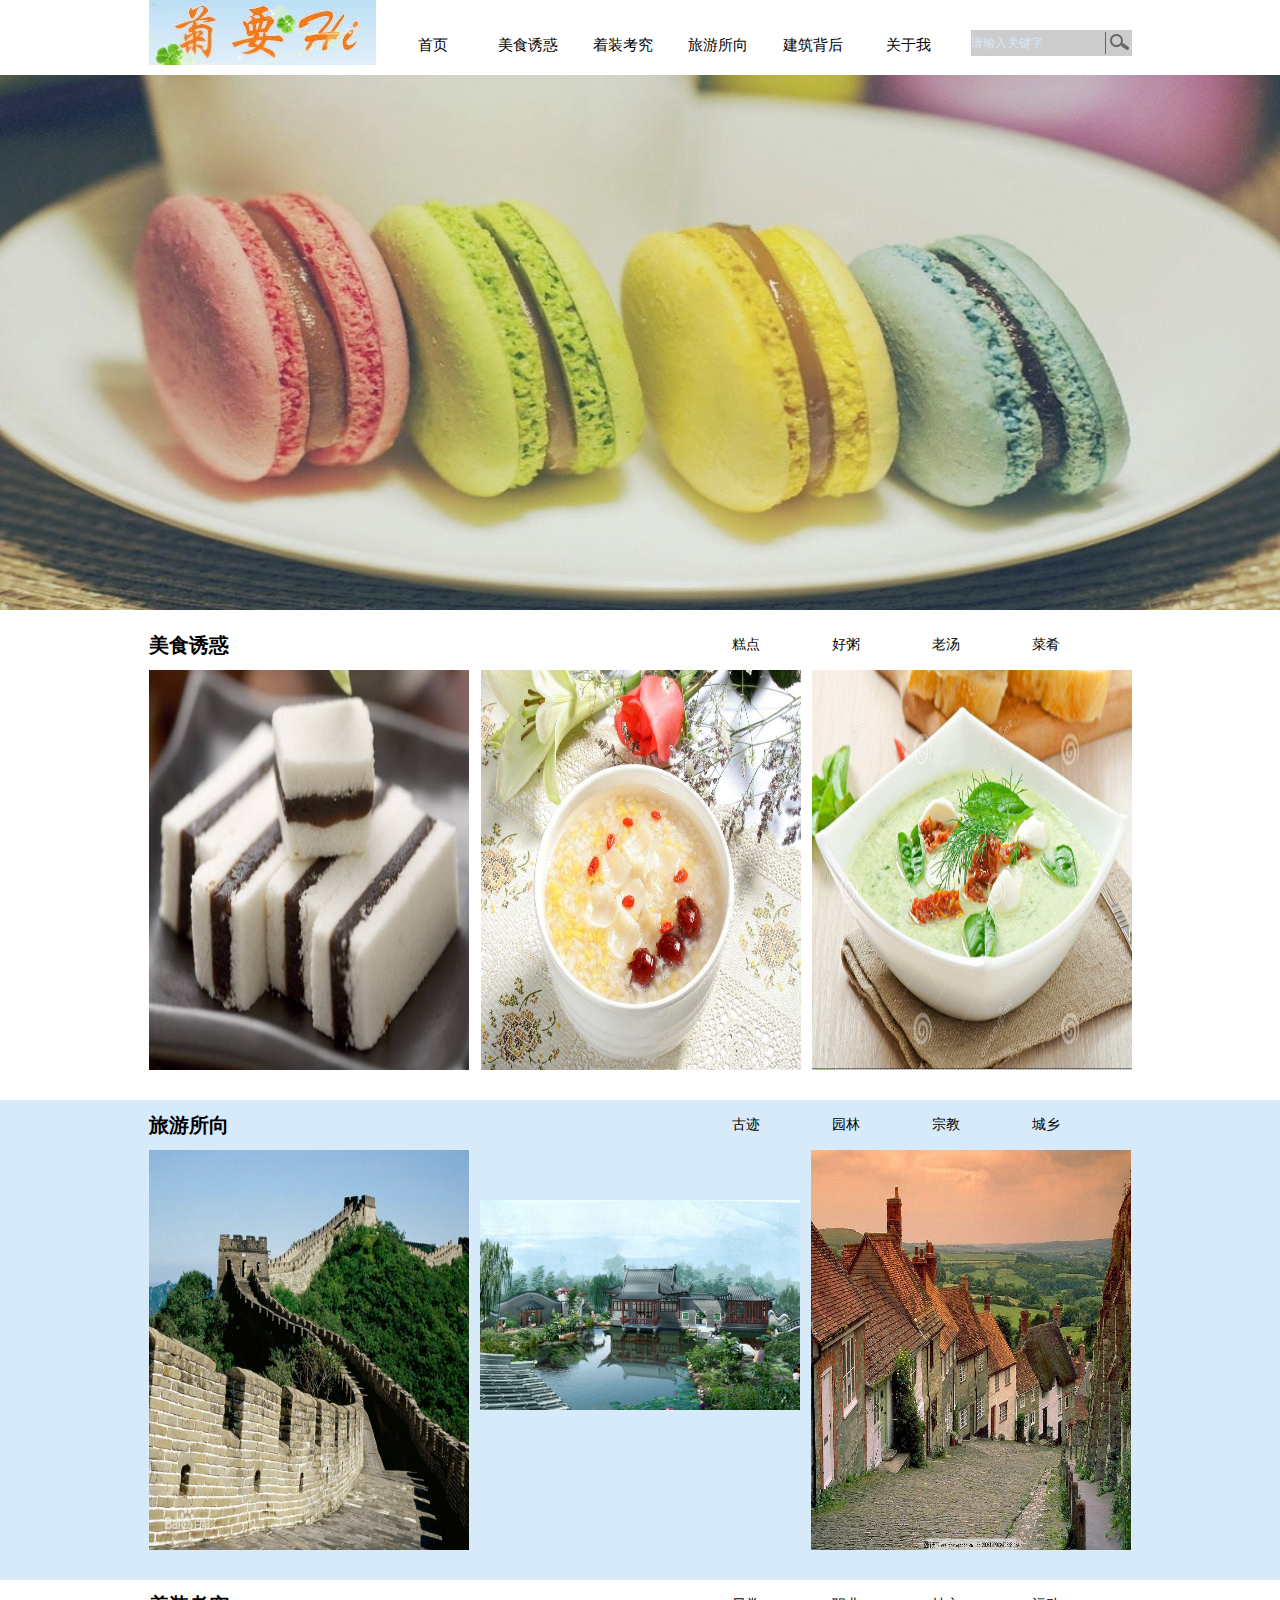
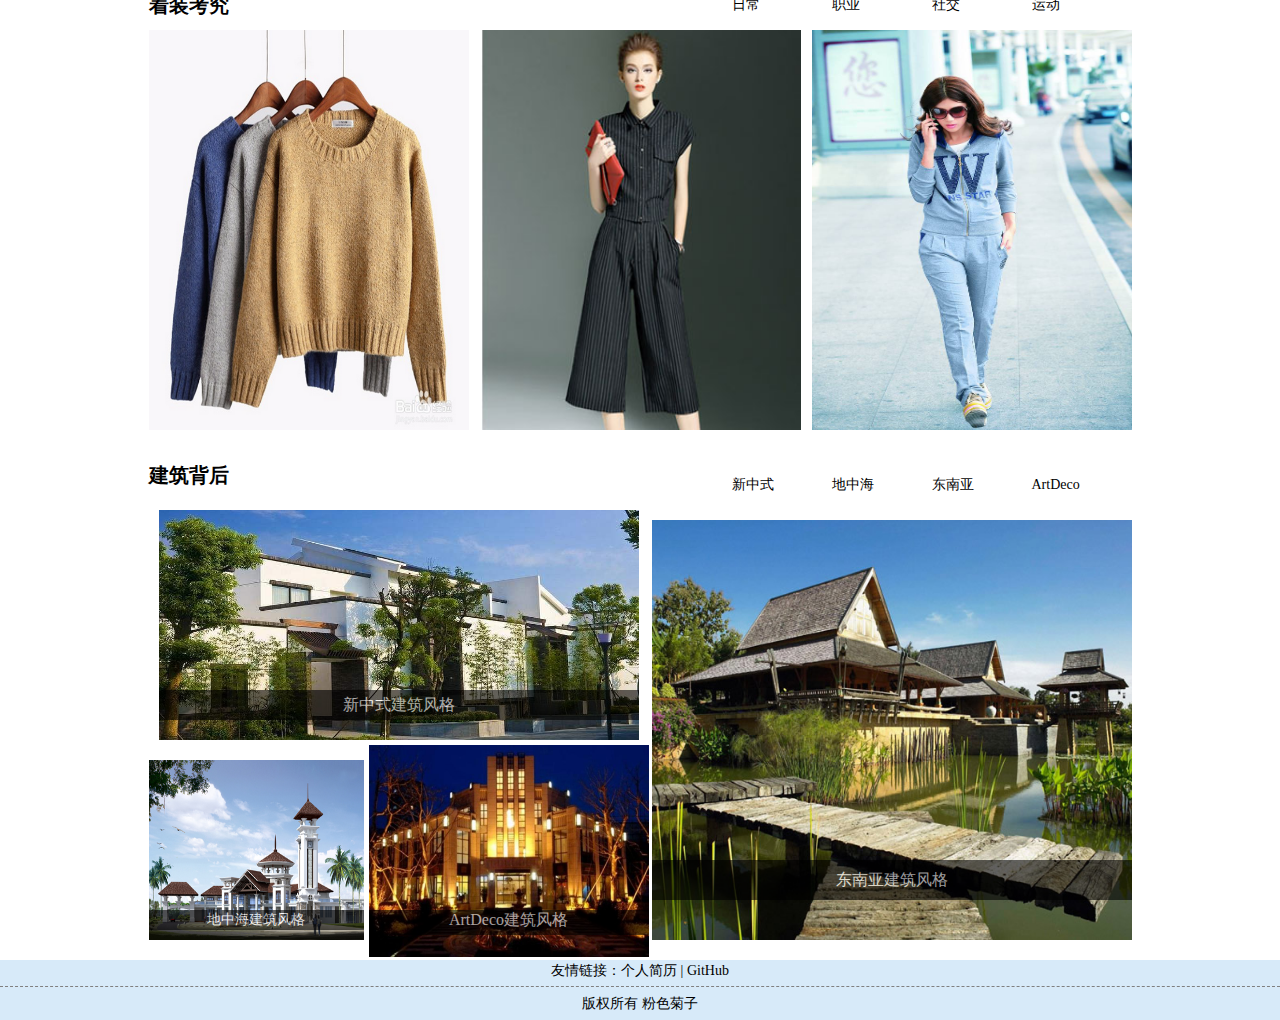
<file: JuYaoHi/index.html>
﻿<!DOCTYPE html>
<html>
	<head>
		<meta charset="utf-8" />
		<title>菊要Hi</title>
		<link rel="stylesheet" type="text/css" href="css/index.css"/>
		<script src="jquery-2.1.0.js"></script>
		<script src="js/index.js"></script>
	</head>
	<body>
		<!--返回顶部-->
		<div class="back"></div>
		
		<!--导航栏-->
		<div class="nav_hd">
			<div class="nav">
				<div class="nav_l">
					<h1><a href="javascript:;">logo</a></h1>
					<ul class="nav_oneUl">
						<li class="li1">
							<a href="index.html">首页</a>
						</li>
						<li class="li1">
							<a href="food.html">美食诱惑</a>
							<ul class="nav_twoUl">
								<li><a href="food.html#gd">糕点</a></li>
								<li><a href="food.html#hz">好粥</a></li>
								<li><a href="food.html#lt">老汤</a></li>
								<li><a href="food.html#cy">菜肴</a></li>
							</ul>
						</li>
						<li class="li1">
							<a href="clothes.html">着装考究</a>
							<ul class="nav_twoUl">
								<li><a href="clothes.html#rc">日常</a></li>
								<li><a href="clothes.html#zy">职业</a></li>
								<li><a href="clothes.html#sj">社交</a></li>
								<li><a href="clothes.html#yd">运动</a></li>
							</ul>
						</li>
						<li class="li1">
							<a href="tourism.html">旅游所向</a>
							<ul class="nav_twoUl">
								<li><a href="tourism.html#gj">古迹</a></li>
								<li><a href="tourism.html#yl">园林</a></li>
								<li><a href="tourism.html#zj">宗教</a></li>
								<li><a href="tourism.html#cx">城乡</a></li>
							</ul>
						</li>
						<li class="li1">
							<a href="building.html">建筑背后</a>
							<ul class="nav_twoUl">
								<li><a href="building.html#xzs">新中式</a></li>
								<li><a href="building.html#dzh">地中海</a></li>
								<li><a href="building.html#dny">东南亚</a></li>
								<li><a href="building.html#ad">ArtDeco</a></li>
							</ul>
						</li>
						<li class="li1">
							<a href="about.html">关于我</a>
						</li>
					</ul>
				</div>
				<div class="nav_r">
					<input type="text" class="seek_l" value="请输入关键字"/>
					<input type="button" class="seek_r" />
				</div>
			</div>
		</div>
		
		<!--banner区域-->
		<div class="banner">
			<ul class="banner_ul">
				<li class="banner_li"><a href="#"><img src="img/ms2.jpg"/></a></li>
				<li class="banner_li"><a href="#"><img src="img/zhuozhuang.jpg"/></a></li>
				<li class="banner_li"><a href="#"><img src="img/lvyou.jpg"/></a></li>
				<li class="banner_li"><a href="#"><img src="img/jianzhu.jpg"/></a></li>
			</ul>
			<div class="banner_extra">
				<!--<ul class="banner_nav">
					<li class="banner_item"></li>
					<li class="banner_item"></li>
					<li class="banner_item"></li>
					<li class="banner_item"></li>
				</ul>-->
				<div class="banner_page">
					<a href="javascript:;" class="banner_l"></a>
					<a href="javascript:;" class="banner_r"></a>
				</div>
			</div>
		</div>
		
		<!--美食诱惑-->
		<div class="food">
			<div class="food_con">
				<div class="food_top">
					<h2>美食诱惑</h2>
					<ul>
						<li><a href="food.html#gd">糕点</a></li>
						<li><a href="food.html#hz">好粥</a></li>
						<li><a href="food.html#lt">老汤</a></li>
						<li><a href="food.html#cy">菜肴</a></li>
					</ul>
				</div>
				<div class="food_bottom">
					<ul>
						<li class="img1">
							<img src="img/ms01.jpg" width="700" height="450"/>
							<div></div>
							<p>甜品是女人的第三个胃</p>
						</li>
						<li class="img2">
							<img src="img/ms02.jpg" width="768" height="543"/>
							<div></div>
							<p>不辜负在最好的时光里，遇见美食的精致</p>
						</li>
						<li class="img3">
							<img src="img/ms03.jpg" width="826" height="631"/>
							<div></div>
							<p>最讨厌的三角恋，我爱美食，脂肪爱我</p>
						</li>
					</ul>
				</div>
			</div>
		</div>
		
		<!--旅游所向-->
		<div class="tourism">
			<div class="tourism_con">
				<div class="tourism_top">
					<h2>旅游所向</h2>
					<ul>
						<li><a href="tourism.html#gj">古迹</a></li>
						<li><a href="tourism.html#yl">园林</a></li>
						<li><a href="tourism.html#zj">宗教</a></li>
						<li><a href="tourism.html#cx">城乡</a></li>
					</ul>
				</div>
				<div class="tourism_bottom">
					<ul>
						<li class="img1"><img src="img/ly01.jpg" width="640" height="512"/></li>
						<li class="img2"><img src="img/ly02.jpg" width="663" height="412"/></li>
						<li class="img3"><img src="img/ly03.jpg" width="682" height="464"/></li>
					</ul>
				</div>
			</div>
		</div>
		
		<!--着装考究-->
		<!--<div class="clothes"></div>-->	
		<div class="food">
			<div class="food_con">
				<div class="food_top">
					<h2>着装考究</h2>
					<ul>
						<li><a href="clothes.html#rc">日常</a></li>
						<li><a href="clothes.html#zy">职业</a></li>
						<li><a href="clothes.html#sj">社交</a></li>
						<li><a href="clothes.html#yd">运动</a></li>
					</ul>
				</div>
				<div class="food_bottom">
					<ul>
						<li class="img1">
							<img src="img/fz01.png" width="553" height="551" alt="juzi"/>
							<img src="img/fz01.png"/>
							<div></div>
							<p>着装是一种自我表达</p>
						</li>
						<li class="img2">
							<img src="img/fz04.jpg" width="302" height="362"/>
							<div></div>
							<p>潮流会褪去，而风格是永恒的</p>
						</li>
						<li class="img3">
							<img src="img/fz03.jpg" width="512" height="768"/>
							<div></div>
							<p>穿着合身舒适的衣服时，才是最性感的</p>
						</li>
					</ul>
				</div>
			</div>
		</div>
		
		<!--建筑背后-->
		<div class="building">
			<div class="building_con">
				<div class="building_top">
					<h2>建筑背后</h2>
					<ul>
						<li><a href="building.html#xzs">新中式</a></li>
						<li><a href="building.html#dzh">地中海</a></li>
						<li><a href="building.html#dny">东南亚</a></li>
						<li><a href="building.html#ad">ArtDeco</a></li>
					</ul>
				</div>
				<div class="building_bottom">
					<ul>
						<li class="img1">
							<img src="img/jz01.jpg" width="756" height="429"/>
							<div>
								<p>新中式建筑风格</p>
							</div>
						</li>
						<li class="img2">
							<img src="img/jz02.jpg" width="425" height="284"/>
							<div>
								<p>地中海建筑风格</p>
							</div>
						</li>
						<li class="img3">
							<img src="img/jz03.jpg" width="600" height="500"/>
							<div>
								<p>东南亚建筑风格</p>
							</div>
						</li>
						<li class="img4">
							<img src="img/jz04.jpg" width="512" height="349"/>
							<div>
								<p>ArtDeco建筑风格</p>
							</div>
						</li>
					</ul>
				</div>
			</div>
		</div>
		
		<!--底部-->
		<div class="footer">
			<p>友情链接：<a href="#">个人简历</a> | <a href="https://github.com/pinkorange" target="_blank">GitHub</a></p>
			<hr />
			<p>版权所有 <a>粉色菊子</a></p>
		</div>
	</body>
</html>
</file>
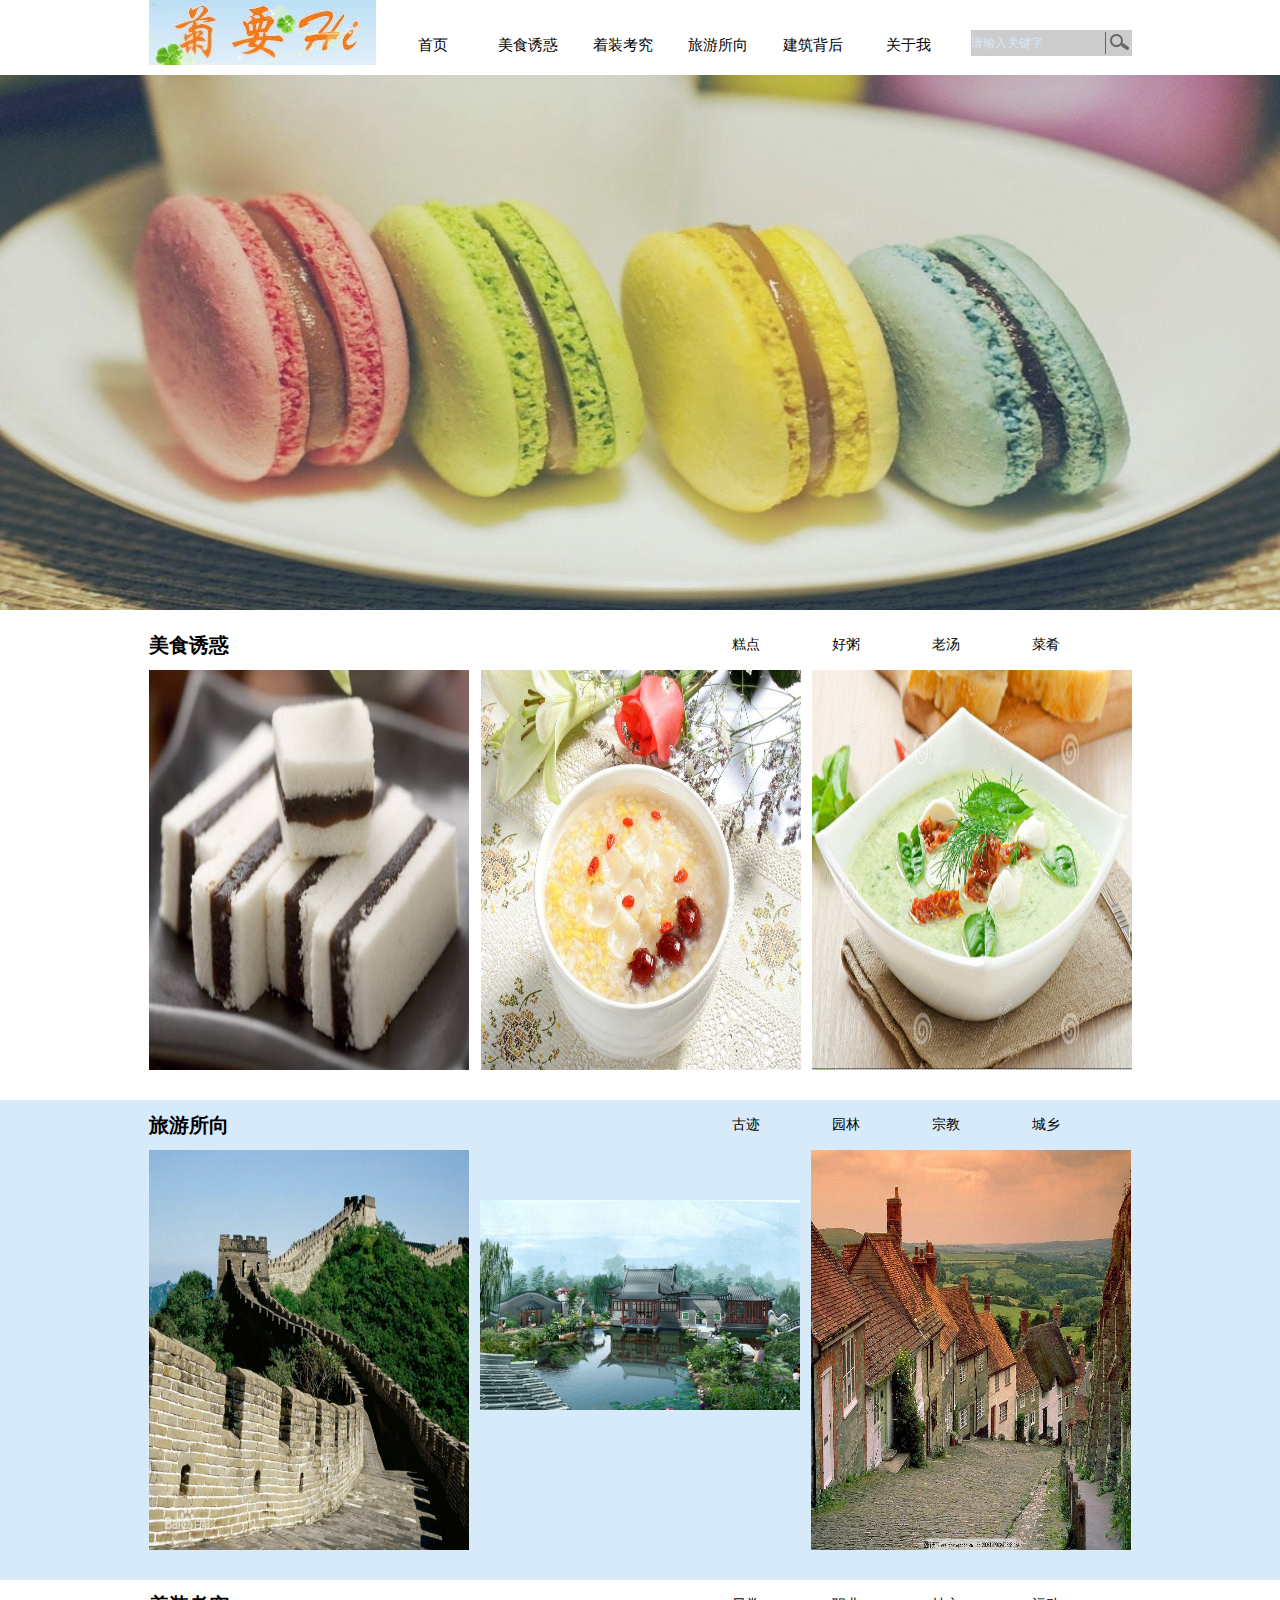
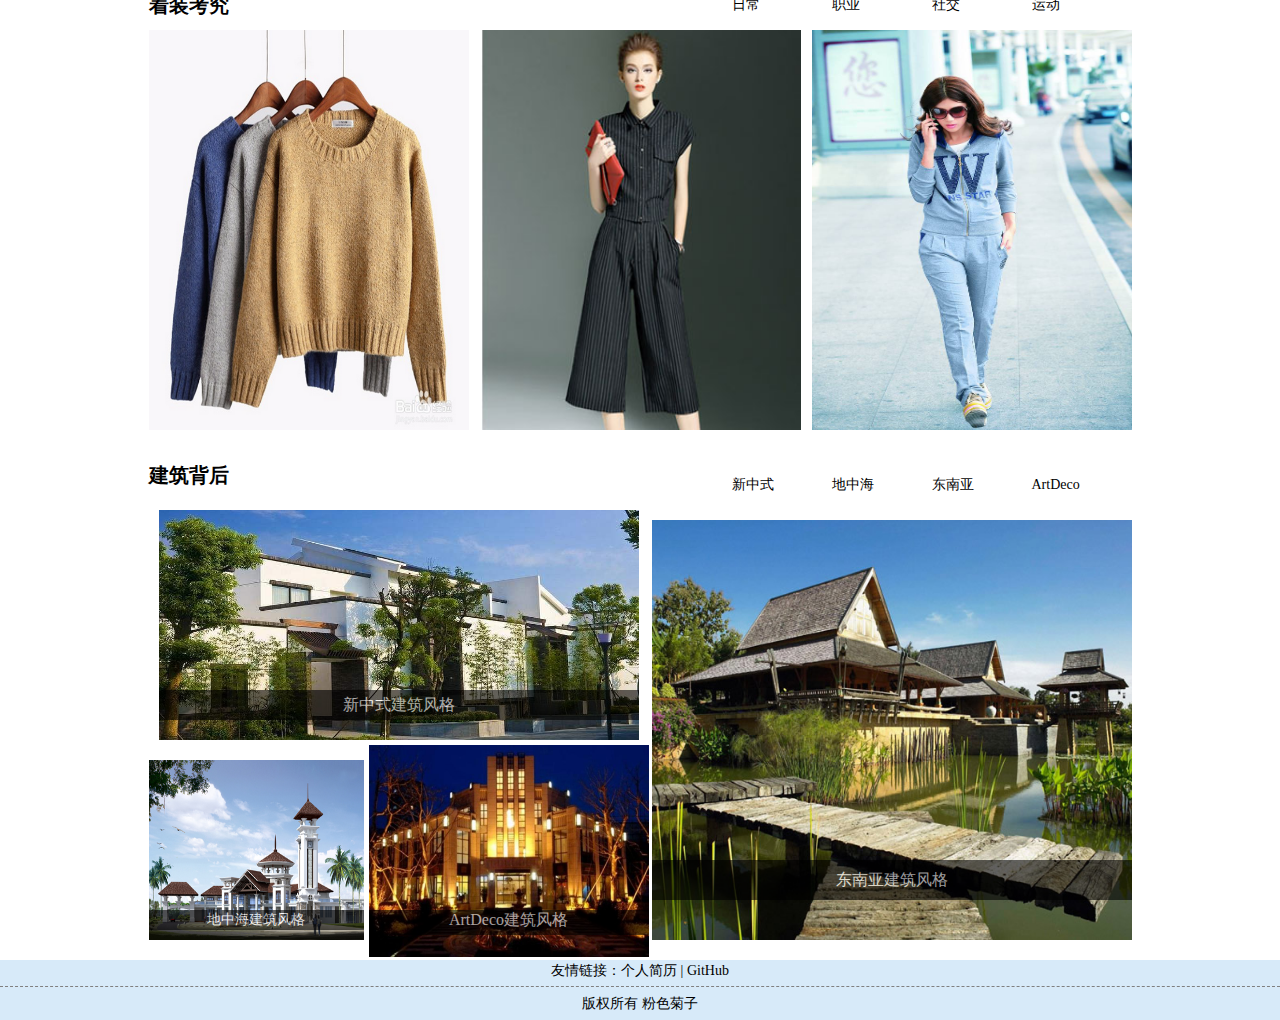
<file: 菊要Hi/index.html>
<!DOCTYPE html>
<html>
	<head>
		<meta charset="utf-8" />
		<title>菊要Hi</title>
		<link rel="stylesheet" type="text/css" href="css/index.css"/>
		<script src="jquery-2.1.0.js"></script>
		<script src="js/index.js"></script>
	</head>
	<body>
		<!--返回顶部-->
		<div class="back"></div>
		
		<!--导航栏-->
		<div class="nav_hd">
			<div class="nav">
				<div class="nav_l">
					<h1><a href="javascript:;">logo</a></h1>
					<ul class="nav_oneUl">
						<li class="li1">
							<a href="index.html">首页</a>
						</li>
						<li class="li1">
							<a href="food.html">美食诱惑</a>
							<ul class="nav_twoUl">
								<li><a href="food.html#gd">糕点</a></li>
								<li><a href="food.html#hz">好粥</a></li>
								<li><a href="food.html#lt">老汤</a></li>
								<li><a href="food.html#cy">菜肴</a></li>
							</ul>
						</li>
						<li class="li1">
							<a href="clothes.html">着装考究</a>
							<ul class="nav_twoUl">
								<li><a href="clothes.html#rc">日常</a></li>
								<li><a href="clothes.html#zy">职业</a></li>
								<li><a href="clothes.html#sj">社交</a></li>
								<li><a href="clothes.html#yd">运动</a></li>
							</ul>
						</li>
						<li class="li1">
							<a href="tourism.html">旅游所向</a>
							<ul class="nav_twoUl">
								<li><a href="tourism.html#gj">古迹</a></li>
								<li><a href="tourism.html#yl">园林</a></li>
								<li><a href="tourism.html#zj">宗教</a></li>
								<li><a href="tourism.html#cx">城乡</a></li>
							</ul>
						</li>
						<li class="li1">
							<a href="building.html">建筑背后</a>
							<ul class="nav_twoUl">
								<li><a href="building.html#xzs">新中式</a></li>
								<li><a href="building.html#dzh">地中海</a></li>
								<li><a href="building.html#dny">东南亚</a></li>
								<li><a href="building.html#ad">ArtDeco</a></li>
							</ul>
						</li>
						<li class="li1">
							<a href="about.html">关于我</a>
						</li>
					</ul>
				</div>
				<div class="nav_r">
					<input type="text" class="seek_l" value="请输入关键字"/>
					<input type="button" class="seek_r" />
				</div>
			</div>
		</div>
		
		<!--banner区域-->
		<div class="banner">
			<ul class="banner_ul">
				<li class="banner_li"><a href="#"><img src="img/ms2.jpg"/></a></li>
				<li class="banner_li"><a href="#"><img src="img/zhuozhuang.jpg"/></a></li>
				<li class="banner_li"><a href="#"><img src="img/lvyou.jpg"/></a></li>
				<li class="banner_li"><a href="#"><img src="img/jianzhu.jpg"/></a></li>
			</ul>
			<div class="banner_extra">
				<!--<ul class="banner_nav">
					<li class="banner_item"></li>
					<li class="banner_item"></li>
					<li class="banner_item"></li>
					<li class="banner_item"></li>
				</ul>-->
				<div class="banner_page">
					<a href="javascript:;" class="banner_l"></a>
					<a href="javascript:;" class="banner_r"></a>
				</div>
			</div>
		</div>
		
		<!--美食诱惑-->
		<div class="food">
			<div class="food_con">
				<div class="food_top">
					<h2>美食诱惑</h2>
					<ul>
						<li><a href="food.html#gd">糕点</a></li>
						<li><a href="food.html#hz">好粥</a></li>
						<li><a href="food.html#lt">老汤</a></li>
						<li><a href="food.html#cy">菜肴</a></li>
					</ul>
				</div>
				<div class="food_bottom">
					<ul>
						<li class="img1">
							<img src="img/ms01.jpg" width="700" height="450"/>
							<div></div>
							<p>甜品是女人的第三个胃</p>
						</li>
						<li class="img2">
							<img src="img/ms02.jpg" width="768" height="543"/>
							<div></div>
							<p>不辜负在最好的时光里，遇见美食的精致</p>
						</li>
						<li class="img3">
							<img src="img/ms03.jpg" width="826" height="631"/>
							<div></div>
							<p>最讨厌的三角恋，我爱美食，脂肪爱我</p>
						</li>
					</ul>
				</div>
			</div>
		</div>
		
		<!--旅游所向-->
		<div class="tourism">
			<div class="tourism_con">
				<div class="tourism_top">
					<h2>旅游所向</h2>
					<ul>
						<li><a href="tourism.html#gj">古迹</a></li>
						<li><a href="tourism.html#yl">园林</a></li>
						<li><a href="tourism.html#zj">宗教</a></li>
						<li><a href="tourism.html#cx">城乡</a></li>
					</ul>
				</div>
				<div class="tourism_bottom">
					<ul>
						<li class="img1"><img src="img/ly01.jpg" width="640" height="512"/></li>
						<li class="img2"><img src="img/ly02.jpg" width="663" height="412"/></li>
						<li class="img3"><img src="img/ly03.jpg" width="682" height="464"/></li>
					</ul>
				</div>
			</div>
		</div>
		
		<!--着装考究-->
		<!--<div class="clothes"></div>-->	
		<div class="food">
			<div class="food_con">
				<div class="food_top">
					<h2>着装考究</h2>
					<ul>
						<li><a href="clothes.html#rc">日常</a></li>
						<li><a href="clothes.html#zy">职业</a></li>
						<li><a href="clothes.html#sj">社交</a></li>
						<li><a href="clothes.html#yd">运动</a></li>
					</ul>
				</div>
				<div class="food_bottom">
					<ul>
						<li class="img1">
							<img src="img/fz01.png" width="553" height="551" alt="juzi"/>
							<img src="img/fz01.png"/>
							<div></div>
							<p>着装是一种自我表达</p>
						</li>
						<li class="img2">
							<img src="img/fz04.jpg" width="302" height="362"/>
							<div></div>
							<p>潮流会褪去，而风格是永恒的</p>
						</li>
						<li class="img3">
							<img src="img/fz03.jpg" width="512" height="768"/>
							<div></div>
							<p>穿着合身舒适的衣服时，才是最性感的</p>
						</li>
					</ul>
				</div>
			</div>
		</div>
		
		<!--建筑背后-->
		<div class="building">
			<div class="building_con">
				<div class="building_top">
					<h2>建筑背后</h2>
					<ul>
						<li><a href="building.html#xzs">新中式</a></li>
						<li><a href="building.html#dzh">地中海</a></li>
						<li><a href="building.html#dny">东南亚</a></li>
						<li><a href="building.html#ad">ArtDeco</a></li>
					</ul>
				</div>
				<div class="building_bottom">
					<ul>
						<li class="img1">
							<img src="img/jz01.jpg" width="756" height="429"/>
							<div>
								<p>新中式建筑风格</p>
							</div>
						</li>
						<li class="img2">
							<img src="img/jz02.jpg" width="425" height="284"/>
							<div>
								<p>地中海建筑风格</p>
							</div>
						</li>
						<li class="img3">
							<img src="img/jz03.jpg" width="600" height="500"/>
							<div>
								<p>东南亚建筑风格</p>
							</div>
						</li>
						<li class="img4">
							<img src="img/jz04.jpg" width="512" height="349"/>
							<div>
								<p>ArtDeco建筑风格</p>
							</div>
						</li>
					</ul>
				</div>
			</div>
		</div>
		
		<!--底部-->
		<div class="footer">
			<p>友情链接：<a href="#">个人简历</a> | <a href="#">GitHub</a></p>
			<hr />
			<p>版权所有 <a>粉色菊子</a></p>
		</div>
	</body>
</html>
</file>
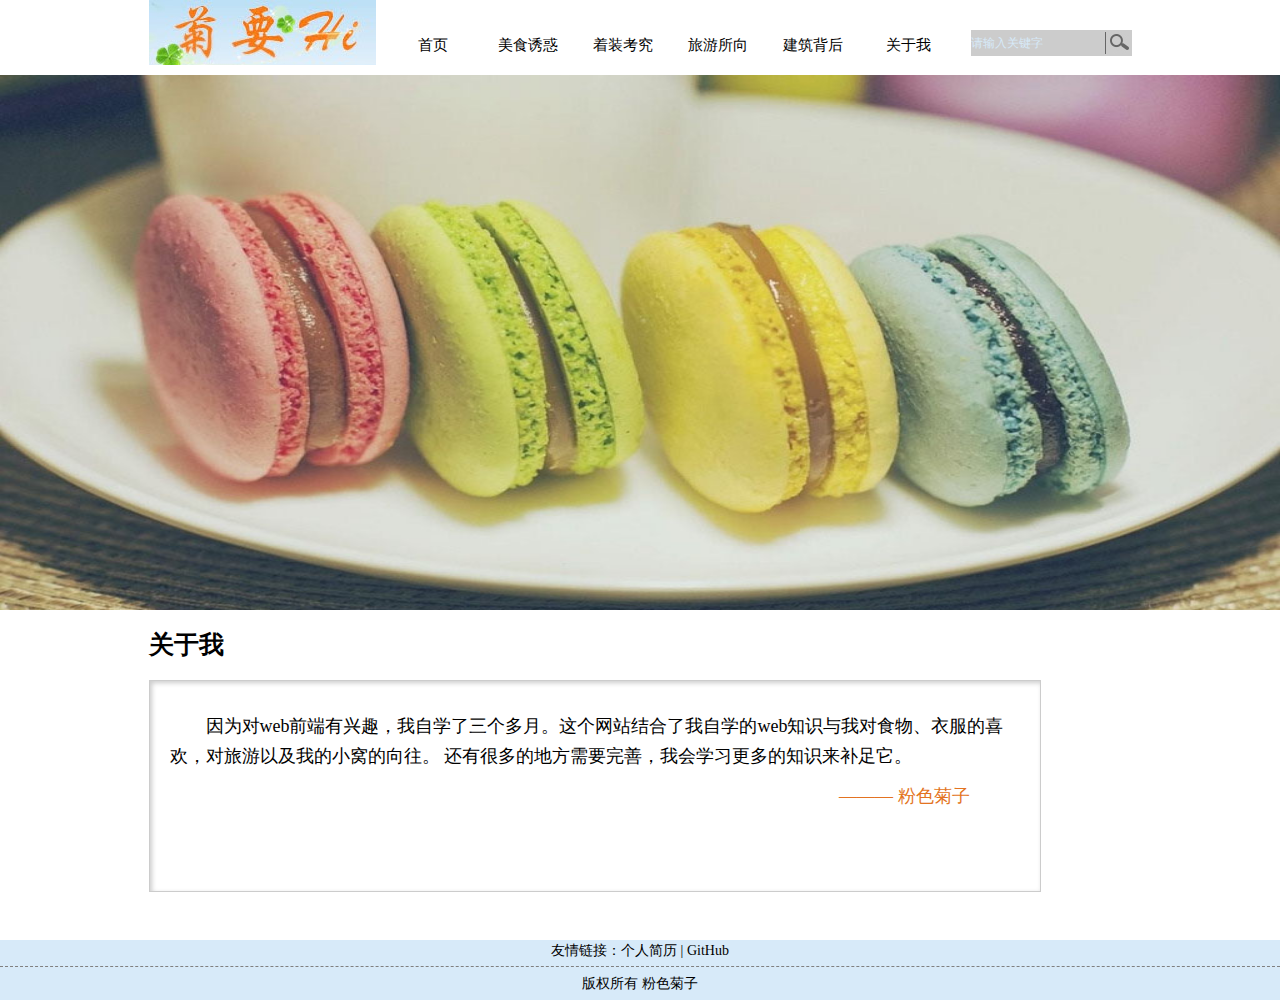
<file: JuYaoHi/about.html>
﻿<!DOCTYPE html>
<html>
	<head>
		<meta charset="UTF-8">
		<title>菊要Hi</title>
		<link rel="stylesheet" type="text/css" href="css/index.css"/>
		<script src="jquery-2.1.0.js"></script>
		<script src="js/index.js"></script>
	</head>
	<body>
		<!--返回顶部-->
		<div class="back"></div>
		
		<!--导航栏-->
		<div class="nav_hd">
			<div class="nav">
				<div class="nav_l">
					<h1><a href="javascript:;">logo</a></h1>
					<ul class="nav_oneUl">
						<li class="li1">
							<a href="index.html">首页</a>
						</li>
						<li class="li1">
							<a href="food.html">美食诱惑</a>
							<ul class="nav_twoUl">
								<li><a href="food.html#gd">糕点</a></li>
								<li><a href="food.html#hz">好粥</a></li>
								<li><a href="food.html#lt">老汤</a></li>
								<li><a href="food.html#cy">菜肴</a></li>
							</ul>
						</li>
						<li class="li1">
							<a href="clothes.html">着装考究</a>
							<ul class="nav_twoUl">
								<li><a href="clothes.html#rc">日常</a></li>
								<li><a href="clothes.html#zy">职业</a></li>
								<li><a href="clothes.html#sj">社交</a></li>
								<li><a href="clothes.html#yd">运动</a></li>
							</ul>
						</li>
						<li class="li1">
							<a href="tourism.html">旅游所向</a>
							<ul class="nav_twoUl">
								<li><a href="tourism.html#gj">古迹</a></li>
								<li><a href="tourism.html#yl">园林</a></li>
								<li><a href="tourism.html#zj">宗教</a></li>
								<li><a href="tourism.html#cx">城乡</a></li>
							</ul>
						</li>
						<li class="li1">
							<a href="building.html">建筑背后</a>
							<ul class="nav_twoUl">
								<li><a href="">新中式</a></li>
								<li><a href="">地中海</a></li>
								<li><a href="">东南亚</a></li>
								<li><a href="">ArtDeco</a></li>
							</ul>
						</li>
						<li class="li1">
							<a href="about.html">关于我</a>
						</li>
					</ul>
				</div>
				<div class="nav_r">
					<input type="text" class="seek_l" value="请输入关键字"/>
					<input type="button" class="seek_r" />
				</div>
			</div>
		</div>
		
		<!--banner区域-->
		<div class="banner">
			<ul class="banner_ul">
				<li class="banner_li"><a href="#"><img src="img/ms2.jpg"/></a></li>
				<li class="banner_li"><a href="#"><img src="img/zhuozhuang.jpg"/></a></li>
				<li class="banner_li"><a href="#"><img src="img/lvyou.jpg"/></a></li>
				<li class="banner_li"><a href="#"><img src="img/jianzhu.jpg"/></a></li>
			</ul>
			<div class="banner_extra">
				<!--<ul class="banner_nav">
					<li class="banner_item"></li>
					<li class="banner_item"></li>
					<li class="banner_item"></li>
					<li class="banner_item"></li>
				</ul>-->
				<div class="banner_page">
					<a href="javascript:;" class="banner_l"></a>
					<a href="javascript:;" class="banner_r"></a>
				</div>
			</div>
		</div>
		
		<!--关于我-->
		<div class="about">
			<div class="about_con">
				<h2>关于我</h2>
				<!--<input type="text" />-->
				<p>因为对web前端有兴趣，我自学了三个多月。这个网站结合了我自学的web知识与我对食物、衣服的喜欢，对旅游以及我的小窝的向往。
				还有很多的地方需要完善，我会学习更多的知识来补足它。<br />
				<span>——— 粉色菊子</span>
				</p>
				
			</div>
		</div>
		
		<!--底部-->
		
		<div class="footer">
			<p>友情链接：<a href="#">个人简历</a> | <a href="https://github.com/pinkorange" target="_blank">GitHub</a></p>
			<hr />
			<p>版权所有 <a>粉色菊子</a></p>
		</div>
	</body>
</html>
</file>
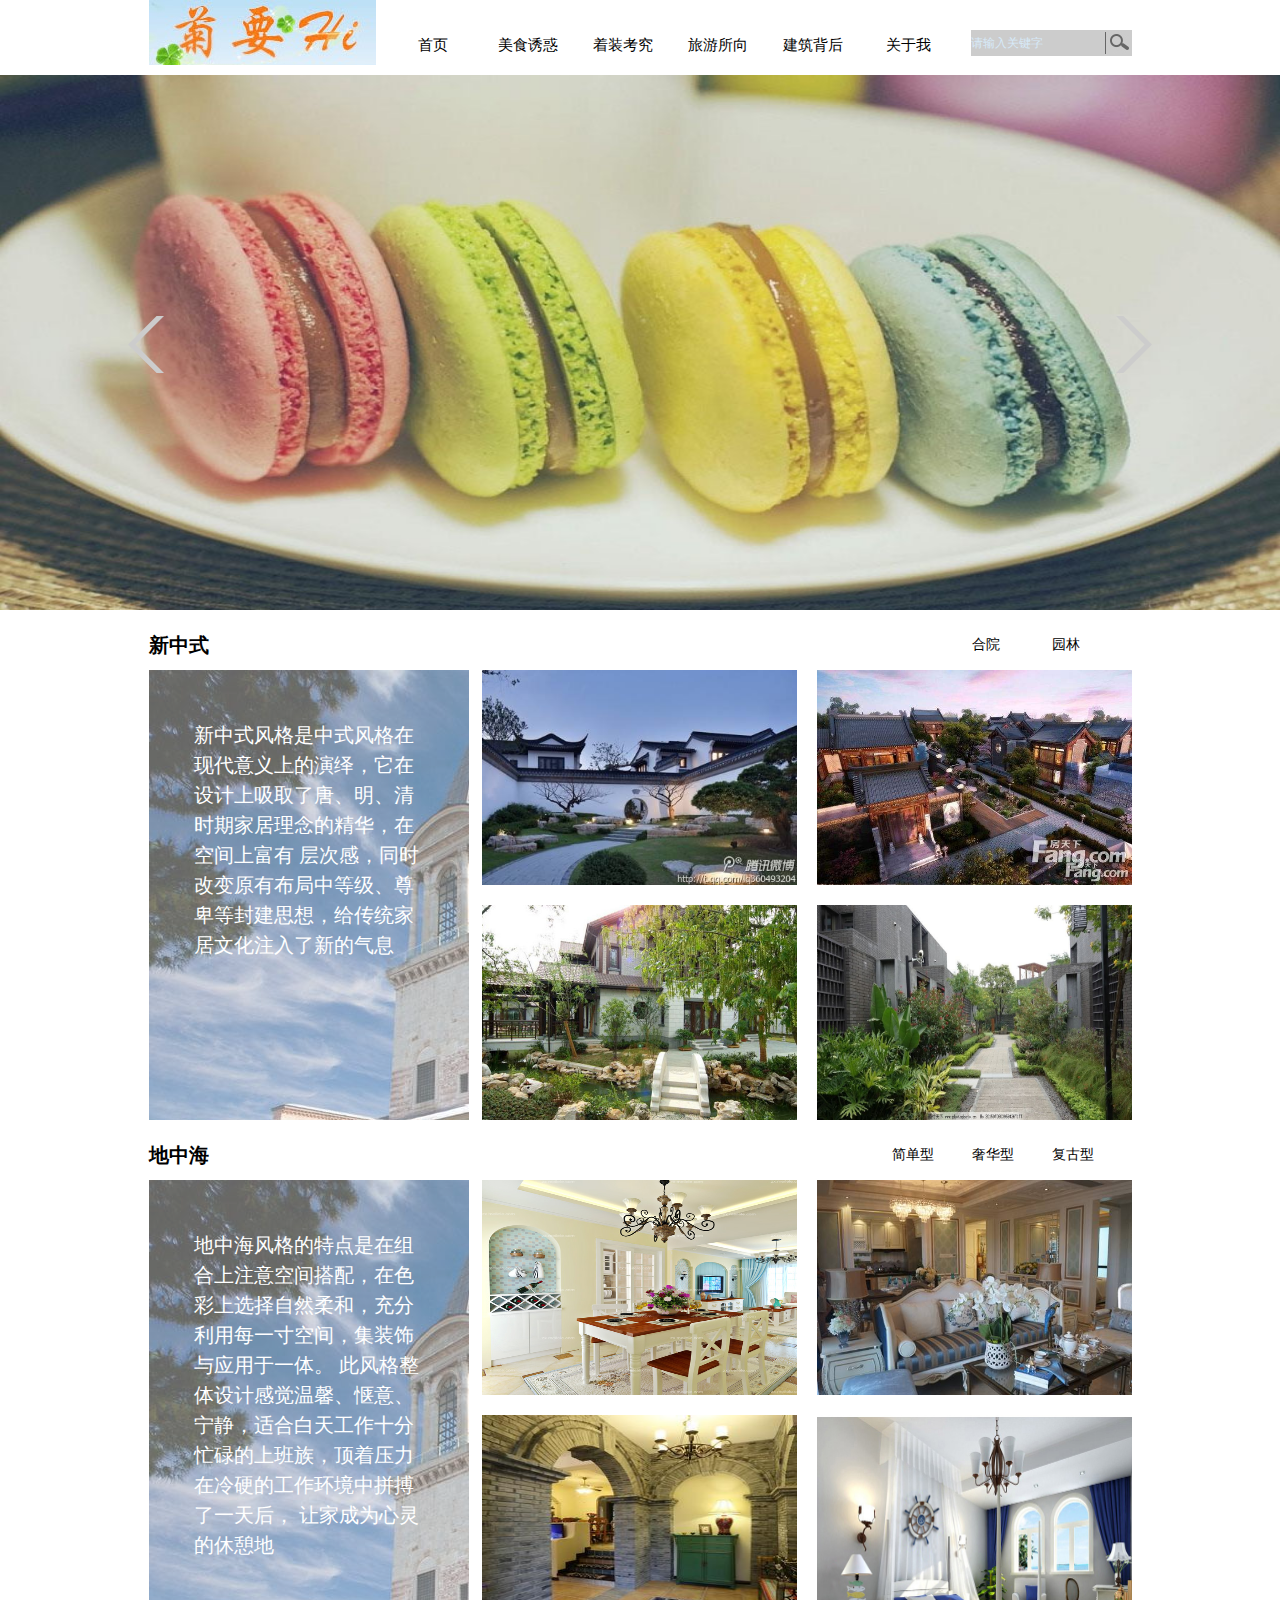
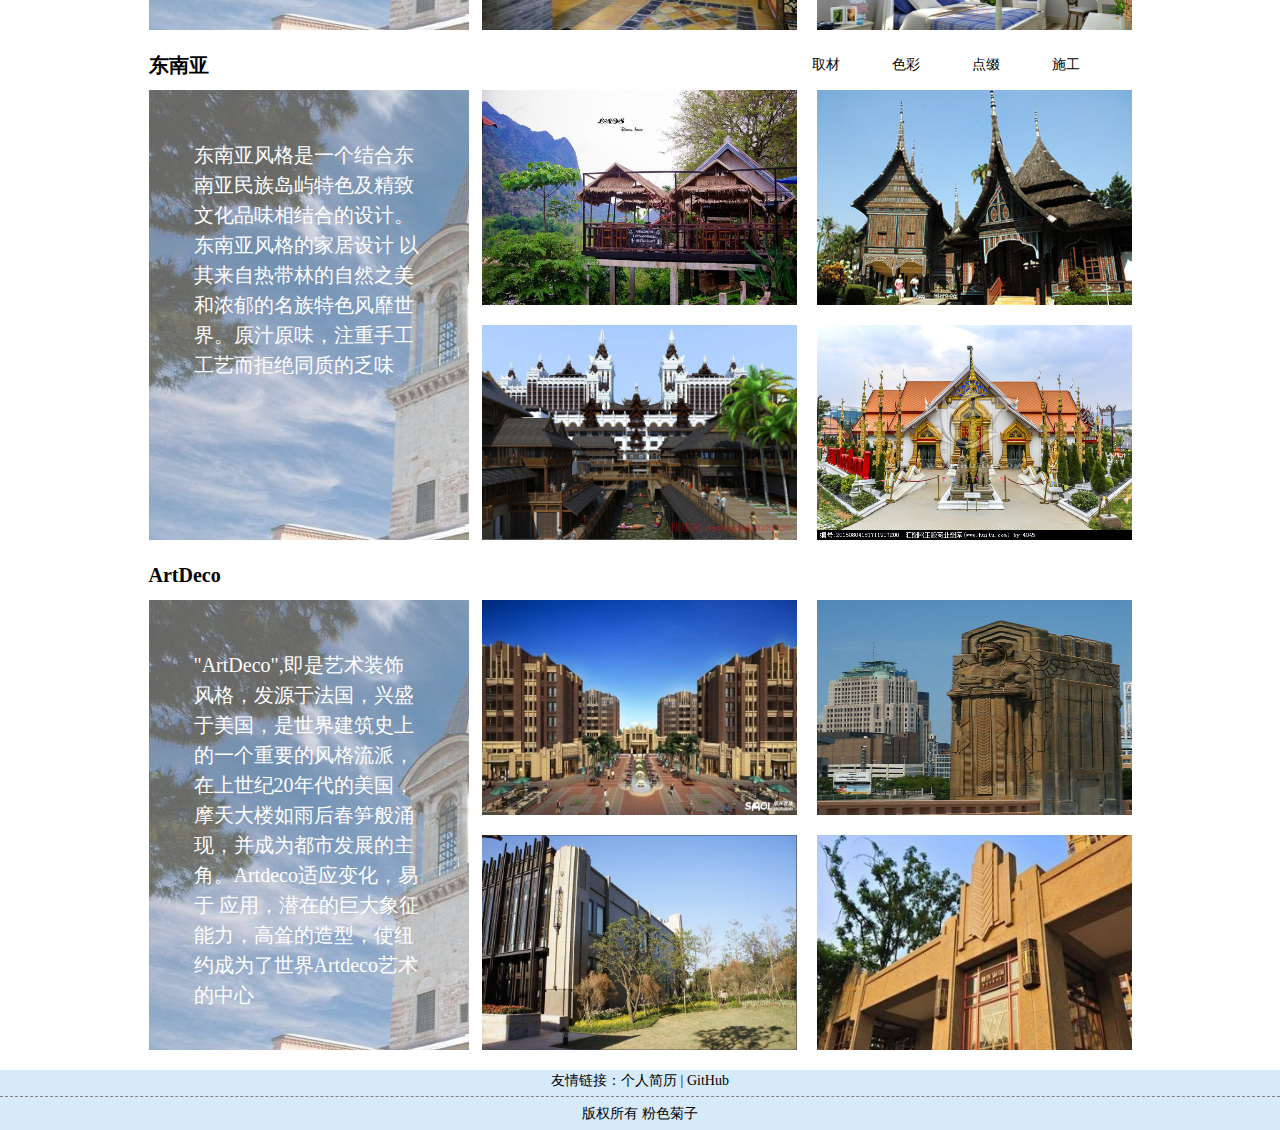
<file: JuYaoHi/building.html>
﻿<!DOCTYPE html>
<html>
	<head>
		<meta charset="UTF-8">
		<title></title>
		<link rel="stylesheet" href="css/index.css" />
		<link rel="stylesheet" type="text/css" href="css/style.css"/>
		<script src="jquery-2.1.0.js"></script>
		<script src="js/index.js"></script>
		<script src="js/jujs.js"></script>
	</head>
	<body>
		<!--返回顶部-->
		<div class="back"></div>
		
		<!--导航栏-->
		<div class="nav_hd">
			<div class="nav">
				<div class="nav_l">
					<h1><a href="javascript:;">logo</a></h1>
					<ul class="nav_oneUl">
						<li class="li1">
							<a href="index.html">首页</a>
						</li>
						<li class="li1">
							<a href="food.html">美食诱惑</a>
							<ul class="nav_twoUl">
								<li><a href="food.html#gd">糕点</a></li>
								<li><a href="food.html#hz">好粥</a></li>
								<li><a href="food.html#lt">老汤</a></li>
								<li><a href="food.html#cy">菜肴</a></li>
							</ul>
						</li>
						<li class="li1">
							<a href="clothes.html">着装考究</a>
							<ul class="nav_twoUl">
								<li><a href="clothes.html#rc">日常</a></li>
								<li><a href="clothes.html#zy">职业</a></li>
								<li><a href="clothes.html#sj">社交</a></li>
								<li><a href="clothes.html#yd">运动</a></li>
							</ul>
						</li>
						<li class="li1">
							<a href="tourism.html">旅游所向</a>
							<ul class="nav_twoUl">
								<li><a href="tourism.html#gj">古迹</a></li>
								<li><a href="tourism.html#yl">园林</a></li>
								<li><a href="tourism.html#zj">宗教</a></li>
								<li><a href="tourism.html#cx">城乡</a></li>
							</ul>
						</li>
						<li class="li1">
							<a href="building.html">建筑背后</a>
							<ul class="nav_twoUl">
								<li><a href="#xzs">新中式</a></li>
								<li><a href="#dzh">地中海</a></li>
								<li><a href="#dny">东南亚</a></li>
								<li><a href="#ad">ArtDeco</a></li>
							</ul>
						</li>
						<li class="li1">
							<a href="about.html">关于我</a>
						</li>
					</ul>
				</div>
				<div class="nav_r">
					<input type="text" class="seek_l" value="请输入关键字"/>
					<input type="button" class="seek_r" />
				</div>
			</div>
		</div>
		
		<!--banner区域-->
		<div class="banner">
			<ul class="banner_ul">
				<li class="banner_li"><a href="#"><img src="img/ms2.jpg"/></a></li>
				<li class="banner_li"><a href="#"><img src="img/zhuozhuang.jpg"/></a></li>
				<li class="banner_li"><a href="#"><img src="img/lvyou.jpg"/></a></li>
				<li class="banner_li"><a href="#"><img src="img/jianzhu.jpg"/></a></li>
			</ul>
			<a href="javascript:;" class="banner_l"></a>
			<a href="javascript:;" class="banner_r"></a>
		</div>
		
		<!--新中式区域-->
		<div class="content" id="xzs">
			<div class="content_con">
				<div class="content_top">
					<h2>新中式</h2>
					<ul>
						<li><a href="#">合院</a></li>
						<li><a href="#">园林</a></li>
						<!--<li><a href="#">桃酥</a></li>
						<li><a href="#">月饼</a></li>-->
					</ul>
				</div>
				<div class="content_bottom">
					<div class="content_bottom_4">
						<p>新中式风格是中式风格在现代意义上的演绎，它在设计上吸取了唐、明、清时期家居理念的精华，在空间上富有
						层次感，同时改变原有布局中等级、尊卑等封建思想，给传统家居文化注入了新的气息</p>
					</div>
					<div class="content_bottom_r">
						<ul>
							<li class="img1">
								<img src="img/jianzhu_xzs01.jpg" width="342" height="215"/>
								<div>
									<p>新中式合院住宅</p>
								</div>
							</li>
							<li class="img2">
								<img src="img/jianzhu_xzs02.jpg" width="350" height="320"/>
								<div>
									<p>新中式合院花园式别墅</p>
								</div>
							</li>
							<li class="img3">
								<img src="img/jianzhu_xzs03.jpg" width="360" height="270"/>
								<div>
									<p>新中式园林别墅</p>
								</div>
							</li>
							<li class="img4">
								<img src="img/jianzhu_xzs04.jpg" width="242" height="161"/>
								<div>
									<p>新中式园林宅间花园</p>
								</div>
							</li>
						</ul>
					</div>
				</div>
			</div>
		</div>
		
		<!--地中海区域-->
		<div class="content" id="dzh">
			<div class="content_con">
				<div class="content_top">
					<h2>地中海</h2>
					<ul>
						<li><a href="#">简单型</a></li>
						<li><a href="#">奢华型</a></li>
						<li><a href="#">复古型</a></li>
						<!--<li><a href="#"></a></li>-->
					</ul>
				</div>
				<div class="content_bottom">
					<div class="content_bottom_4">
						<p>地中海风格的特点是在组合上注意空间搭配，在色彩上选择自然柔和，充分利用每一寸空间，集装饰与应用于一体。
						此风格整体设计感觉温馨、惬意、宁静，适合白天工作十分忙碌的上班族，顶着压力在冷硬的工作环境中拼搏了一天后，
						让家成为心灵的休憩地</p>
					</div>
					<div class="content_bottom_r">
						<ul>
							<li class="img1">
								<img src="img/jianzhu_dzh01.jpg" width="342" height="215"/>
								<div>
									<p>简单地中海家居</p>
								</div>
							</li>
							<li class="img2">
								<img src="img/jianzhu_dzh02.jpg" width="350" height="320"/>
								<div>
									<p>奢华地中海家居</p>
								</div>
							</li>
							<li class="img3">
								<img src="img/jianzhu_dzh03.jpg" width="360" height="270"/>
								<div>
									<p>地中海复古风格走廊</p>
								</div>
							</li>
							<li class="img4">
								<img src="img/jianzhu_dzh04.jpg" width="242" height="161"/>
								<div>
									<p>美式地中海风格</p>
								</div>
							</li>
						</ul>
					</div>
				</div>
			</div>
		</div>
		
		<!--东南亚区域-->
		<div class="content" id="dny">
			<div class="content_con">
				<div class="content_top">
					<h2>东南亚</h2>
					<ul>
						<li><a href="#">取材</a></li>
						<li><a href="#">色彩</a></li>
						<li><a href="#">点缀</a></li>
						<li><a href="#">施工</a></li>
					</ul>
				</div>
				<div class="content_bottom">
					<div class="content_bottom_4">
						<p>东南亚风格是一个结合东南亚民族岛屿特色及精致文化品味相结合的设计。东南亚风格的家居设计
						以其来自热带林的自然之美和浓郁的名族特色风靡世界。原汁原味，注重手工工艺而拒绝同质的乏味</p>
					</div>
					<div class="content_bottom_r">
						<ul>
							<li class="img1">
								<img src="img/jianzhu_dny01.jpg" width="342" height="215"/>
								<div>
									<p>孟威村---东南亚的世外桃源</p>
								</div>
							</li>
							<li class="img2">
								<img src="img/jianzhu_dny02.jpg" width="350" height="320"/>
								<div>
									<p>东南亚建筑风格</p>
								</div>
							</li>
							<li class="img3">
								<img src="img/jianzhu_dny03.jpg" width="360" height="270"/>
								<div>
									<p>东南亚建筑风情</p>
								</div>
							</li>
							<li class="img4">
								<img src="img/jianzhu_dny04.jpg" width="242" height="161"/>
								<div>
									<p>东南亚建筑园林</p>
								</div>
							</li>
						</ul>
					</div>
				</div>
			</div>
		</div>
		
		<!--ArtDeco区域-->
		<div class="content" id="ad">
			<div class="content_con">
				<div class="content_top">
					<h2>ArtDeco</h2>
					<!--<ul>
						<li><a href="#"></a></li>
						<li><a href="#"></a></li>
						<li><a href="#"></a></li>
						<li><a href="#"></a></li>
					</ul>-->
				</div>
				<div class="content_bottom">
					<div class="content_bottom_4">
						<p>"ArtDeco",即是艺术装饰风格，发源于法国，兴盛于美国，是世界建筑史上的一个重要的风格流派，
						在上世纪20年代的美国，摩天大楼如雨后春笋般涌现，并成为都市发展的主角。Artdeco适应变化，易于
						应用，潜在的巨大象征能力，高耸的造型，使纽约成为了世界Artdeco艺术的中心</p>
					</div>
					<div class="content_bottom_r">
						<ul>
							<li class="img1">
								<img src="img/jianzhu_ad01.jpg" width="342" height="215"/>
								<div>
									<p>artdeco建筑</p>
								</div>
							</li>
							<li class="img2">
								<img src="img/jianzhu_ad02.jpg" width="350" height="320"/>
								<div>
									<p>artdeco建筑</p>
								</div>
							</li>
							<li class="img3">
								<img src="img/jianzhu_ad03.jpg" width="360" height="270"/>
								<div>
									<p>artdeco建筑</p>
								</div>
							</li>
							<li class="img4">
								<img src="img/jianzhu_ad04.jpg" width="242" height="161"/>
								<div>
									<p>artdeco建筑</p>
								</div>
							</li>
						</ul>
					</div>
				</div>
			</div>
		</div>
		
		<!--底部-->
		<div class="footer">
			<p>友情链接：<a href="#">个人简历</a> | <a href="https://github.com/pinkorange" target="_blank">GitHub</a></p>
			<hr />
			<p>版权所有 <a>粉色菊子</a></p>
		</div>
	</body>
</html>
</file>
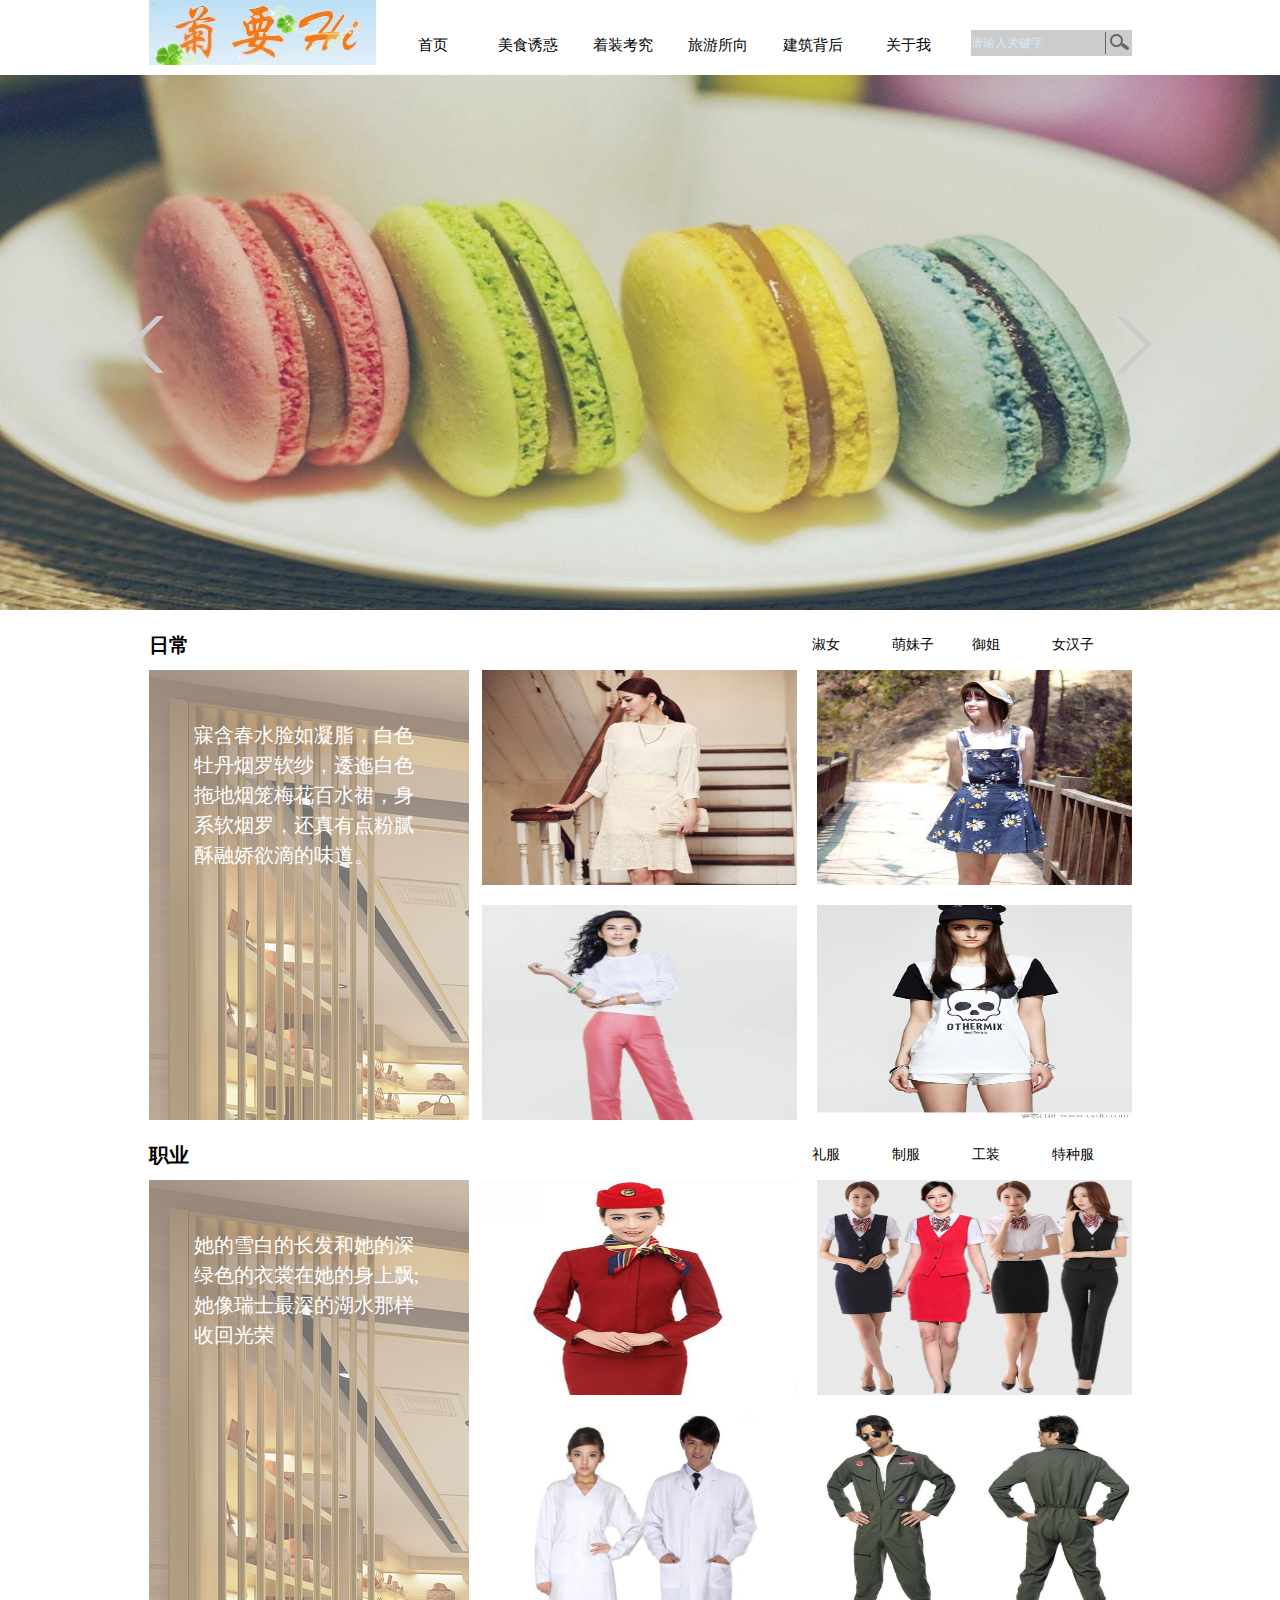
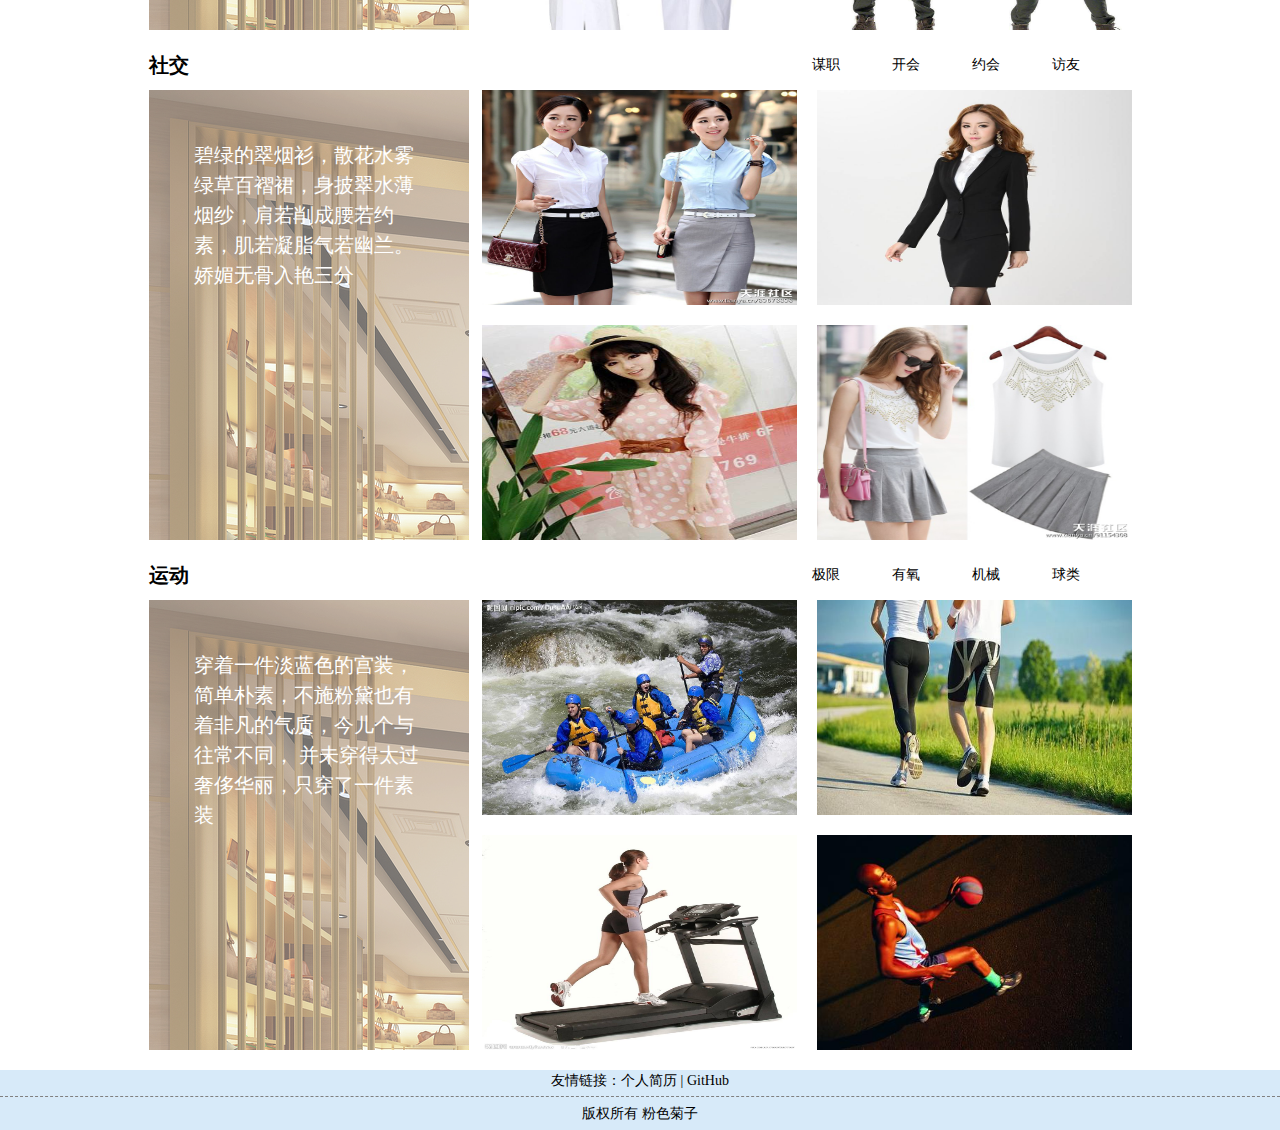
<file: JuYaoHi/clothes.html>
﻿<!DOCTYPE html>
<html>
	<head>
		<meta charset="UTF-8">
		<title>菊要Hi</title>
		<link rel="stylesheet" href="css/index.css" />
		<link rel="stylesheet" type="text/css" href="css/style.css"/>
		<script src="jquery-2.1.0.js"></script>
		<script src="js/index.js"></script>
		<script src="js/jujs.js"></script>
	</head>
	<body>
		<!--返回顶部-->
		<div class="back"></div>
		
		<!--导航栏-->
		<div class="nav_hd">
			<div class="nav">
				<div class="nav_l">
					<h1><a href="javascript:;">logo</a></h1>
					<ul class="nav_oneUl">
						<li class="li1">
							<a href="index.html">首页</a>
						</li>
						<li class="li1">
							<a href="food.html">美食诱惑</a>
							<ul class="nav_twoUl">
								<li><a href="food.html#gd">糕点</a></li>
								<li><a href="food.html#hz">好粥</a></li>
								<li><a href="food.html#lt">老汤</a></li>
								<li><a href="food.html#cy">菜肴</a></li>
							</ul>
						</li>
						<li class="li1">
							<a href="#">着装考究</a>
							<ul class="nav_twoUl">
								<li><a href="#rc">日常</a></li>
								<li><a href="#zy">职业</a></li>
								<li><a href="#sj">社交</a></li>
								<li><a href="#yd">运动</a></li>
							</ul>
						</li>
						<li class="li1">
							<a href="tourism.html">旅游所向</a>
							<ul class="nav_twoUl">
								<li><a href="tourism.html#gj">古迹</a></li>
								<li><a href="tourism.html#yl">园林</a></li>
								<li><a href="tourism.html#zj">宗教</a></li>
								<li><a href="tourism.html#cx">城乡</a></li>
							</ul>
						</li>
						<li class="li1">
							<a href="building.html">建筑背后</a>
							<ul class="nav_twoUl">
								<li><a href="building.html#xzs">新中式</a></li>
								<li><a href="building.html#dzh">地中海</a></li>
								<li><a href="building.html#dny">东南亚</a></li>
								<li><a href="building.html#ad">ArtDeco</a></li>
							</ul>
						</li>
						<li class="li1">
							<a href="about.html">关于我</a>
						</li>
					</ul>
				</div>
				<div class="nav_r">
					<input type="text" class="seek_l" value="请输入关键字"/>
					<input type="button" class="seek_r" />
				</div>
			</div>
		</div>
		
		<!--banner区域-->
		<div class="banner">
			<ul class="banner_ul">
				<li class="banner_li"><a href="#"><img src="img/ms2.jpg"/></a></li>
				<li class="banner_li"><a href="#"><img src="img/zhuozhuang.jpg"/></a></li>
				<li class="banner_li"><a href="#"><img src="img/lvyou.jpg"/></a></li>
				<li class="banner_li"><a href="#"><img src="img/jianzhu.jpg"/></a></li>
			</ul>
			<a href="javascript:;" class="banner_l"></a>
			<a href="javascript:;" class="banner_r"></a>
		</div>
		
		<!--日常区域-->
		<div class="content" id="rc">
			<div class="content_con">
				<div class="content_top">
					<h2>日常</h2>
					<ul>
						<li><a href="#">淑女</a></li>
						<li><a href="#">萌妹子</a></li>
						<li><a href="#">御姐</a></li>
						<li><a href="#">女汉子</a></li>
					</ul>
				</div>
				<div class="content_bottom">
					<div class="content_bottom_2">
						<p>寐含春水脸如凝脂，白色牡丹烟罗软纱，逶迤白色拖地烟笼梅花百水裙，身系软烟罗，还真有点粉腻酥融娇欲滴的味道。</p>
					</div>
					<div class="content_bottom_r">
						<ul>
							<li class="img1">
								<img src="img/fuzhuang_rc01.jpg" width="342" height="215"/>
								<div>
									<p>淑女</p>
								</div>
							</li>
							<li class="img2">
								<img src="img/fuzhuang_rc02.jpg" width="350" height="320"/>
								<div>
									<p>萌妹子</p>
								</div>
							</li>
							<li class="img3">
								<img src="img/fuzhuang_rc03.jpg" width="360" height="270"/>
								<div>
									<p>御姐</p>
								</div>
							</li>
							<li class="img4">
								<img src="img/fuzhuang_04.jpg" width="242" height="161"/>
								<div>
									<p>女汉子</p>
								</div>
							</li>
						</ul>
					</div>
				</div>
			</div>
		</div>
		
		<!--职业区域-->
		<div class="content" id="zy">
			<div class="content_con">
				<div class="content_top">
					<h2>职业</h2>
					<ul>
						<li><a href="#">礼服</a></li>
						<li><a href="#">制服</a></li>
						<li><a href="#">工装</a></li>
						<li><a href="#">特种服</a></li>
					</ul>
				</div>
				<div class="content_bottom">
					<div class="content_bottom_2">
						<p>她的雪白的长发和她的深绿色的衣裳在她的身上飘;她像瑞士最深的湖水那样收回光荣 </p>
					</div>
					<div class="content_bottom_r">
						<ul>
							<li class="img1">
								<img src="img/fuzhuang_zy01.jpg" width="342" height="215"/>
								<div>
									<p>航空着装</p>
								</div>
							</li>
							<li class="img2">
								<img src="img/fuzhuang_zy02.jpg" width="350" height="320"/>
								<div>
									<p>银行着装</p>
								</div>
							</li>
							<li class="img3">
								<img src="img/fuzhuang_zy03.jpg" width="360" height="270"/>
								<div>
									<p>医生着装</p>
								</div>
							</li>
							<li class="img4">
								<img src="img/fuzhuang_zy04.jpg" width="242" height="161"/>
								<div>
									<p>飞行着装</p>
								</div>
							</li>
						</ul>
					</div>
				</div>
			</div>
		</div>
		
		<!--社交区域-->
		<div class="content" id="sj">
			<div class="content_con">
				<div class="content_top">
					<h2>社交</h2>
					<ul>
						<li><a href="#">谋职</a></li>
						<li><a href="#">开会</a></li>
						<li><a href="#">约会</a></li>
						<li><a href="#">访友</a></li>
					</ul>
				</div>
				<div class="content_bottom">
					<div class="content_bottom_2">
						<p>碧绿的翠烟衫，散花水雾绿草百褶裙，身披翠水薄烟纱，肩若削成腰若约素，肌若凝脂气若幽兰。
						娇媚无骨入艳三分</p>
					</div>
					<div class="content_bottom_r">
						<ul>
							<li class="img1">
								<img src="img/fuzhuang_sj01.jpg" width="342" height="215"/>
								<div>
									<p>谋职</p>
								</div>
							</li>
							<li class="img2">
								<img src="img/fuzhuang_sj02.jpg" width="350" height="320"/>
								<div>
									<p>开会</p>
								</div>
							</li>
							<li class="img3">
								<img src="img/fuzhuang_sj03.jpg" width="360" height="270"/>
								<div>
									<p>约会</p>
								</div>
							</li>
							<li class="img4">
								<img src="img/fuzhuang_sj04.jpg" width="242" height="161"/>
								<div>
									<p>访友</p>
								</div>
							</li>
						</ul>
					</div>
				</div>
			</div>
		</div>
		
		<!--运动区域-->
		<div class="content" id="yd">
			<div class="content_con">
				<div class="content_top">
					<h2>运动</h2>
					<ul>
						<li><a href="#">极限</a></li>
						<li><a href="#">有氧</a></li>
						<li><a href="#">机械</a></li>
						<li><a href="#">球类</a></li>
					</ul>
				</div>
				<div class="content_bottom">
					<div class="content_bottom_2">
						<p>穿着一件淡蓝色的宫装，简单朴素，不施粉黛也有着非凡的气质，今儿个与往常不同，
						并未穿得太过奢侈华丽，只穿了一件素装</p>
					</div>
					<div class="content_bottom_r">
						<ul>
							<li class="img1">
								<img src="img/fuzhuang_yd01.jpg" width="342" height="215"/>
								<div>
									<p>极限运动</p>
								</div>
							</li>
							<li class="img2">
								<img src="img/fuzhuang_yd02.jpg" width="350" height="320"/>
								<div>
									<p>有氧运动</p>
								</div>
							</li>
							<li class="img3">
								<img src="img/fuzhuang_yd03.jpg" width="360" height="270"/>
								<div>
									<p>器械运动</p>
								</div>
							</li>
							<li class="img4">
								<img src="img/fuzhuang_yd04.jpg" width="242" height="161"/>
								<div>
									<p>球类运动</p>
								</div>
							</li>
						</ul>
					</div>
				</div>
			</div>
		</div>
		
		<!--底部-->
		<div class="footer">
			<p>友情链接：<a href="#">个人简历</a> | <a href="https://github.com/pinkorange" target="_blank">GitHub</a></p>
			<hr />
			<p>版权所有 <a>粉色菊子</a></p>
		</div>
	</body>
</html>
</file>
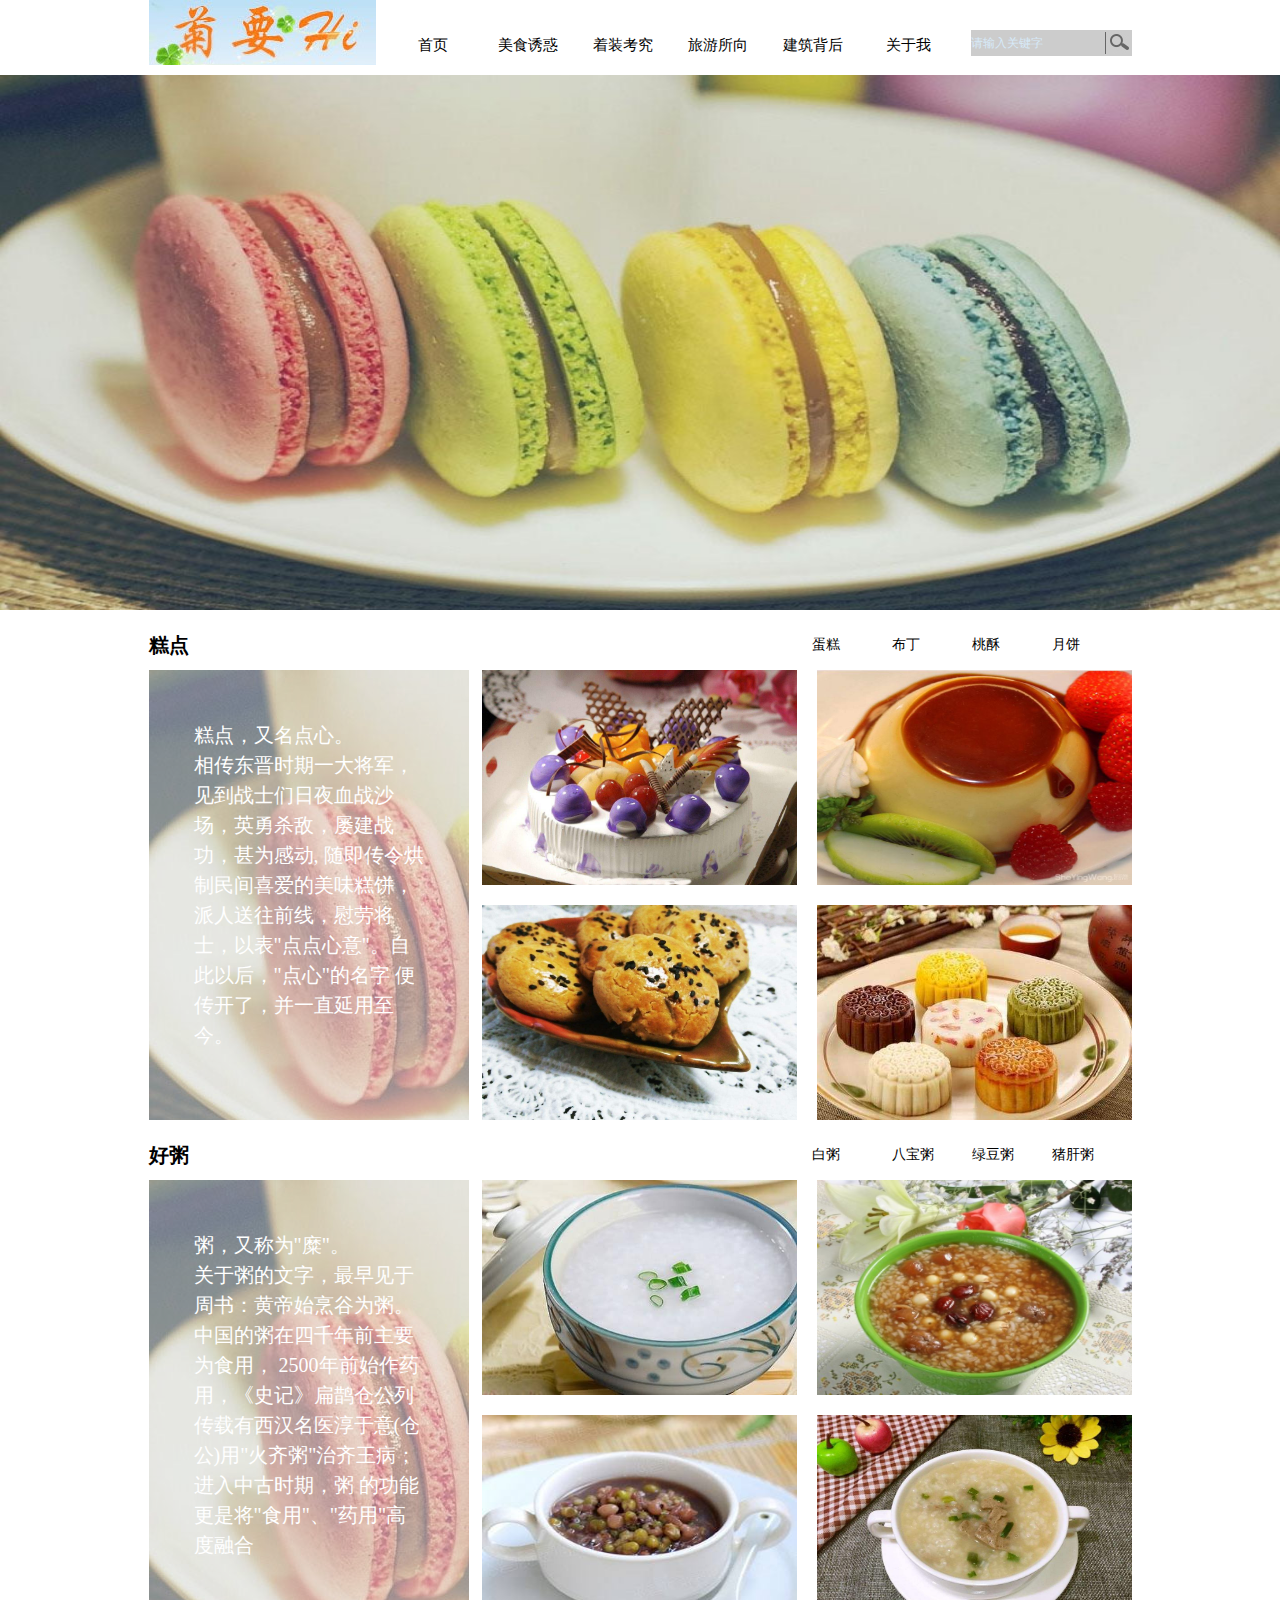
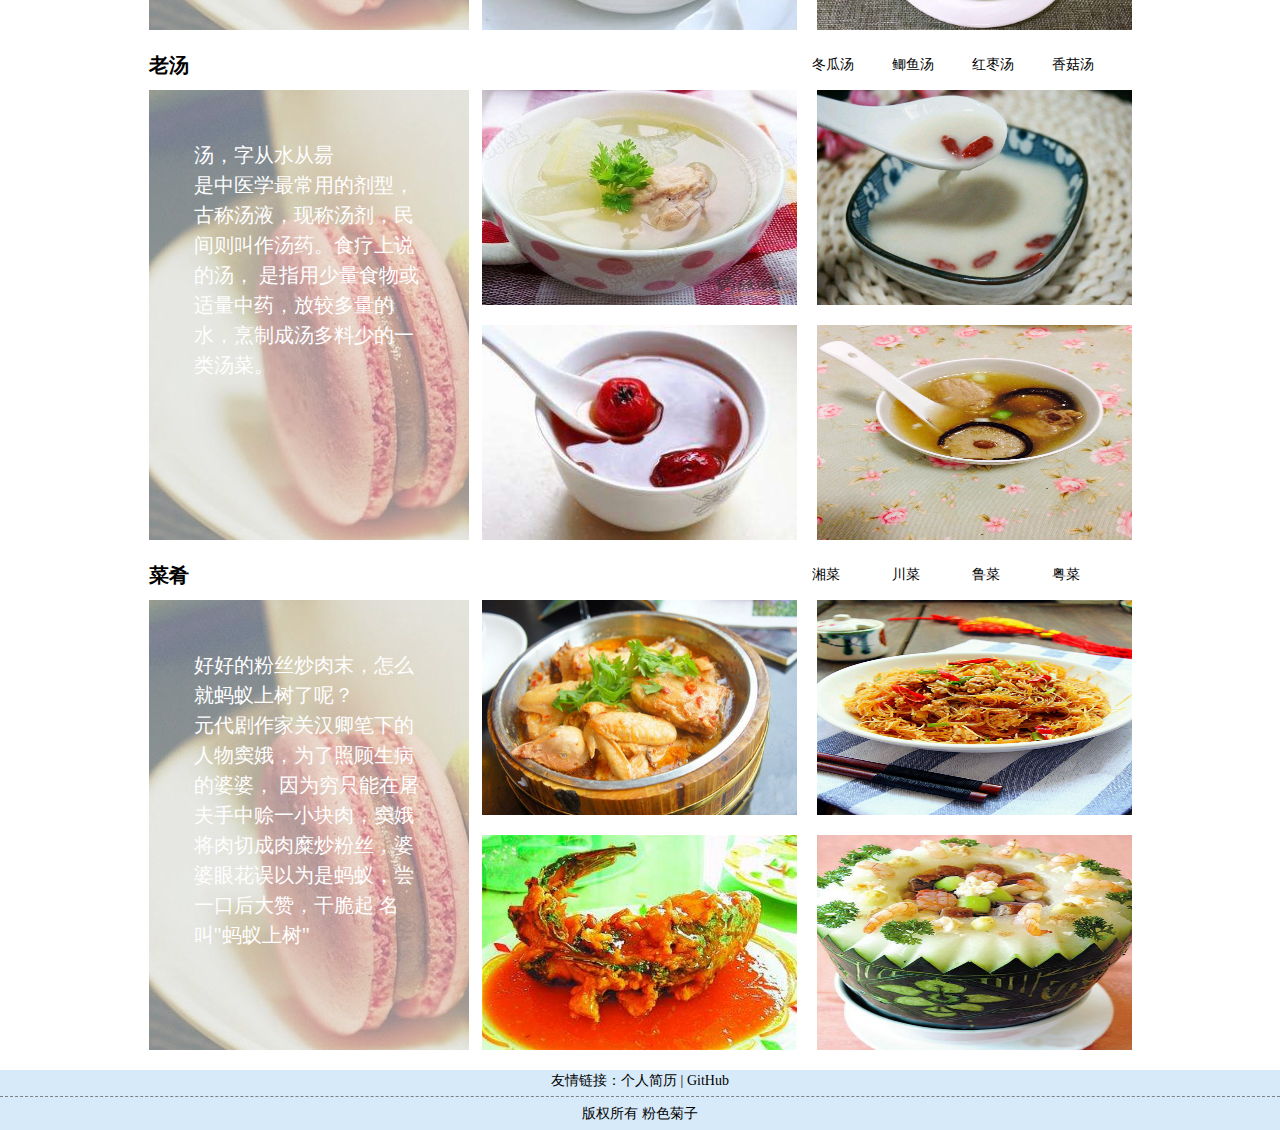
<file: JuYaoHi/food.html>
﻿<!DOCTYPE html>
<html>
	<head>
		<meta charset="UTF-8">
		<title>菊要Hi</title>
		<link rel="stylesheet" href="css/index.css" />
		<link rel="stylesheet" type="text/css" href="css/style.css"/>
		<script src="jquery-2.1.0.js"></script>
		<script src="js/index.js"></script>
		<script src="js/jujs.js"></script>
	</head>
	<body>
		<!--返回顶部-->
		<div class="back"></div>
		
		<!--导航栏-->
		<div class="nav_hd">
			<div class="nav">
				<div class="nav_l">
					<h1><a href="javascript:;">logo</a></h1>
					<ul class="nav_oneUl">
						<li class="li1">
							<a href="index.html">首页</a>
						</li>
						<li class="li1">
							<a href="#">美食诱惑</a>
							<ul class="nav_twoUl">
								<li><a href="#gd">糕点</a></li>
								<li><a href="#hz">好粥</a></li>
								<li><a href="#lt">老汤</a></li>
								<li><a href="#cy">菜肴</a></li>
							</ul>
						</li>
						<li class="li1">
							<a href="clothes.html">着装考究</a>
							<ul class="nav_twoUl">
								<li><a href="clothes.html#rc">日常</a></li>
								<li><a href="clothes.html#zy">职业</a></li>
								<li><a href="clothes.html#sj">社交</a></li>
								<li><a href="clothes.html#yd">运动</a></li>
							</ul>
						</li>
						<li class="li1">
							<a href="tourism.html">旅游所向</a>
							<ul class="nav_twoUl">
								<li><a href="tourism.html#gj">古迹</a></li>
								<li><a href="tourism.html#yl">园林</a></li>
								<li><a href="tourism.html#zj">宗教</a></li>
								<li><a href="tourism.html#cx">城乡</a></li>
							</ul>
						</li>
						<li class="li1">
							<a href="building.html">建筑背后</a>
							<ul class="nav_twoUl">
								<li><a href="building.html#xzs">新中式</a></li>
								<li><a href="building.html#dzh">地中海</a></li>
								<li><a href="building.html#dny">东南亚</a></li>
								<li><a href="building.html#ad">ArtDeco</a></li>
							</ul>
						</li>
						<li class="li1">
							<a href="about.html">关于我</a>
						</li>
					</ul>
				</div>
				<div class="nav_r">
					<input type="text" class="seek_l" value="请输入关键字"/>
					<input type="button" class="seek_r" />
				</div>
			</div>
		</div>
		
		<!--banner区域-->
		<div class="banner">
			<ul class="banner_ul">
				<li class="banner_li"><a href="#"><img src="img/ms2.jpg"/></a></li>
				<li class="banner_li"><a href="#"><img src="img/zhuozhuang.jpg"/></a></li>
				<li class="banner_li"><a href="#"><img src="img/lvyou.jpg"/></a></li>
				<li class="banner_li"><a href="#"><img src="img/jianzhu.jpg"/></a></li>
			</ul>
			<div class="banner_page">
				<a href="javascript:;" class="banner_l"></a>
				<a href="javascript:;" class="banner_r"></a>
			</div>
		</div>
		
		<!--糕点区域-->
		<div class="content" id="gd">
			<div class="content_con">
				<div class="content_top">
					<h2>糕点</h2>
					<ul>
						<li><a href="#">蛋糕</a></li>
						<li><a href="#">布丁</a></li>
						<li><a href="#">桃酥</a></li>
						<li><a href="#">月饼</a></li>
					</ul>
				</div>
				<div class="content_bottom">
					<div class="content_bottom_l">
						<p>糕点，又名点心。<br />相传东晋时期一大将军，见到战士们日夜血战沙场，英勇杀敌，屡建战功，甚为感动,
						随即传令烘制民间喜爱的美味糕饼，派人送往前线，慰劳将士，以表"点点心意"。自此以后，"点心"的名字
						便传开了，并一直延用至今。</p>
					</div>
					<div class="content_bottom_r">
						<ul>
							<li class="img1">
								<img src="img/meishi_gd01.jpg" width="342" height="215"/>
								<div>
									<p>蛋糕</p>
								</div>
							</li>
							<li class="img2">
								<img src="img/meishi_gd02.jpg" width="350" height="320"/>
								<div>
									<p>布丁</p>
								</div>
							</li>
							<li class="img3">
								<img src="img/meishi_gd03.jpg" width="360" height="270"/>
								<div>
									<p>桃酥</p>
								</div>
							</li>
							<li class="img4">
								<img src="img/meishi_gd04.jpg" width="242" height="161"/>
								<div>
									<p>月饼</p>
								</div>
							</li>
						</ul>
					</div>
				</div>
			</div>
		</div>
		
		<!--好粥区域-->
		<div class="content" id="hz">
			<div class="content_con">
				<div class="content_top">
					<h2>好粥</h2>
					<ul>
						<li><a href="#">白粥</a></li>
						<li><a href="#">八宝粥</a></li>
						<li><a href="#">绿豆粥</a></li>
						<li><a href="#">猪肝粥</a></li>
					</ul>
				</div>
				<div class="content_bottom">
					<div class="content_bottom_l">
						<p>粥，又称为"糜"。<br />关于粥的文字，最早见于周书：黄帝始烹谷为粥。中国的粥在四千年前主要为食用，
						2500年前始作药用，《史记》扁鹊仓公列传载有西汉名医淳于意(仓公)用"火齐粥"治齐王病；进入中古时期，粥
						的功能更是将"食用"、"药用"高度融合 </p>
					</div>
					<div class="content_bottom_r">
						<ul>
							<li class="img1">
								<img src="img/meishi_zhou01.jpg" width="342" height="215"/>
								<div>
									<p>白粥</p>
								</div>
							</li>
							<li class="img2">
								<img src="img/meishi_zhou02.jpg" width="350" height="320"/>
								<div>
									<p>八宝粥</p>
								</div>
							</li>
							<li class="img3">
								<img src="img/meishi_zhou03.jpg" width="360" height="270"/>
								<div>
									<p>绿豆粥</p>
								</div>
							</li>
							<li class="img4">
								<img src="img/meishi_zhou_04.jpg" width="242" height="161"/>
								<div>
									<p>猪肝粥</p>
								</div>
							</li>
						</ul>
					</div>
				</div>
			</div>
		</div>
		
		<!--老汤区域-->
		<div class="content" id="lt">
			<div class="content_con">
				<div class="content_top">
					<h2>老汤</h2>
					<ul>
						<li><a href="#">冬瓜汤</a></li>
						<li><a href="#">鲫鱼汤</a></li>
						<li><a href="#">红枣汤</a></li>
						<li><a href="#">香菇汤</a></li>
					</ul>
				</div>
				<div class="content_bottom">
					<div class="content_bottom_l">
						<p>汤，字从水从昜<br />是中医学最常用的剂型，古称汤液，现称汤剂，民间则叫作汤药。食疗上说的汤，
						是指用少量食物或适量中药，放较多量的水，烹制成汤多料少的一类汤菜。</p>
					</div>
					<div class="content_bottom_r">
						<ul>
							<li class="img1">
								<img src="img/meishi_tang01.jpg" width="342" height="215"/>
								<div>
									<p>冬瓜汤</p>
								</div>
							</li>
							<li class="img2">
								<img src="img/meishi_tang02.jpg" width="350" height="320"/>
								<div>
									<p>鲫鱼汤</p>
								</div>
							</li>
							<li class="img3">
								<img src="img/meishi_tang03.jpg" width="360" height="270"/>
								<div>
									<p>红枣汤</p>
								</div>
							</li>
							<li class="img4">
								<img src="img/meishi_tang04.jpg" width="242" height="161"/>
								<div>
									<p>香菇汤</p>
								</div>
							</li>
						</ul>
					</div>
				</div>
			</div>
		</div>
		
		<!--菜肴区域-->
		<div class="content" id="cy">
			<div class="content_con">
				<div class="content_top">
					<h2>菜肴</h2>
					<ul>
						<li><a href="#">湘菜</a></li>
						<li><a href="#">川菜</a></li>
						<li><a href="#">鲁菜</a></li>
						<li><a href="#">粤菜</a></li>
					</ul>
				</div>
				<div class="content_bottom">
					<div class="content_bottom_l">
						<p>好好的粉丝炒肉末，怎么就蚂蚁上树了呢？<br />元代剧作家关汉卿笔下的人物窦娥，为了照顾生病的婆婆，
						因为穷只能在屠夫手中赊一小块肉，窦娥将肉切成肉糜炒粉丝，婆婆眼花误以为是蚂蚁，尝一口后大赞，干脆起
						名叫"蚂蚁上树"</p>
					</div>
					<div class="content_bottom_r">
						<ul>
							<li class="img1">
								<img src="img/meishi_cai01.png" width="342" height="215"/>
								<div>
									<p>干蒸鸡</p>
								</div>
							</li>
							<li class="img2">
								<img src="img/meishi_cai02.jpg" width="350" height="320"/>
								<div>
									<p>蚂蚁上树</p>
								</div>
							</li>
							<li class="img3">
								<img src="img/meishi_cai03.jpg" width="360" height="270"/>
								<div>
									<p>糖醋鲤鱼</p>
								</div>
							</li>
							<li class="img4">
								<img src="img/meishi_cai04.jpg" width="242" height="161"/>
								<div>
									<p>八宝冬瓜盅</p>
								</div>
							</li>
						</ul>
					</div>
				</div>
			</div>
		</div>
		
		<!--底部-->
		<div class="footer">
			<p>友情链接：<a href="#">个人简历</a> | <a href="https://github.com/pinkorange" target="_blank">GitHub</a></p>
			<hr />
			<p>版权所有 <a>粉色菊子</a></p>
		</div>
	</body>
</html>
</file>
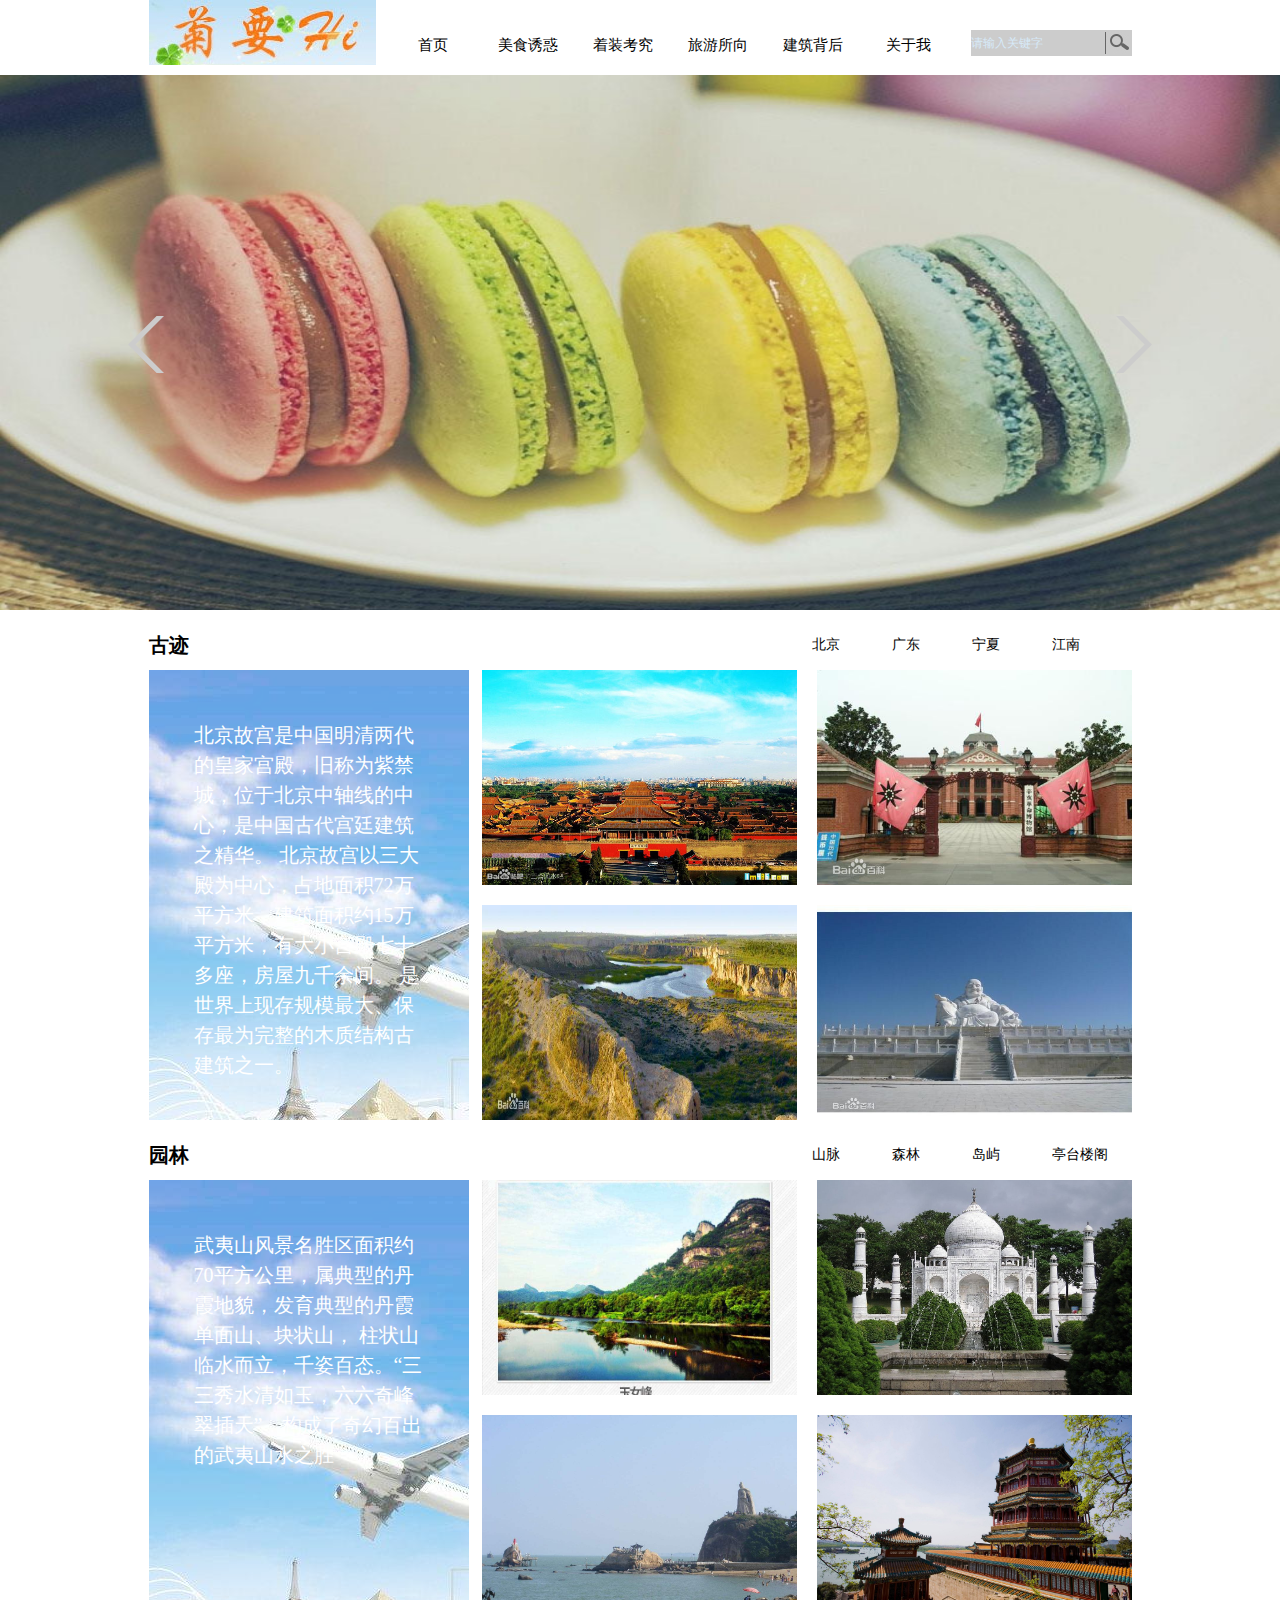
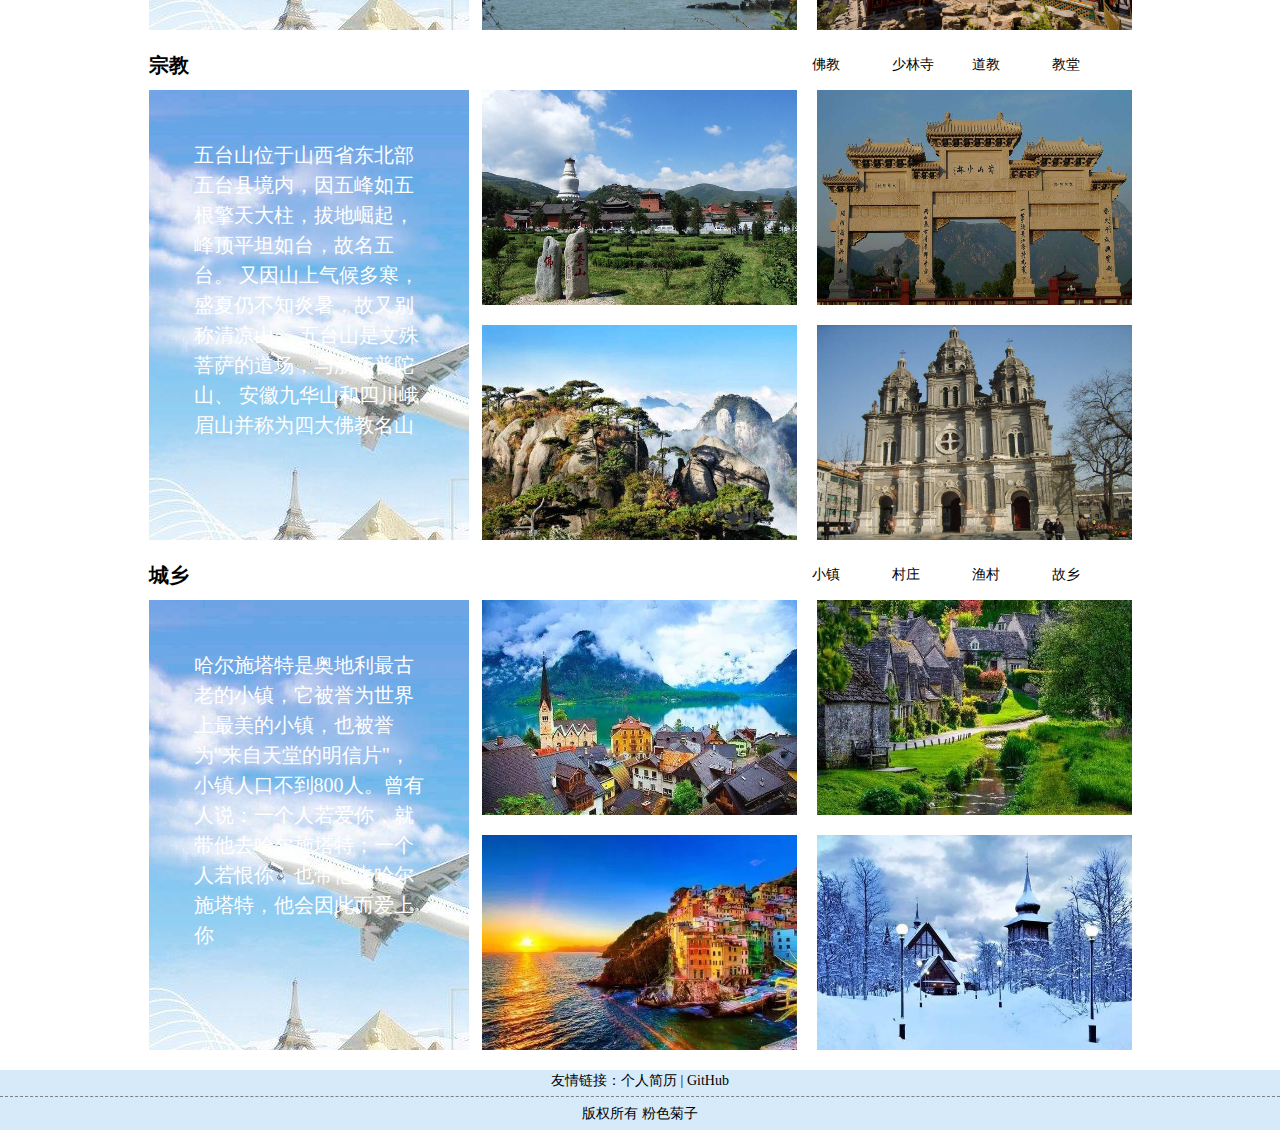
<file: JuYaoHi/tourism.html>
﻿<!DOCTYPE html>
<html>
	<head>
		<meta charset="UTF-8">
		<title>菊要Hi</title>
		<link rel="stylesheet" href="css/index.css" />
		<link rel="stylesheet" type="text/css" href="css/style.css"/>
		<script src="jquery-2.1.0.js"></script>
		<script src="js/index.js"></script>
		<script src="js/jujs.js"></script>
	</head>
	<body>
		<!--返回顶部-->
		<div class="back"></div>
		
		<!--导航栏-->
		<div class="nav_hd">
			<div class="nav">
				<div class="nav_l">
					<h1><a href="javascript:;">logo</a></h1>
					<ul class="nav_oneUl">
						<li class="li1">
							<a href="index.html">首页</a>
						</li>
						<li class="li1">
							<a href="food.html">美食诱惑</a>
							<ul class="nav_twoUl">
								<li><a href="food.html#gd">糕点</a></li>
								<li><a href="food.html#hz">好粥</a></li>
								<li><a href="food.html#lt">老汤</a></li>
								<li><a href="food.html#cy">菜肴</a></li>
							</ul>
						</li>
						<li class="li1">
							<a href="clothes.html">着装考究</a>
							<ul class="nav_twoUl">
								<li><a href="clothes.html#rc">日常</a></li>
								<li><a href="clothes.html#zy">职业</a></li>
								<li><a href="clothes.html#sj">社交</a></li>
								<li><a href="clothes.html#yd">运动</a></li>
							</ul>
						</li>
						<li class="li1">
							<a href="#">旅游所向</a>
							<ul class="nav_twoUl">
								<li><a href="#gj">古迹</a></li>
								<li><a href="#yl">园林</a></li>
								<li><a href="#zj">宗教</a></li>
								<li><a href="#cx">城乡</a></li>
							</ul>
						</li>
						<li class="li1">
							<a href="building.html">建筑背后</a>
							<ul class="nav_twoUl">
								<li><a href="building.html#xzs">新中式</a></li>
								<li><a href="building.html#dzh">地中海</a></li>
								<li><a href="building.html#dny">东南亚</a></li>
								<li><a href="building.htmlad">ArtDeco</a></li>
							</ul>
						</li>
						<li class="li1">
							<a href="about.html">关于我</a>
						</li>
					</ul>
				</div>
				<div class="nav_r">
					<input type="text" class="seek_l" value="请输入关键字"/>
					<input type="button" class="seek_r" />
				</div>
			</div>
		</div>
		
		<!--banner区域-->
		<div class="banner">
			<ul class="banner_ul">
				<li class="banner_li"><a href="#"><img src="img/ms2.jpg"/></a></li>
				<li class="banner_li"><a href="#"><img src="img/zhuozhuang.jpg"/></a></li>
				<li class="banner_li"><a href="#"><img src="img/lvyou.jpg"/></a></li>
				<li class="banner_li"><a href="#"><img src="img/jianzhu.jpg"/></a></li>
			</ul>
			<a href="javascript:;" class="banner_l"></a>
			<a href="javascript:;" class="banner_r"></a>
		</div>
		
		<!--古迹区域-->
		<div class="content" id="gj">
			<div class="content_con">
				<div class="content_top">
					<h2>古迹</h2>
					<ul>
						<li><a href="#">北京</a></li>
						<li><a href="#">广东</a></li>
						<li><a href="#">宁夏</a></li>
						<li><a href="#">江南</a></li>
					</ul>
				</div>
				<div class="content_bottom">
					<div class="content_bottom_3">
						<p>北京故宫是中国明清两代的皇家宫殿，旧称为紫禁城，位于北京中轴线的中心，是中国古代宫廷建筑之精华。
						北京故宫以三大殿为中心，占地面积72万平方米，建筑面积约15万平方米，有大小宫殿七十多座，房屋九千余间。
						是世界上现存规模最大、保存最为完整的木质结构古建筑之一。</p>
					</div>
					<div class="content_bottom_r">
						<ul>
							<li class="img1">
								<img src="img/lvyou_gj01.jpg" width="342" height="215"/>
								<div>
									<p>故宫</p>
								</div>
							</li>
							<li class="img2">
								<img src="img/lvyou_gj02.jpg" width="350" height="320"/>
								<div>
									<p>咨议局旧址</p>
								</div>
							</li>
							<li class="img3">
								<img src="img/lvyou_gj03.jpg" width="360" height="270"/>
								<div>
									<p>水洞沟遗址</p>
								</div>
							</li>
							<li class="img4">
								<img src="img/lvyou_gj04.jpg" width="242" height="161"/>
								<div>
									<p>石雕弥勒大佛</p>
								</div>
							</li>
						</ul>
					</div>
				</div>
			</div>
		</div>
		
		<!--园林区域-->
		<div class="content" id="yl">
			<div class="content_con">
				<div class="content_top">
					<h2>园林</h2>
					<ul>
						<li><a href="#">山脉</a></li>
						<li><a href="#">森林</a></li>
						<li><a href="#">岛屿</a></li>
						<li><a href="#">亭台楼阁</a></li>
					</ul>
				</div>
				<div class="content_bottom">
					<div class="content_bottom_3">
						<p>武夷山风景名胜区面积约70平方公里，属典型的丹霞地貌，发育典型的丹霞单面山、块状山，
						柱状山临水而立，千姿百态。“三三秀水清如玉，六六奇峰翠插天”，构成了奇幻百出的武夷山水之胜</p>
					</div>
					<div class="content_bottom_r">
						<ul>
							<li class="img1">
								<img src="img/lvyou_yl01.jpg" width="342" height="215"/>
								<div>
									<p>武夷山景区</p>
								</div>
							</li>
							<li class="img2">
								<img src="img/lvyou_yl02.jpg" width="350" height="320"/>
								<div>
									<p>深圳世界之窗</p>
								</div>
							</li>
							<li class="img3">
								<img src="img/lvyou_yl03.jpg" width="360" height="270"/>
								<div>
									<p>厦门鼓浪屿</p>
								</div>
							</li>
							<li class="img4">
								<img src="img/lvyou_yl04.jpg" width="242" height="161"/>
								<div>
									<p>北京颐和园</p>
								</div>
							</li>
						</ul>
					</div>
				</div>
			</div>
		</div>
		
		<!--宗教区域-->
		<div class="content" id="zj">
			<div class="content_con">
				<div class="content_top">
					<h2>宗教</h2>
					<ul>
						<li><a href="#">佛教</a></li>
						<li><a href="#">少林寺</a></li>
						<li><a href="#">道教</a></li>
						<li><a href="#">教堂</a></li>
					</ul>
				</div>
				<div class="content_bottom">
					<div class="content_bottom_3">
						<p>五台山位于山西省东北部五台县境内，因五峰如五根擎天大柱，拔地崛起，峰顶平坦如台，故名五台。
						又因山上气候多寒，盛夏仍不知炎暑，故又别称清凉山。 五台山是文殊菩萨的道场，与浙江普陀山、
						安徽九华山和四川峨眉山并称为四大佛教名山</p>
					</div>
					<div class="content_bottom_r">
						<ul>
							<li class="img1">
								<img src="img/lvyou_zj01.jpg" width="342" height="215"/>
								<div>
									<p>五台山</p>
								</div>
							</li>
							<li class="img2">
								<img src="img/lvyou_zj02.jpg" width="350" height="320"/>
								<div>
									<p>少林寺</p>
								</div>
							</li>
							<li class="img3">
								<img src="img/lvyou_zj03.jpg" width="360" height="270"/>
								<div>
									<p>三清山</p>
								</div>
							</li>
							<li class="img4">
								<img src="img/lvyou_zj04.jpg" width="242" height="161"/>
								<div>
									<p>王府井教堂</p>
								</div>
							</li>
						</ul>
					</div>
				</div>
			</div>
		</div>
		
		<!--城乡区域-->
		<div class="content" id="cx">
			<div class="content_con">
				<div class="content_top">
					<h2>城乡</h2>
					<ul>
						<li><a href="#">小镇</a></li>
						<li><a href="#">村庄</a></li>
						<li><a href="#">渔村</a></li>
						<li><a href="#">故乡</a></li>
					</ul>
				</div>
				<div class="content_bottom">
					<div class="content_bottom_3">
						<p>哈尔施塔特是奥地利最古老的小镇，它被誉为世界上最美的小镇，也被誉为"来自天堂的明信片"，
						小镇人口不到800人。曾有人说：一个人若爱你，就带他去哈尔施塔特；一个人若恨你，也带他去哈尔
						施塔特，他会因此而爱上你</p>
					</div>
					<div class="content_bottom_r">
						<ul>
							<li class="img1">
								<img src="img/lvyou_cx01.jpeg" width="342" height="215"/>
								<div>
									<p>哈尔施塔特镇（奥地利）</p>
								</div>
							</li>
							<li class="img2">
								<img src="img/lvyou_cx02.jpeg" width="350" height="320"/>
								<div>
									<p>拜伯丽村庄（英格兰）</p>
								</div>
							</li>
							<li class="img3">
								<img src="img/lvyou_cx03.jpeg" width="360" height="270"/>
								<div>
									<p>五渔村（意大利）</p>
								</div>
							</li>
							<li class="img4">
								<img src="img/lvyou_cx04.jpeg" width="242" height="161"/>
								<div>
									<p>基律纳（瑞典）</p>
								</div>
							</li>
						</ul>
					</div>
				</div>
			</div>
		</div>
		
		<!--底部-->
		<div class="footer">
			<p>友情链接：<a href="#">个人简历</a> | <a href="https://github.com/pinkorange" target="_blank">GitHub</a></p>
			<hr />
			<p>版权所有 <a>粉色菊子</a></p>
		</div>
	</body>
</html>
</file>
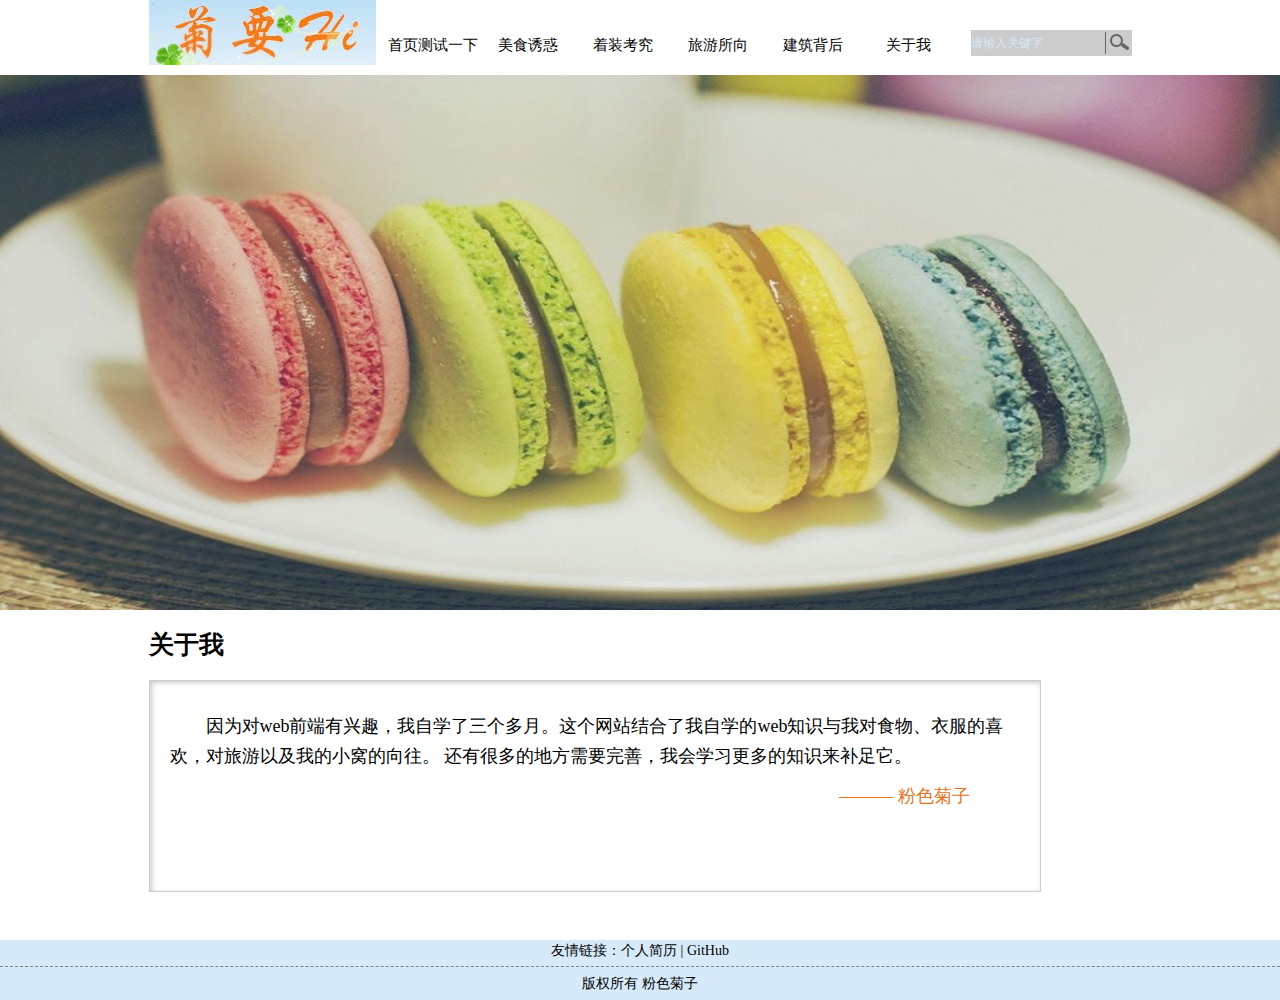
<file: 菊要Hi/about.html>
﻿<!DOCTYPE html>
<html>
	<head>
		<meta charset="UTF-8">
		<title>菊要Hi</title>
		<link rel="stylesheet" type="text/css" href="css/index.css"/>
		<script src="jquery-2.1.0.js"></script>
		<script src="js/index.js"></script>
	</head>
	<body>
		<!--返回顶部-->
		<div class="back"></div>
		
		<!--导航栏-->
		<div class="nav_hd">
			<div class="nav">
				<div class="nav_l">
					<h1><a href="javascript:;">logo</a></h1>
					<ul class="nav_oneUl">
						<li class="li1">
							<a href="index.html">首页测试一下</a>
						</li>
						<li class="li1">
							<a href="food.html">美食诱惑</a>
							<ul class="nav_twoUl">
								<li><a href="food.html#gd">糕点</a></li>
								<li><a href="food.html#hz">好粥</a></li>
								<li><a href="food.html#lt">老汤</a></li>
								<li><a href="food.html#cy">菜肴</a></li>
							</ul>
						</li>
						<li class="li1">
							<a href="clothes.html">着装考究</a>
							<ul class="nav_twoUl">
								<li><a href="clothes.html#rc">日常</a></li>
								<li><a href="clothes.html#zy">职业</a></li>
								<li><a href="clothes.html#sj">社交</a></li>
								<li><a href="clothes.html#yd">运动</a></li>
							</ul>
						</li>
						<li class="li1">
							<a href="tourism.html">旅游所向</a>
							<ul class="nav_twoUl">
								<li><a href="tourism.html#gj">古迹</a></li>
								<li><a href="tourism.html#yl">园林</a></li>
								<li><a href="tourism.html#zj">宗教</a></li>
								<li><a href="tourism.html#cx">城乡</a></li>
							</ul>
						</li>
						<li class="li1">
							<a href="building.html">建筑背后</a>
							<ul class="nav_twoUl">
								<li><a href="">新中式</a></li>
								<li><a href="">地中海</a></li>
								<li><a href="">东南亚</a></li>
								<li><a href="">ArtDeco</a></li>
							</ul>
						</li>
						<li class="li1">
							<a href="about.html">关于我</a>
						</li>
					</ul>
				</div>
				<div class="nav_r">
					<input type="text" class="seek_l" value="请输入关键字"/>
					<input type="button" class="seek_r" />
				</div>
			</div>
		</div>
		
		<!--banner区域-->
		<div class="banner">
			<ul class="banner_ul">
				<li class="banner_li"><a href="#"><img src="img/ms2.jpg"/></a></li>
				<li class="banner_li"><a href="#"><img src="img/zhuozhuang.jpg"/></a></li>
				<li class="banner_li"><a href="#"><img src="img/lvyou.jpg"/></a></li>
				<li class="banner_li"><a href="#"><img src="img/jianzhu.jpg"/></a></li>
			</ul>
			<div class="banner_extra">
				<!--<ul class="banner_nav">
					<li class="banner_item"></li>
					<li class="banner_item"></li>
					<li class="banner_item"></li>
					<li class="banner_item"></li>
				</ul>-->
				<div class="banner_page">
					<a href="javascript:;" class="banner_l"></a>
					<a href="javascript:;" class="banner_r"></a>
				</div>
			</div>
		</div>
		
		<!--关于我-->
		<div class="about">
			<div class="about_con">
				<h2>关于我</h2>
				<!--<input type="text" />-->
				<p>因为对web前端有兴趣，我自学了三个多月。这个网站结合了我自学的web知识与我对食物、衣服的喜欢，对旅游以及我的小窝的向往。
				还有很多的地方需要完善，我会学习更多的知识来补足它。<br />
				<span>——— 粉色菊子</span>
				</p>
				
			</div>
		</div>
		
		<!--底部-->
		
		<div class="footer">
			<p>友情链接：<a href="#">个人简历</a> | <a href="#">GitHub</a></p>
			<hr />
			<p>版权所有 <a>粉色菊子</a></p>
		</div>
	</body>
</html>
</file>
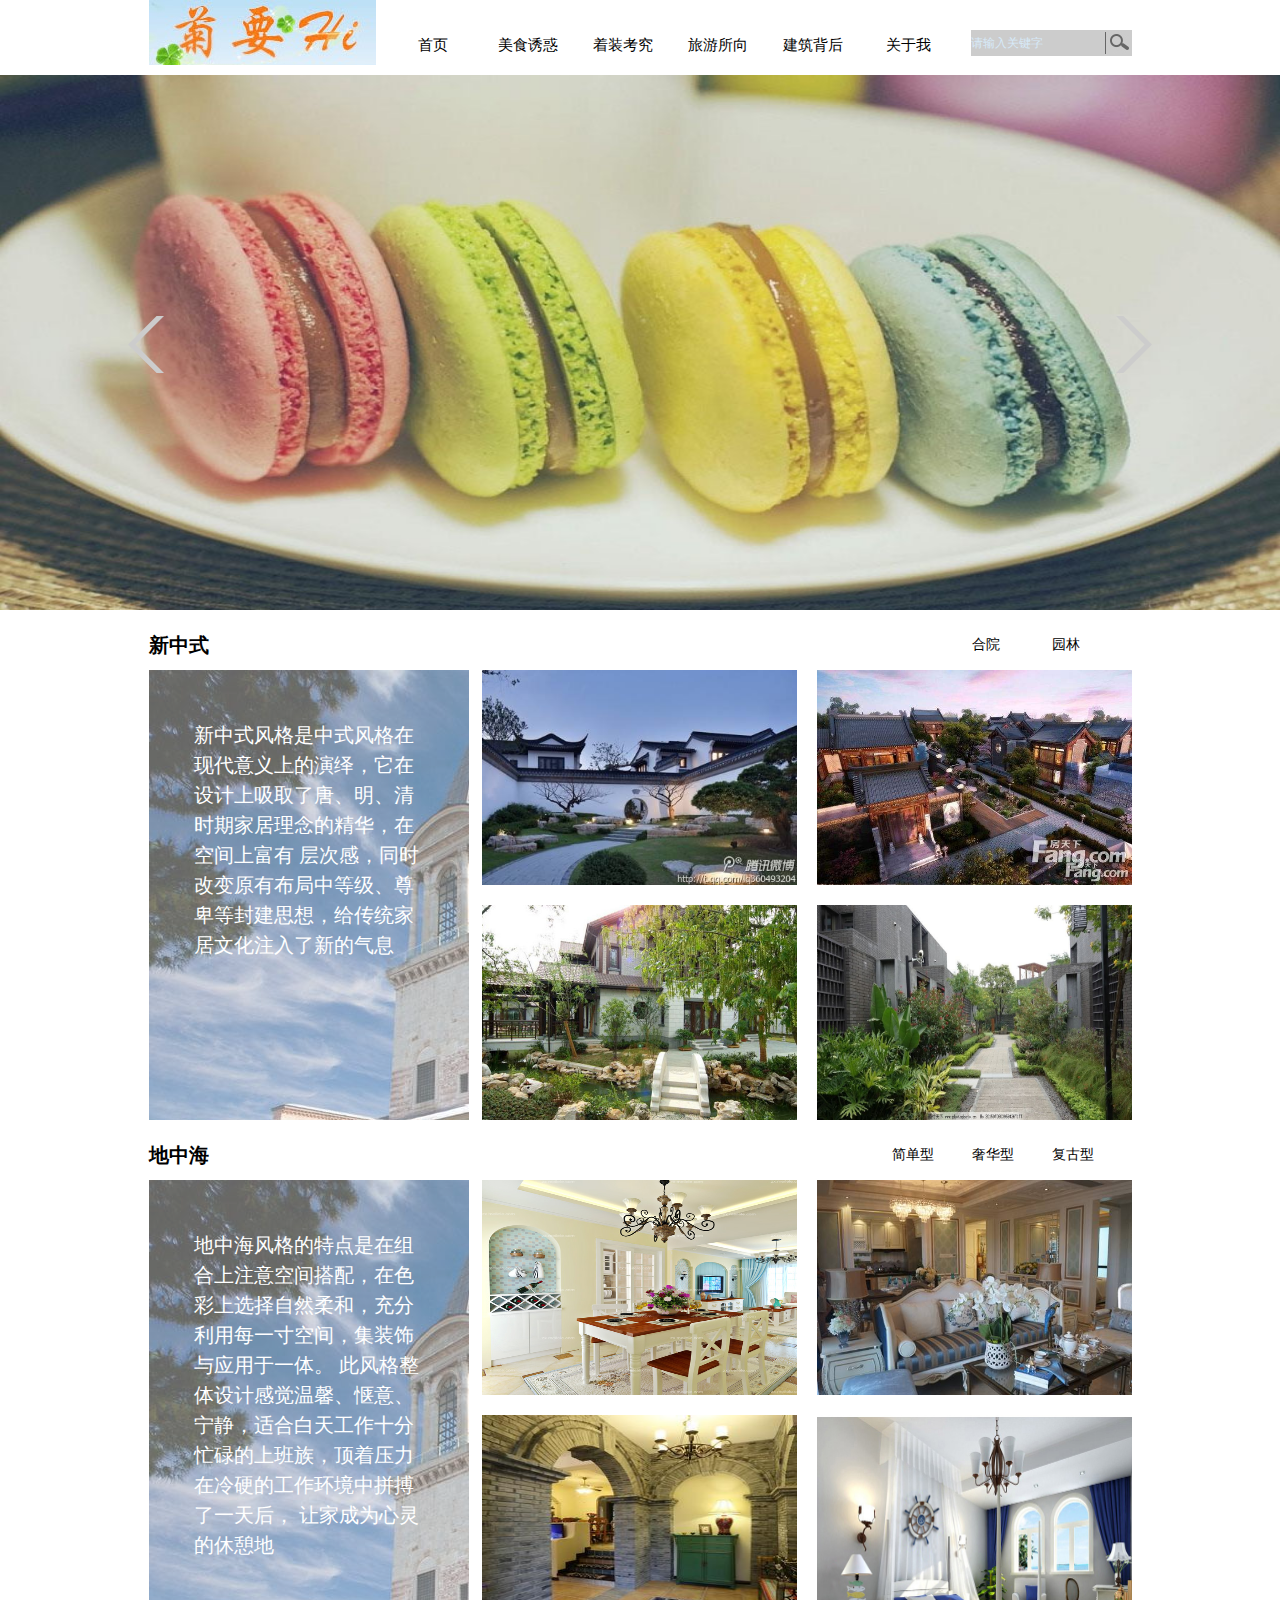
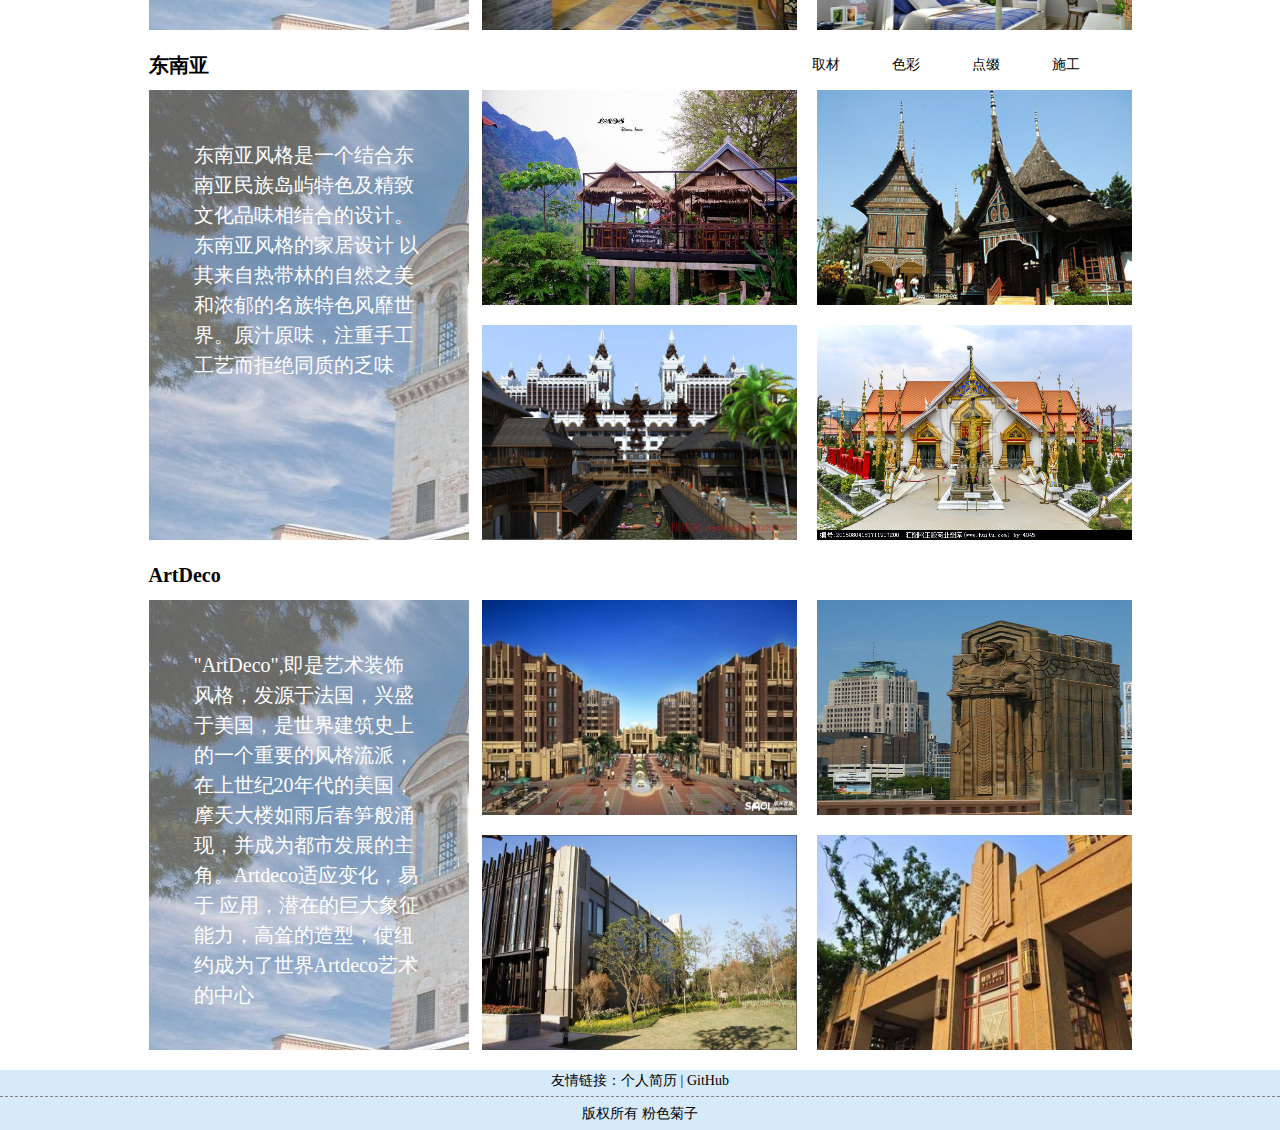
<file: 菊要Hi/building.html>
<!DOCTYPE html>
<html>
	<head>
		<meta charset="UTF-8">
		<title></title>
		<link rel="stylesheet" href="css/index.css" />
		<link rel="stylesheet" type="text/css" href="css/style.css"/>
		<script src="jquery-2.1.0.js"></script>
		<script src="js/index.js"></script>
		<script src="js/jujs.js"></script>
	</head>
	<body>
		<!--返回顶部-->
		<div class="back"></div>
		
		<!--导航栏-->
		<div class="nav_hd">
			<div class="nav">
				<div class="nav_l">
					<h1><a href="javascript:;">logo</a></h1>
					<ul class="nav_oneUl">
						<li class="li1">
							<a href="index.html">首页</a>
						</li>
						<li class="li1">
							<a href="food.html">美食诱惑</a>
							<ul class="nav_twoUl">
								<li><a href="food.html#gd">糕点</a></li>
								<li><a href="food.html#hz">好粥</a></li>
								<li><a href="food.html#lt">老汤</a></li>
								<li><a href="food.html#cy">菜肴</a></li>
							</ul>
						</li>
						<li class="li1">
							<a href="clothes.html">着装考究</a>
							<ul class="nav_twoUl">
								<li><a href="clothes.html#rc">日常</a></li>
								<li><a href="clothes.html#zy">职业</a></li>
								<li><a href="clothes.html#sj">社交</a></li>
								<li><a href="clothes.html#yd">运动</a></li>
							</ul>
						</li>
						<li class="li1">
							<a href="tourism.html">旅游所向</a>
							<ul class="nav_twoUl">
								<li><a href="tourism.html#gj">古迹</a></li>
								<li><a href="tourism.html#yl">园林</a></li>
								<li><a href="tourism.html#zj">宗教</a></li>
								<li><a href="tourism.html#cx">城乡</a></li>
							</ul>
						</li>
						<li class="li1">
							<a href="building.html">建筑背后</a>
							<ul class="nav_twoUl">
								<li><a href="#xzs">新中式</a></li>
								<li><a href="#dzh">地中海</a></li>
								<li><a href="#dny">东南亚</a></li>
								<li><a href="#ad">ArtDeco</a></li>
							</ul>
						</li>
						<li class="li1">
							<a href="about.html">关于我</a>
						</li>
					</ul>
				</div>
				<div class="nav_r">
					<input type="text" class="seek_l" value="请输入关键字"/>
					<input type="button" class="seek_r" />
				</div>
			</div>
		</div>
		
		<!--banner区域-->
		<div class="banner">
			<ul class="banner_ul">
				<li class="banner_li"><a href="#"><img src="img/ms2.jpg"/></a></li>
				<li class="banner_li"><a href="#"><img src="img/zhuozhuang.jpg"/></a></li>
				<li class="banner_li"><a href="#"><img src="img/lvyou.jpg"/></a></li>
				<li class="banner_li"><a href="#"><img src="img/jianzhu.jpg"/></a></li>
			</ul>
			<a href="javascript:;" class="banner_l"></a>
			<a href="javascript:;" class="banner_r"></a>
		</div>
		
		<!--新中式区域-->
		<div class="content" id="xzs">
			<div class="content_con">
				<div class="content_top">
					<h2>新中式</h2>
					<ul>
						<li><a href="#">合院</a></li>
						<li><a href="#">园林</a></li>
						<!--<li><a href="#">桃酥</a></li>
						<li><a href="#">月饼</a></li>-->
					</ul>
				</div>
				<div class="content_bottom">
					<div class="content_bottom_4">
						<p>新中式风格是中式风格在现代意义上的演绎，它在设计上吸取了唐、明、清时期家居理念的精华，在空间上富有
						层次感，同时改变原有布局中等级、尊卑等封建思想，给传统家居文化注入了新的气息</p>
					</div>
					<div class="content_bottom_r">
						<ul>
							<li class="img1">
								<img src="img/jianzhu_xzs01.jpg" width="342" height="215"/>
								<div>
									<p>新中式合院住宅</p>
								</div>
							</li>
							<li class="img2">
								<img src="img/jianzhu_xzs02.jpg" width="350" height="320"/>
								<div>
									<p>新中式合院花园式别墅</p>
								</div>
							</li>
							<li class="img3">
								<img src="img/jianzhu_xzs03.jpg" width="360" height="270"/>
								<div>
									<p>新中式园林别墅</p>
								</div>
							</li>
							<li class="img4">
								<img src="img/jianzhu_xzs04.jpg" width="242" height="161"/>
								<div>
									<p>新中式园林宅间花园</p>
								</div>
							</li>
						</ul>
					</div>
				</div>
			</div>
		</div>
		
		<!--地中海区域-->
		<div class="content" id="dzh">
			<div class="content_con">
				<div class="content_top">
					<h2>地中海</h2>
					<ul>
						<li><a href="#">简单型</a></li>
						<li><a href="#">奢华型</a></li>
						<li><a href="#">复古型</a></li>
						<!--<li><a href="#"></a></li>-->
					</ul>
				</div>
				<div class="content_bottom">
					<div class="content_bottom_4">
						<p>地中海风格的特点是在组合上注意空间搭配，在色彩上选择自然柔和，充分利用每一寸空间，集装饰与应用于一体。
						此风格整体设计感觉温馨、惬意、宁静，适合白天工作十分忙碌的上班族，顶着压力在冷硬的工作环境中拼搏了一天后，
						让家成为心灵的休憩地</p>
					</div>
					<div class="content_bottom_r">
						<ul>
							<li class="img1">
								<img src="img/jianzhu_dzh01.jpg" width="342" height="215"/>
								<div>
									<p>简单地中海家居</p>
								</div>
							</li>
							<li class="img2">
								<img src="img/jianzhu_dzh02.jpg" width="350" height="320"/>
								<div>
									<p>奢华地中海家居</p>
								</div>
							</li>
							<li class="img3">
								<img src="img/jianzhu_dzh03.jpg" width="360" height="270"/>
								<div>
									<p>地中海复古风格走廊</p>
								</div>
							</li>
							<li class="img4">
								<img src="img/jianzhu_dzh04.jpg" width="242" height="161"/>
								<div>
									<p>美式地中海风格</p>
								</div>
							</li>
						</ul>
					</div>
				</div>
			</div>
		</div>
		
		<!--东南亚区域-->
		<div class="content" id="dny">
			<div class="content_con">
				<div class="content_top">
					<h2>东南亚</h2>
					<ul>
						<li><a href="#">取材</a></li>
						<li><a href="#">色彩</a></li>
						<li><a href="#">点缀</a></li>
						<li><a href="#">施工</a></li>
					</ul>
				</div>
				<div class="content_bottom">
					<div class="content_bottom_4">
						<p>东南亚风格是一个结合东南亚民族岛屿特色及精致文化品味相结合的设计。东南亚风格的家居设计
						以其来自热带林的自然之美和浓郁的名族特色风靡世界。原汁原味，注重手工工艺而拒绝同质的乏味</p>
					</div>
					<div class="content_bottom_r">
						<ul>
							<li class="img1">
								<img src="img/jianzhu_dny01.jpg" width="342" height="215"/>
								<div>
									<p>孟威村---东南亚的世外桃源</p>
								</div>
							</li>
							<li class="img2">
								<img src="img/jianzhu_dny02.jpg" width="350" height="320"/>
								<div>
									<p>东南亚建筑风格</p>
								</div>
							</li>
							<li class="img3">
								<img src="img/jianzhu_dny03.jpg" width="360" height="270"/>
								<div>
									<p>东南亚建筑风情</p>
								</div>
							</li>
							<li class="img4">
								<img src="img/jianzhu_dny04.jpg" width="242" height="161"/>
								<div>
									<p>东南亚建筑园林</p>
								</div>
							</li>
						</ul>
					</div>
				</div>
			</div>
		</div>
		
		<!--ArtDeco区域-->
		<div class="content" id="ad">
			<div class="content_con">
				<div class="content_top">
					<h2>ArtDeco</h2>
					<!--<ul>
						<li><a href="#"></a></li>
						<li><a href="#"></a></li>
						<li><a href="#"></a></li>
						<li><a href="#"></a></li>
					</ul>-->
				</div>
				<div class="content_bottom">
					<div class="content_bottom_4">
						<p>"ArtDeco",即是艺术装饰风格，发源于法国，兴盛于美国，是世界建筑史上的一个重要的风格流派，
						在上世纪20年代的美国，摩天大楼如雨后春笋般涌现，并成为都市发展的主角。Artdeco适应变化，易于
						应用，潜在的巨大象征能力，高耸的造型，使纽约成为了世界Artdeco艺术的中心</p>
					</div>
					<div class="content_bottom_r">
						<ul>
							<li class="img1">
								<img src="img/jianzhu_ad01.jpg" width="342" height="215"/>
								<div>
									<p>artdeco建筑</p>
								</div>
							</li>
							<li class="img2">
								<img src="img/jianzhu_ad02.jpg" width="350" height="320"/>
								<div>
									<p>artdeco建筑</p>
								</div>
							</li>
							<li class="img3">
								<img src="img/jianzhu_ad03.jpg" width="360" height="270"/>
								<div>
									<p>artdeco建筑</p>
								</div>
							</li>
							<li class="img4">
								<img src="img/jianzhu_ad04.jpg" width="242" height="161"/>
								<div>
									<p>artdeco建筑</p>
								</div>
							</li>
						</ul>
					</div>
				</div>
			</div>
		</div>
		
		<!--底部-->
		<div class="footer">
			<p>友情链接：<a href="#">个人简历</a> | <a href="#">GitHub</a></p>
			<hr />
			<p>版权所有 <a>粉色菊子</a></p>
		</div>
	</body>
</html>
</file>
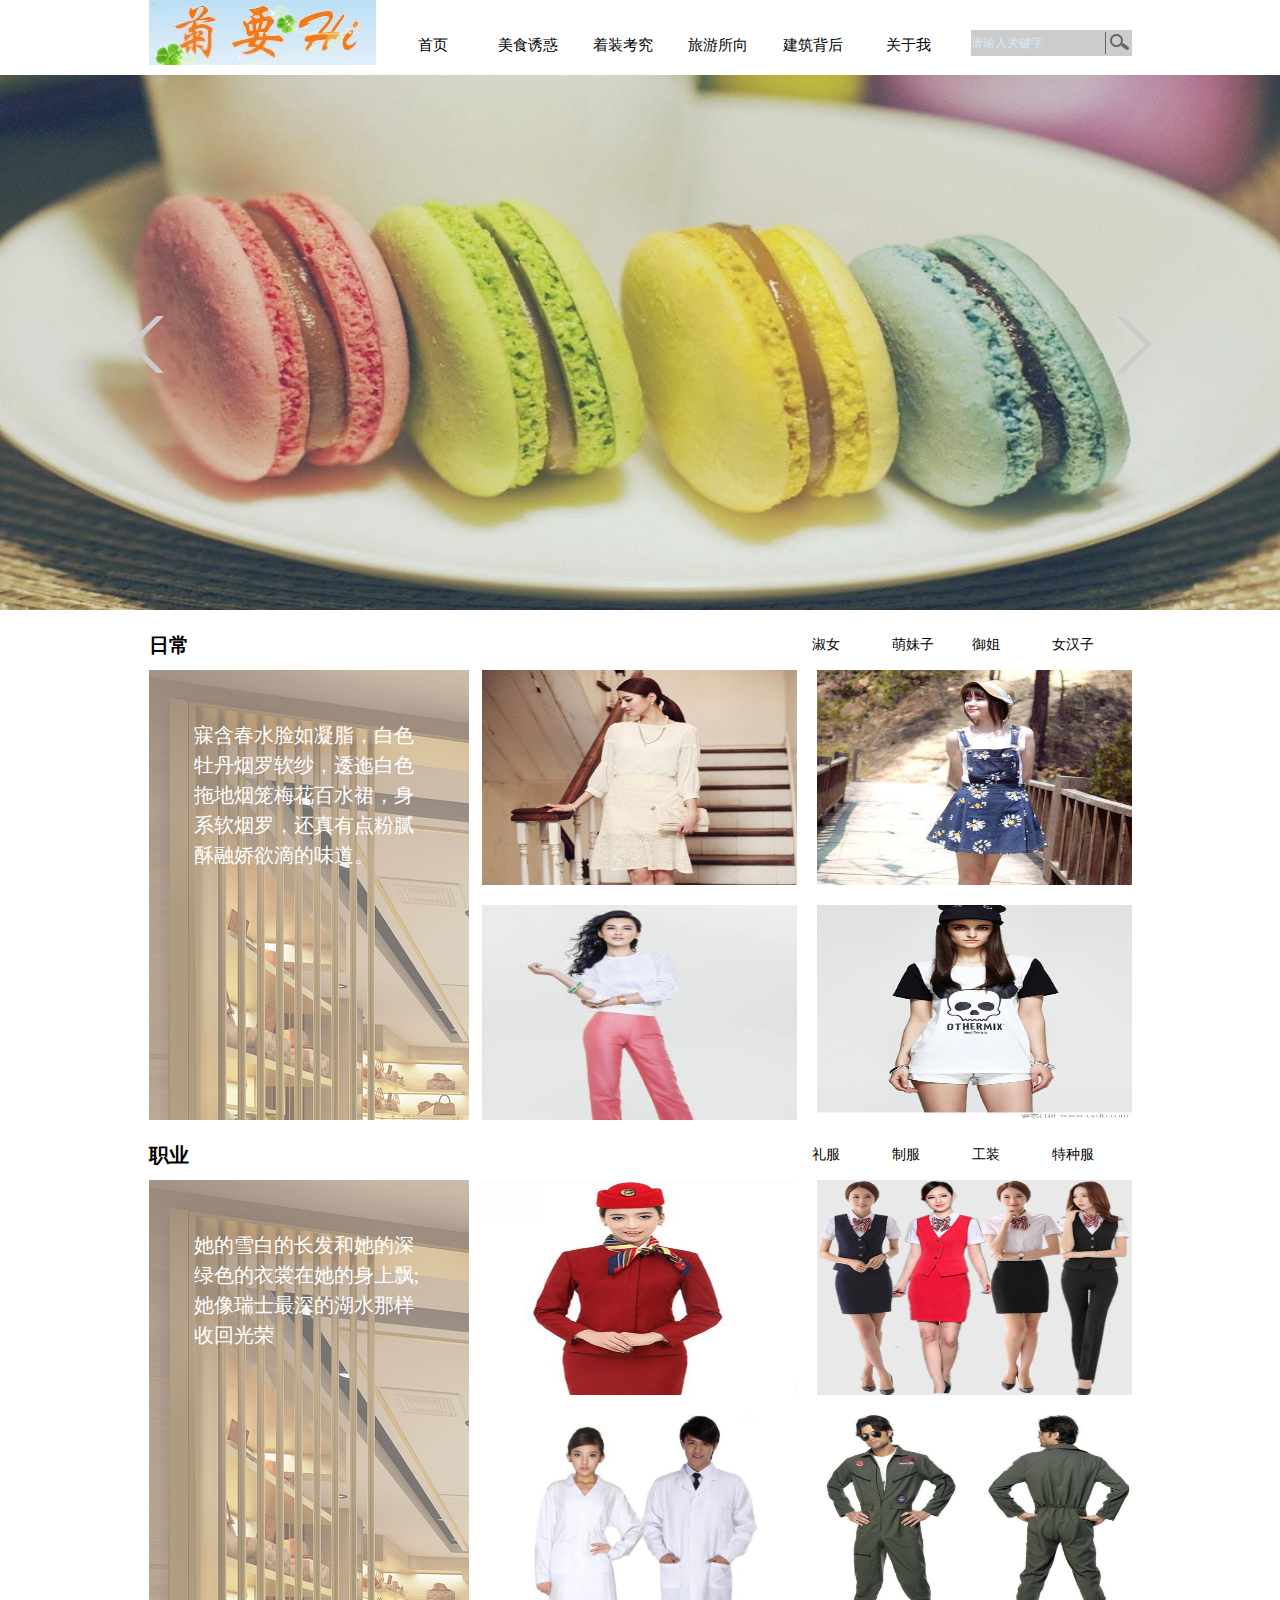
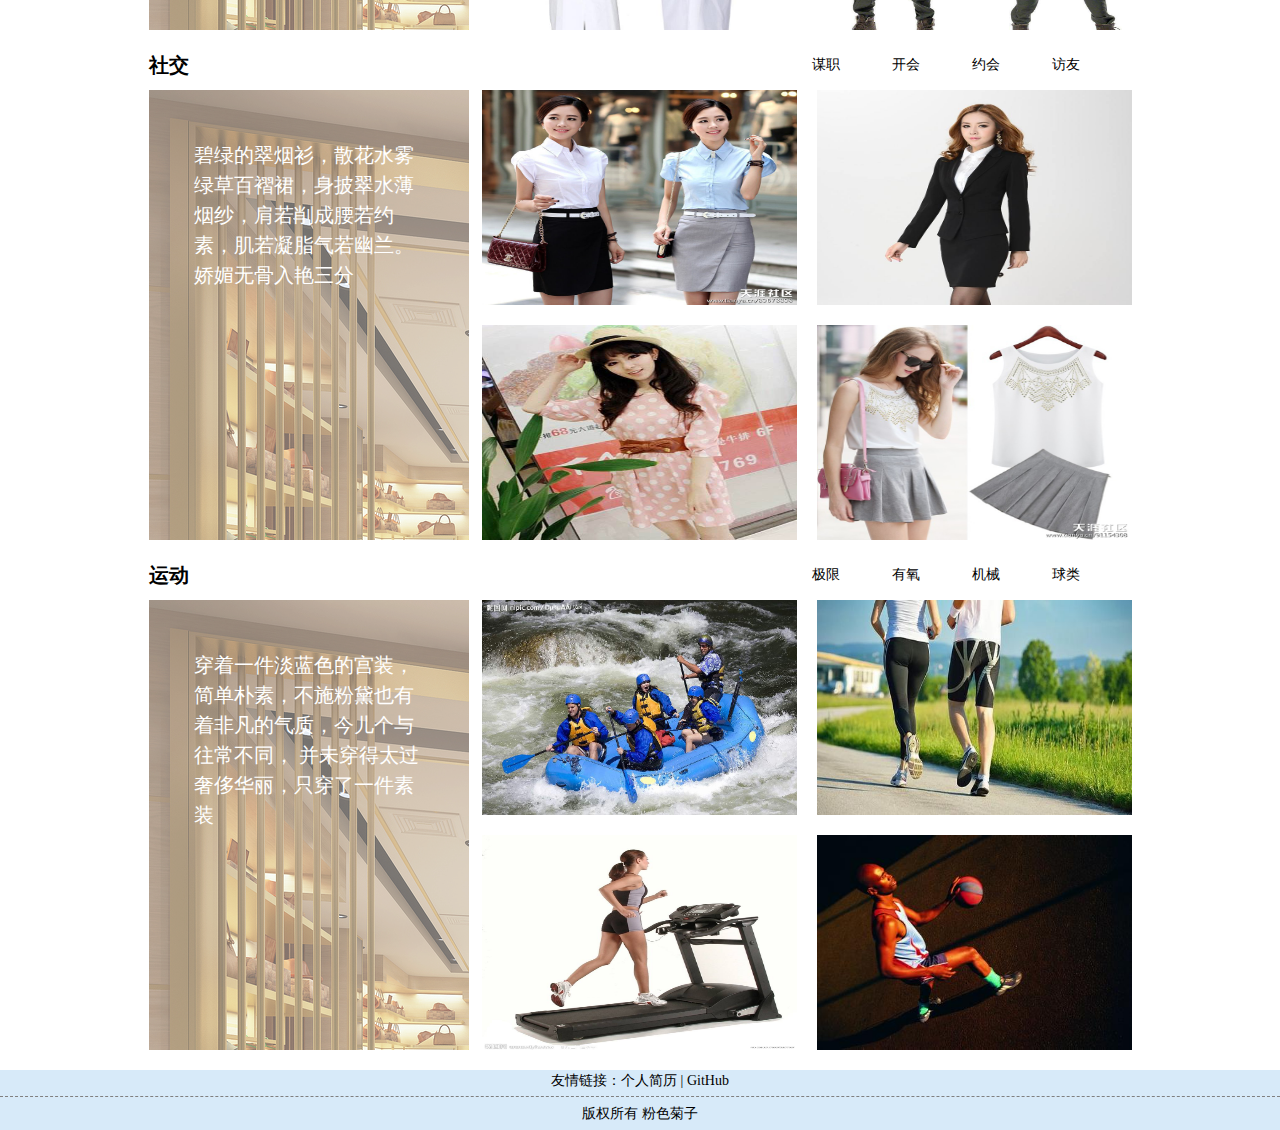
<file: 菊要Hi/clothes.html>
<!DOCTYPE html>
<html>
	<head>
		<meta charset="UTF-8">
		<title>菊要Hi</title>
		<link rel="stylesheet" href="css/index.css" />
		<link rel="stylesheet" type="text/css" href="css/style.css"/>
		<script src="jquery-2.1.0.js"></script>
		<script src="js/index.js"></script>
		<script src="js/jujs.js"></script>
	</head>
	<body>
		<!--返回顶部-->
		<div class="back"></div>
		
		<!--导航栏-->
		<div class="nav_hd">
			<div class="nav">
				<div class="nav_l">
					<h1><a href="javascript:;">logo</a></h1>
					<ul class="nav_oneUl">
						<li class="li1">
							<a href="index.html">首页</a>
						</li>
						<li class="li1">
							<a href="food.html">美食诱惑</a>
							<ul class="nav_twoUl">
								<li><a href="food.html#gd">糕点</a></li>
								<li><a href="food.html#hz">好粥</a></li>
								<li><a href="food.html#lt">老汤</a></li>
								<li><a href="food.html#cy">菜肴</a></li>
							</ul>
						</li>
						<li class="li1">
							<a href="#">着装考究</a>
							<ul class="nav_twoUl">
								<li><a href="#rc">日常</a></li>
								<li><a href="#zy">职业</a></li>
								<li><a href="#sj">社交</a></li>
								<li><a href="#yd">运动</a></li>
							</ul>
						</li>
						<li class="li1">
							<a href="tourism.html">旅游所向</a>
							<ul class="nav_twoUl">
								<li><a href="tourism.html#gj">古迹</a></li>
								<li><a href="tourism.html#yl">园林</a></li>
								<li><a href="tourism.html#zj">宗教</a></li>
								<li><a href="tourism.html#cx">城乡</a></li>
							</ul>
						</li>
						<li class="li1">
							<a href="building.html">建筑背后</a>
							<ul class="nav_twoUl">
								<li><a href="building.html#xzs">新中式</a></li>
								<li><a href="building.html#dzh">地中海</a></li>
								<li><a href="building.html#dny">东南亚</a></li>
								<li><a href="building.html#ad">ArtDeco</a></li>
							</ul>
						</li>
						<li class="li1">
							<a href="about.html">关于我</a>
						</li>
					</ul>
				</div>
				<div class="nav_r">
					<input type="text" class="seek_l" value="请输入关键字"/>
					<input type="button" class="seek_r" />
				</div>
			</div>
		</div>
		
		<!--banner区域-->
		<div class="banner">
			<ul class="banner_ul">
				<li class="banner_li"><a href="#"><img src="img/ms2.jpg"/></a></li>
				<li class="banner_li"><a href="#"><img src="img/zhuozhuang.jpg"/></a></li>
				<li class="banner_li"><a href="#"><img src="img/lvyou.jpg"/></a></li>
				<li class="banner_li"><a href="#"><img src="img/jianzhu.jpg"/></a></li>
			</ul>
			<a href="javascript:;" class="banner_l"></a>
			<a href="javascript:;" class="banner_r"></a>
		</div>
		
		<!--日常区域-->
		<div class="content" id="rc">
			<div class="content_con">
				<div class="content_top">
					<h2>日常</h2>
					<ul>
						<li><a href="#">淑女</a></li>
						<li><a href="#">萌妹子</a></li>
						<li><a href="#">御姐</a></li>
						<li><a href="#">女汉子</a></li>
					</ul>
				</div>
				<div class="content_bottom">
					<div class="content_bottom_2">
						<p>寐含春水脸如凝脂，白色牡丹烟罗软纱，逶迤白色拖地烟笼梅花百水裙，身系软烟罗，还真有点粉腻酥融娇欲滴的味道。</p>
					</div>
					<div class="content_bottom_r">
						<ul>
							<li class="img1">
								<img src="img/fuzhuang_rc01.jpg" width="342" height="215"/>
								<div>
									<p>淑女</p>
								</div>
							</li>
							<li class="img2">
								<img src="img/fuzhuang_rc02.jpg" width="350" height="320"/>
								<div>
									<p>萌妹子</p>
								</div>
							</li>
							<li class="img3">
								<img src="img/fuzhuang_rc03.jpg" width="360" height="270"/>
								<div>
									<p>御姐</p>
								</div>
							</li>
							<li class="img4">
								<img src="img/fuzhuang_04.jpg" width="242" height="161"/>
								<div>
									<p>女汉子</p>
								</div>
							</li>
						</ul>
					</div>
				</div>
			</div>
		</div>
		
		<!--职业区域-->
		<div class="content" id="zy">
			<div class="content_con">
				<div class="content_top">
					<h2>职业</h2>
					<ul>
						<li><a href="#">礼服</a></li>
						<li><a href="#">制服</a></li>
						<li><a href="#">工装</a></li>
						<li><a href="#">特种服</a></li>
					</ul>
				</div>
				<div class="content_bottom">
					<div class="content_bottom_2">
						<p>她的雪白的长发和她的深绿色的衣裳在她的身上飘;她像瑞士最深的湖水那样收回光荣 </p>
					</div>
					<div class="content_bottom_r">
						<ul>
							<li class="img1">
								<img src="img/fuzhuang_zy01.jpg" width="342" height="215"/>
								<div>
									<p>航空着装</p>
								</div>
							</li>
							<li class="img2">
								<img src="img/fuzhuang_zy02.jpg" width="350" height="320"/>
								<div>
									<p>银行着装</p>
								</div>
							</li>
							<li class="img3">
								<img src="img/fuzhuang_zy03.jpg" width="360" height="270"/>
								<div>
									<p>医生着装</p>
								</div>
							</li>
							<li class="img4">
								<img src="img/fuzhuang_zy04.jpg" width="242" height="161"/>
								<div>
									<p>飞行着装</p>
								</div>
							</li>
						</ul>
					</div>
				</div>
			</div>
		</div>
		
		<!--社交区域-->
		<div class="content" id="sj">
			<div class="content_con">
				<div class="content_top">
					<h2>社交</h2>
					<ul>
						<li><a href="#">谋职</a></li>
						<li><a href="#">开会</a></li>
						<li><a href="#">约会</a></li>
						<li><a href="#">访友</a></li>
					</ul>
				</div>
				<div class="content_bottom">
					<div class="content_bottom_2">
						<p>碧绿的翠烟衫，散花水雾绿草百褶裙，身披翠水薄烟纱，肩若削成腰若约素，肌若凝脂气若幽兰。
						娇媚无骨入艳三分</p>
					</div>
					<div class="content_bottom_r">
						<ul>
							<li class="img1">
								<img src="img/fuzhuang_sj01.jpg" width="342" height="215"/>
								<div>
									<p>谋职</p>
								</div>
							</li>
							<li class="img2">
								<img src="img/fuzhuang_sj02.jpg" width="350" height="320"/>
								<div>
									<p>开会</p>
								</div>
							</li>
							<li class="img3">
								<img src="img/fuzhuang_sj03.jpg" width="360" height="270"/>
								<div>
									<p>约会</p>
								</div>
							</li>
							<li class="img4">
								<img src="img/fuzhuang_sj04.jpg" width="242" height="161"/>
								<div>
									<p>访友</p>
								</div>
							</li>
						</ul>
					</div>
				</div>
			</div>
		</div>
		
		<!--运动区域-->
		<div class="content" id="yd">
			<div class="content_con">
				<div class="content_top">
					<h2>运动</h2>
					<ul>
						<li><a href="#">极限</a></li>
						<li><a href="#">有氧</a></li>
						<li><a href="#">机械</a></li>
						<li><a href="#">球类</a></li>
					</ul>
				</div>
				<div class="content_bottom">
					<div class="content_bottom_2">
						<p>穿着一件淡蓝色的宫装，简单朴素，不施粉黛也有着非凡的气质，今儿个与往常不同，
						并未穿得太过奢侈华丽，只穿了一件素装</p>
					</div>
					<div class="content_bottom_r">
						<ul>
							<li class="img1">
								<img src="img/fuzhuang_yd01.jpg" width="342" height="215"/>
								<div>
									<p>极限运动</p>
								</div>
							</li>
							<li class="img2">
								<img src="img/fuzhuang_yd02.jpg" width="350" height="320"/>
								<div>
									<p>有氧运动</p>
								</div>
							</li>
							<li class="img3">
								<img src="img/fuzhuang_yd03.jpg" width="360" height="270"/>
								<div>
									<p>器械运动</p>
								</div>
							</li>
							<li class="img4">
								<img src="img/fuzhuang_yd04.jpg" width="242" height="161"/>
								<div>
									<p>球类运动</p>
								</div>
							</li>
						</ul>
					</div>
				</div>
			</div>
		</div>
		
		<!--底部-->
		<div class="footer">
			<p>友情链接：<a href="#">个人简历</a> | <a href="#">GitHub</a></p>
			<hr />
			<p>版权所有 <a>粉色菊子</a></p>
		</div>
	</body>
</html>
</file>
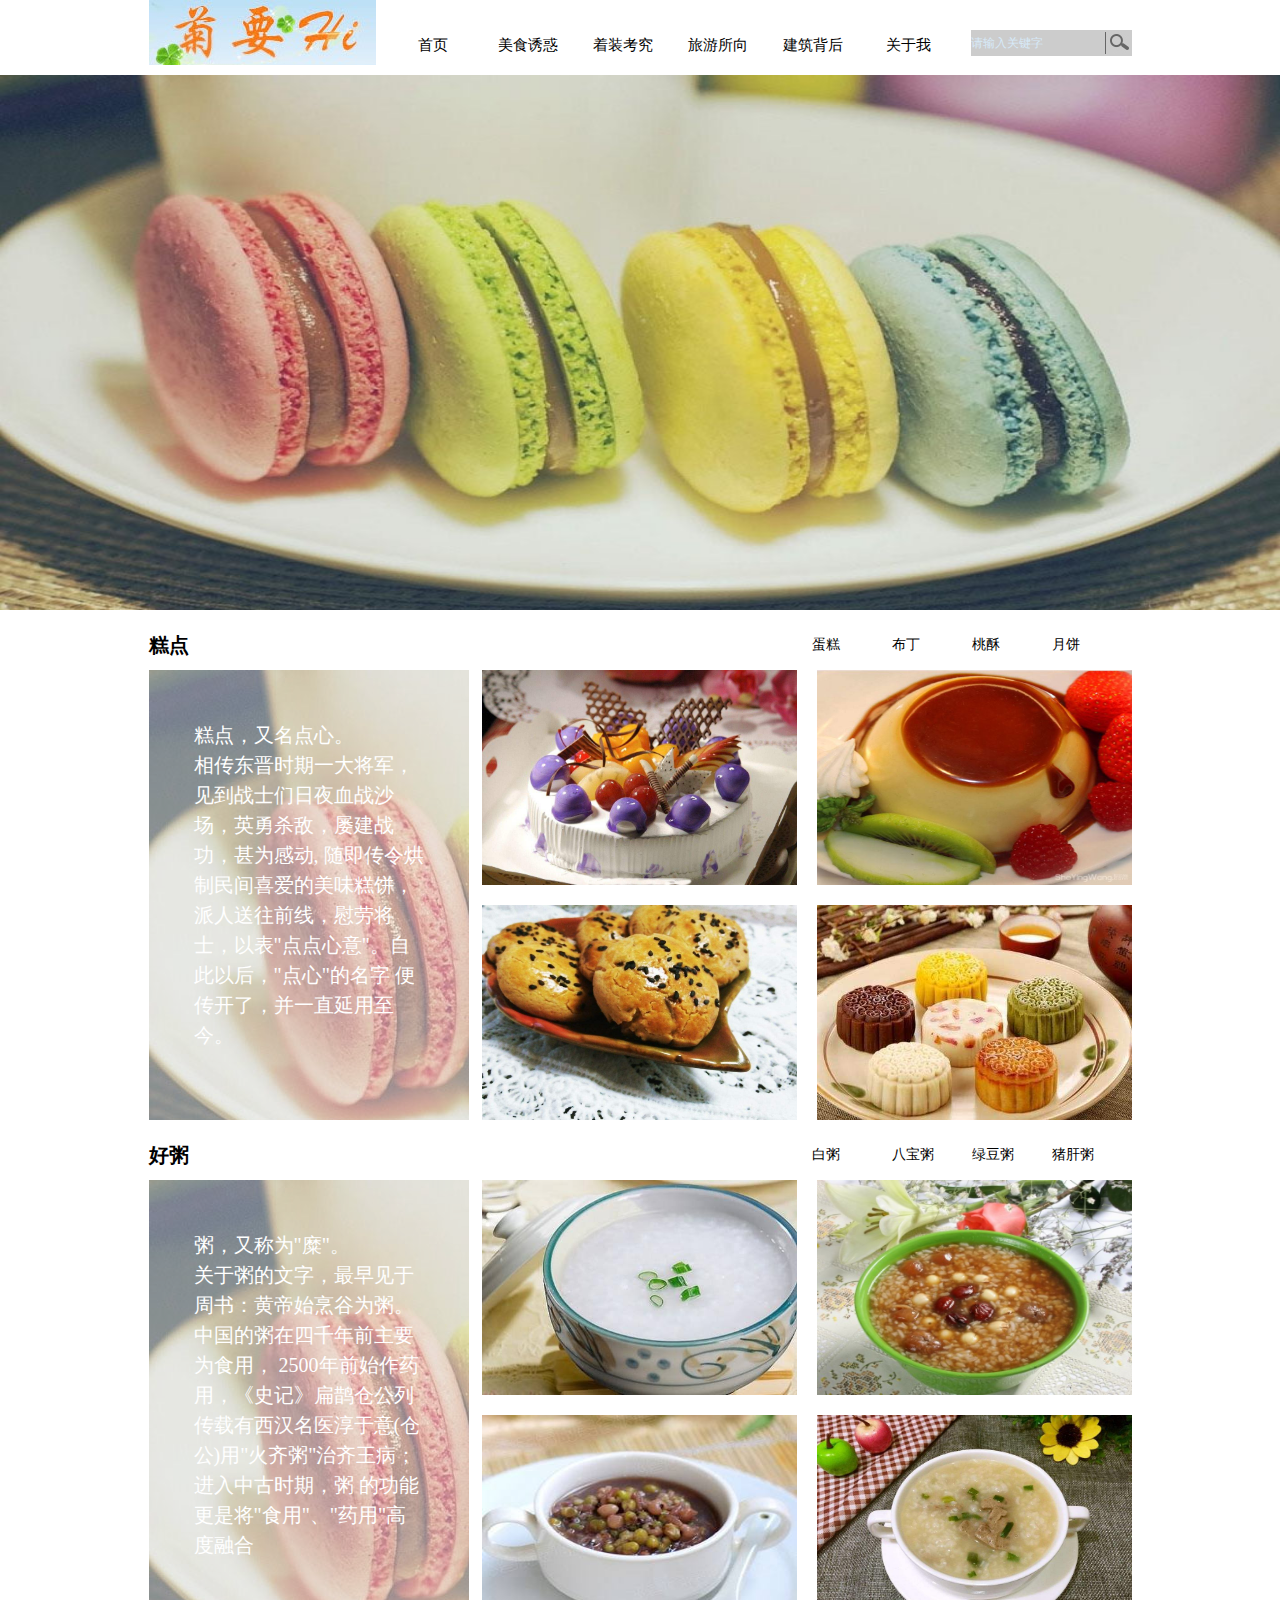
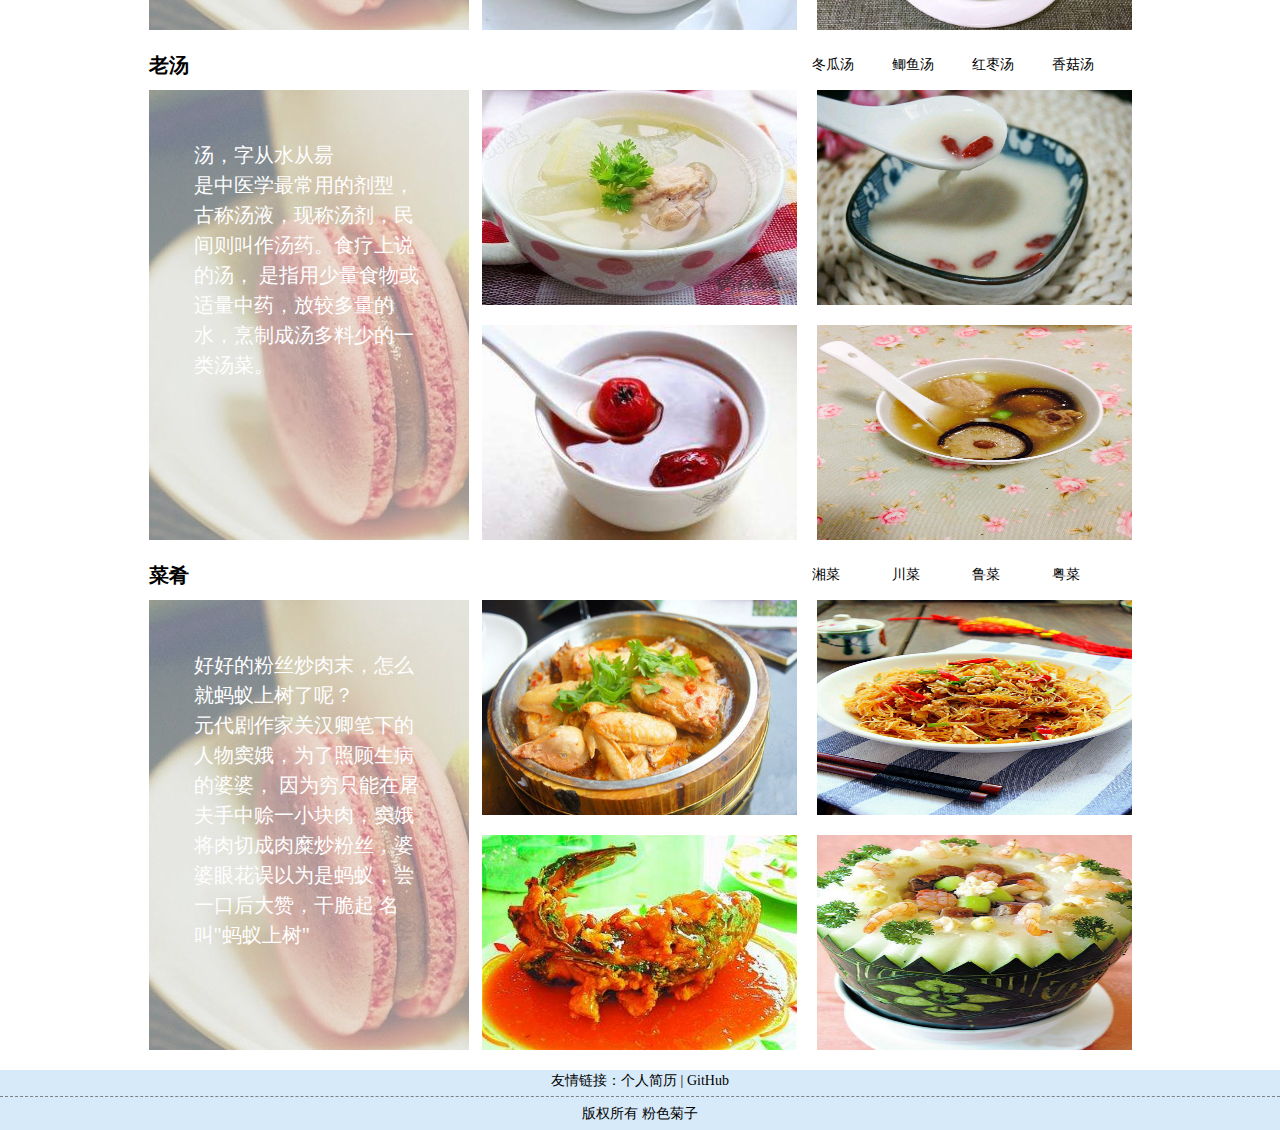
<file: 菊要Hi/food.html>
<!DOCTYPE html>
<html>
	<head>
		<meta charset="UTF-8">
		<title>菊要Hi</title>
		<link rel="stylesheet" href="css/index.css" />
		<link rel="stylesheet" type="text/css" href="css/style.css"/>
		<script src="jquery-2.1.0.js"></script>
		<script src="js/index.js"></script>
		<script src="js/jujs.js"></script>
	</head>
	<body>
		<!--返回顶部-->
		<div class="back"></div>
		
		<!--导航栏-->
		<div class="nav_hd">
			<div class="nav">
				<div class="nav_l">
					<h1><a href="javascript:;">logo</a></h1>
					<ul class="nav_oneUl">
						<li class="li1">
							<a href="index.html">首页</a>
						</li>
						<li class="li1">
							<a href="#">美食诱惑</a>
							<ul class="nav_twoUl">
								<li><a href="#gd">糕点</a></li>
								<li><a href="#hz">好粥</a></li>
								<li><a href="#lt">老汤</a></li>
								<li><a href="#cy">菜肴</a></li>
							</ul>
						</li>
						<li class="li1">
							<a href="clothes.html">着装考究</a>
							<ul class="nav_twoUl">
								<li><a href="clothes.html#rc">日常</a></li>
								<li><a href="clothes.html#zy">职业</a></li>
								<li><a href="clothes.html#sj">社交</a></li>
								<li><a href="clothes.html#yd">运动</a></li>
							</ul>
						</li>
						<li class="li1">
							<a href="tourism.html">旅游所向</a>
							<ul class="nav_twoUl">
								<li><a href="tourism.html#gj">古迹</a></li>
								<li><a href="tourism.html#yl">园林</a></li>
								<li><a href="tourism.html#zj">宗教</a></li>
								<li><a href="tourism.html#cx">城乡</a></li>
							</ul>
						</li>
						<li class="li1">
							<a href="building.html">建筑背后</a>
							<ul class="nav_twoUl">
								<li><a href="building.html#xzs">新中式</a></li>
								<li><a href="building.html#dzh">地中海</a></li>
								<li><a href="building.html#dny">东南亚</a></li>
								<li><a href="building.html#ad">ArtDeco</a></li>
							</ul>
						</li>
						<li class="li1">
							<a href="about.html">关于我</a>
						</li>
					</ul>
				</div>
				<div class="nav_r">
					<input type="text" class="seek_l" value="请输入关键字"/>
					<input type="button" class="seek_r" />
				</div>
			</div>
		</div>
		
		<!--banner区域-->
		<div class="banner">
			<ul class="banner_ul">
				<li class="banner_li"><a href="#"><img src="img/ms2.jpg"/></a></li>
				<li class="banner_li"><a href="#"><img src="img/zhuozhuang.jpg"/></a></li>
				<li class="banner_li"><a href="#"><img src="img/lvyou.jpg"/></a></li>
				<li class="banner_li"><a href="#"><img src="img/jianzhu.jpg"/></a></li>
			</ul>
			<div class="banner_page">
				<a href="javascript:;" class="banner_l"></a>
				<a href="javascript:;" class="banner_r"></a>
			</div>
		</div>
		
		<!--糕点区域-->
		<div class="content" id="gd">
			<div class="content_con">
				<div class="content_top">
					<h2>糕点</h2>
					<ul>
						<li><a href="#">蛋糕</a></li>
						<li><a href="#">布丁</a></li>
						<li><a href="#">桃酥</a></li>
						<li><a href="#">月饼</a></li>
					</ul>
				</div>
				<div class="content_bottom">
					<div class="content_bottom_l">
						<p>糕点，又名点心。<br />相传东晋时期一大将军，见到战士们日夜血战沙场，英勇杀敌，屡建战功，甚为感动,
						随即传令烘制民间喜爱的美味糕饼，派人送往前线，慰劳将士，以表"点点心意"。自此以后，"点心"的名字
						便传开了，并一直延用至今。</p>
					</div>
					<div class="content_bottom_r">
						<ul>
							<li class="img1">
								<img src="img/meishi_gd01.jpg" width="342" height="215"/>
								<div>
									<p>蛋糕</p>
								</div>
							</li>
							<li class="img2">
								<img src="img/meishi_gd02.jpg" width="350" height="320"/>
								<div>
									<p>布丁</p>
								</div>
							</li>
							<li class="img3">
								<img src="img/meishi_gd03.jpg" width="360" height="270"/>
								<div>
									<p>桃酥</p>
								</div>
							</li>
							<li class="img4">
								<img src="img/meishi_gd04.jpg" width="242" height="161"/>
								<div>
									<p>月饼</p>
								</div>
							</li>
						</ul>
					</div>
				</div>
			</div>
		</div>
		
		<!--好粥区域-->
		<div class="content" id="hz">
			<div class="content_con">
				<div class="content_top">
					<h2>好粥</h2>
					<ul>
						<li><a href="#">白粥</a></li>
						<li><a href="#">八宝粥</a></li>
						<li><a href="#">绿豆粥</a></li>
						<li><a href="#">猪肝粥</a></li>
					</ul>
				</div>
				<div class="content_bottom">
					<div class="content_bottom_l">
						<p>粥，又称为"糜"。<br />关于粥的文字，最早见于周书：黄帝始烹谷为粥。中国的粥在四千年前主要为食用，
						2500年前始作药用，《史记》扁鹊仓公列传载有西汉名医淳于意(仓公)用"火齐粥"治齐王病；进入中古时期，粥
						的功能更是将"食用"、"药用"高度融合 </p>
					</div>
					<div class="content_bottom_r">
						<ul>
							<li class="img1">
								<img src="img/meishi_zhou01.jpg" width="342" height="215"/>
								<div>
									<p>白粥</p>
								</div>
							</li>
							<li class="img2">
								<img src="img/meishi_zhou02.jpg" width="350" height="320"/>
								<div>
									<p>八宝粥</p>
								</div>
							</li>
							<li class="img3">
								<img src="img/meishi_zhou03.jpg" width="360" height="270"/>
								<div>
									<p>绿豆粥</p>
								</div>
							</li>
							<li class="img4">
								<img src="img/meishi_zhou_04.jpg" width="242" height="161"/>
								<div>
									<p>猪肝粥</p>
								</div>
							</li>
						</ul>
					</div>
				</div>
			</div>
		</div>
		
		<!--老汤区域-->
		<div class="content" id="lt">
			<div class="content_con">
				<div class="content_top">
					<h2>老汤</h2>
					<ul>
						<li><a href="#">冬瓜汤</a></li>
						<li><a href="#">鲫鱼汤</a></li>
						<li><a href="#">红枣汤</a></li>
						<li><a href="#">香菇汤</a></li>
					</ul>
				</div>
				<div class="content_bottom">
					<div class="content_bottom_l">
						<p>汤，字从水从昜<br />是中医学最常用的剂型，古称汤液，现称汤剂，民间则叫作汤药。食疗上说的汤，
						是指用少量食物或适量中药，放较多量的水，烹制成汤多料少的一类汤菜。</p>
					</div>
					<div class="content_bottom_r">
						<ul>
							<li class="img1">
								<img src="img/meishi_tang01.jpg" width="342" height="215"/>
								<div>
									<p>冬瓜汤</p>
								</div>
							</li>
							<li class="img2">
								<img src="img/meishi_tang02.jpg" width="350" height="320"/>
								<div>
									<p>鲫鱼汤</p>
								</div>
							</li>
							<li class="img3">
								<img src="img/meishi_tang03.jpg" width="360" height="270"/>
								<div>
									<p>红枣汤</p>
								</div>
							</li>
							<li class="img4">
								<img src="img/meishi_tang04.jpg" width="242" height="161"/>
								<div>
									<p>香菇汤</p>
								</div>
							</li>
						</ul>
					</div>
				</div>
			</div>
		</div>
		
		<!--菜肴区域-->
		<div class="content" id="cy">
			<div class="content_con">
				<div class="content_top">
					<h2>菜肴</h2>
					<ul>
						<li><a href="#">湘菜</a></li>
						<li><a href="#">川菜</a></li>
						<li><a href="#">鲁菜</a></li>
						<li><a href="#">粤菜</a></li>
					</ul>
				</div>
				<div class="content_bottom">
					<div class="content_bottom_l">
						<p>好好的粉丝炒肉末，怎么就蚂蚁上树了呢？<br />元代剧作家关汉卿笔下的人物窦娥，为了照顾生病的婆婆，
						因为穷只能在屠夫手中赊一小块肉，窦娥将肉切成肉糜炒粉丝，婆婆眼花误以为是蚂蚁，尝一口后大赞，干脆起
						名叫"蚂蚁上树"</p>
					</div>
					<div class="content_bottom_r">
						<ul>
							<li class="img1">
								<img src="img/meishi_cai01.png" width="342" height="215"/>
								<div>
									<p>干蒸鸡</p>
								</div>
							</li>
							<li class="img2">
								<img src="img/meishi_cai02.jpg" width="350" height="320"/>
								<div>
									<p>蚂蚁上树</p>
								</div>
							</li>
							<li class="img3">
								<img src="img/meishi_cai03.jpg" width="360" height="270"/>
								<div>
									<p>糖醋鲤鱼</p>
								</div>
							</li>
							<li class="img4">
								<img src="img/meishi_cai04.jpg" width="242" height="161"/>
								<div>
									<p>八宝冬瓜盅</p>
								</div>
							</li>
						</ul>
					</div>
				</div>
			</div>
		</div>
		
		<!--底部-->
		<div class="footer">
			<p>友情链接：<a href="#">个人简历</a> | <a href="#">GitHub</a></p>
			<hr />
			<p>版权所有 <a>粉色菊子</a></p>
		</div>
	</body>
</html>
</file>
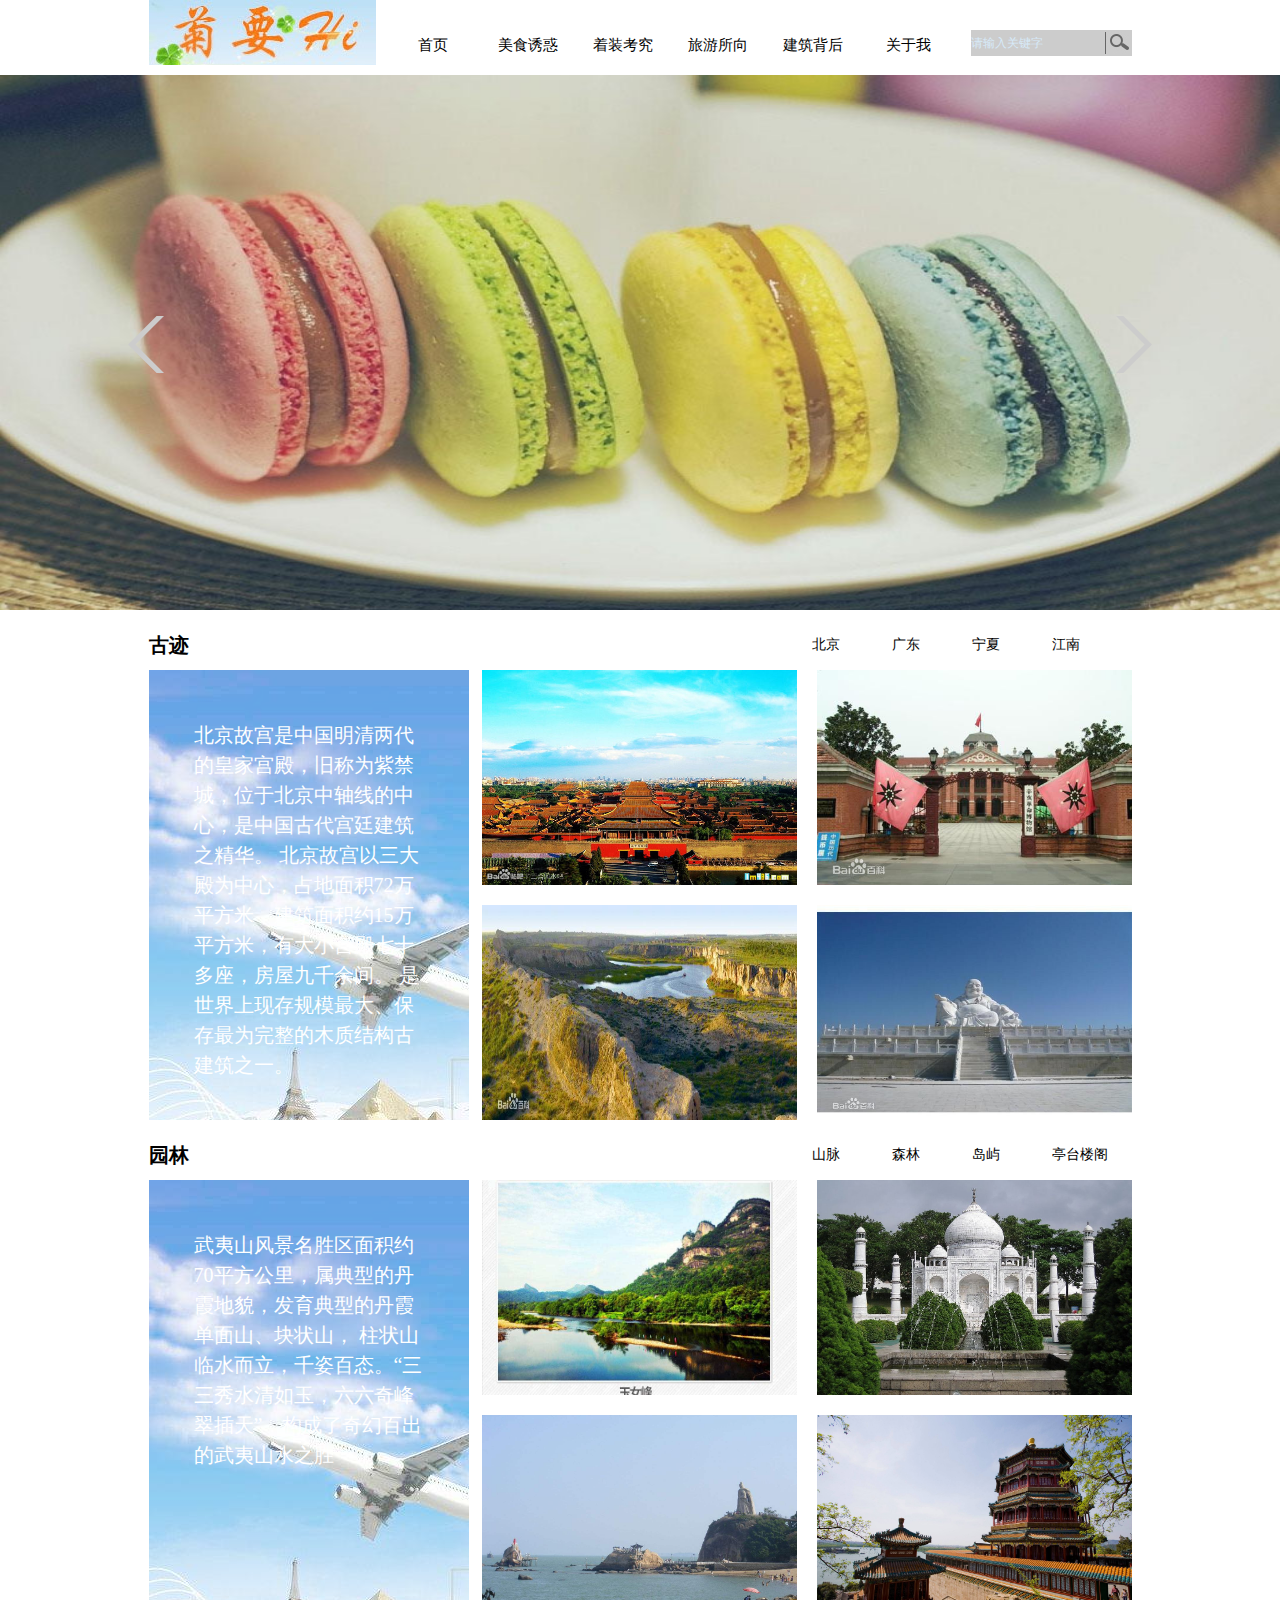
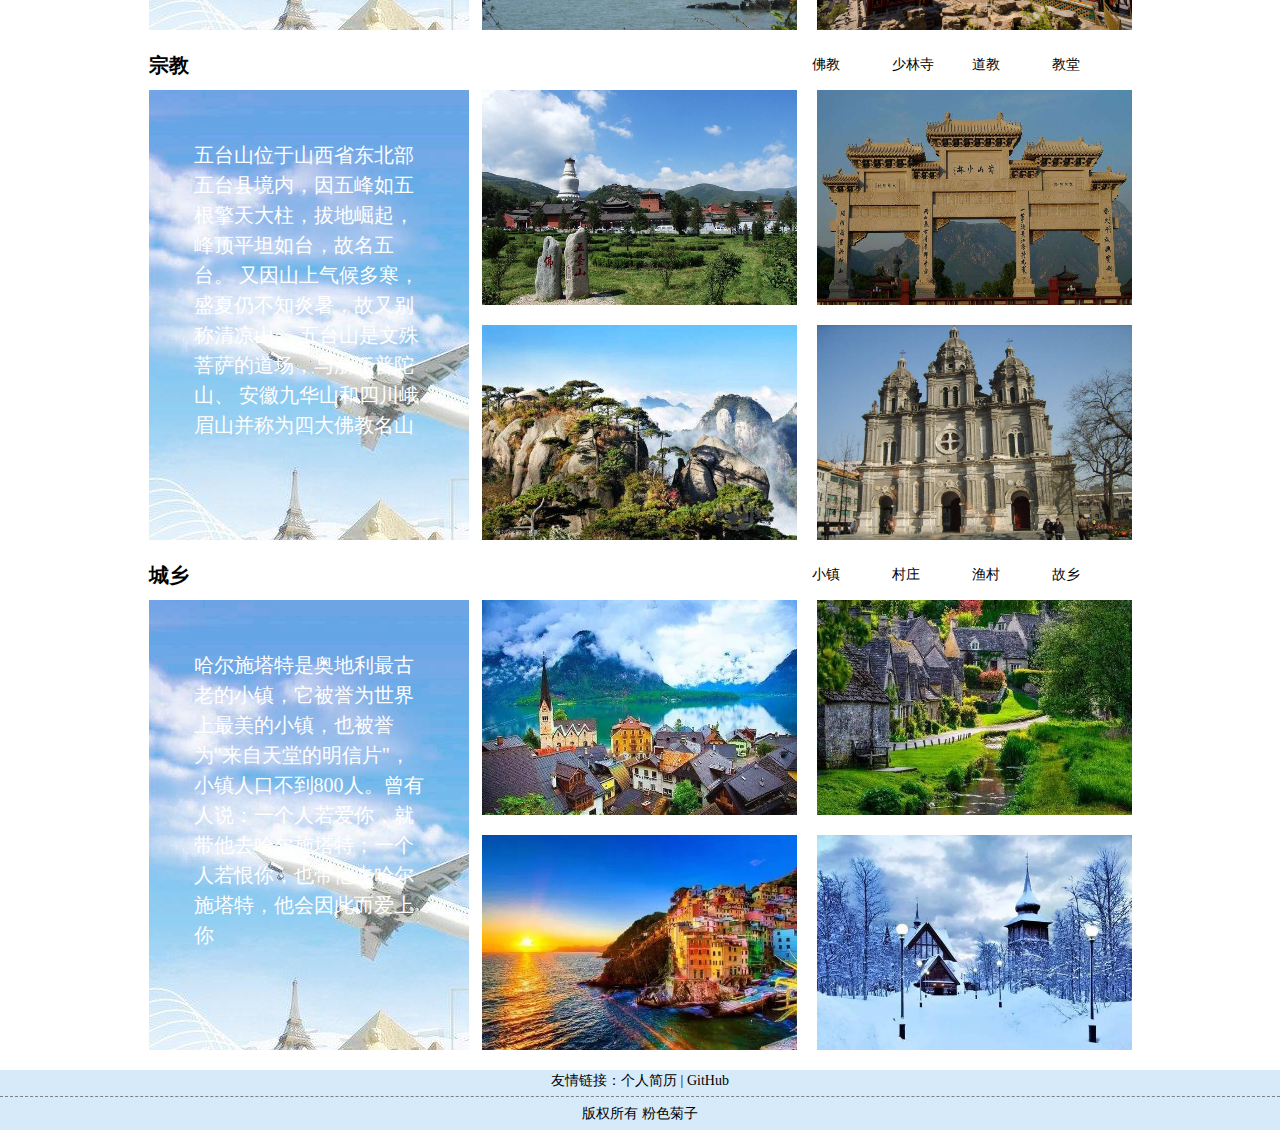
<file: 菊要Hi/tourism.html>
<!DOCTYPE html>
<html>
	<head>
		<meta charset="UTF-8">
		<title>菊要Hi</title>
		<link rel="stylesheet" href="css/index.css" />
		<link rel="stylesheet" type="text/css" href="css/style.css"/>
		<script src="jquery-2.1.0.js"></script>
		<script src="js/index.js"></script>
		<script src="js/jujs.js"></script>
	</head>
	<body>
		<!--返回顶部-->
		<div class="back"></div>
		
		<!--导航栏-->
		<div class="nav_hd">
			<div class="nav">
				<div class="nav_l">
					<h1><a href="javascript:;">logo</a></h1>
					<ul class="nav_oneUl">
						<li class="li1">
							<a href="index.html">首页</a>
						</li>
						<li class="li1">
							<a href="food.html">美食诱惑</a>
							<ul class="nav_twoUl">
								<li><a href="food.html#gd">糕点</a></li>
								<li><a href="food.html#hz">好粥</a></li>
								<li><a href="food.html#lt">老汤</a></li>
								<li><a href="food.html#cy">菜肴</a></li>
							</ul>
						</li>
						<li class="li1">
							<a href="clothes.html">着装考究</a>
							<ul class="nav_twoUl">
								<li><a href="clothes.html#rc">日常</a></li>
								<li><a href="clothes.html#zy">职业</a></li>
								<li><a href="clothes.html#sj">社交</a></li>
								<li><a href="clothes.html#yd">运动</a></li>
							</ul>
						</li>
						<li class="li1">
							<a href="#">旅游所向</a>
							<ul class="nav_twoUl">
								<li><a href="#gj">古迹</a></li>
								<li><a href="#yl">园林</a></li>
								<li><a href="#zj">宗教</a></li>
								<li><a href="#cx">城乡</a></li>
							</ul>
						</li>
						<li class="li1">
							<a href="building.html">建筑背后</a>
							<ul class="nav_twoUl">
								<li><a href="building.html#xzs">新中式</a></li>
								<li><a href="building.html#dzh">地中海</a></li>
								<li><a href="building.html#dny">东南亚</a></li>
								<li><a href="building.htmlad">ArtDeco</a></li>
							</ul>
						</li>
						<li class="li1">
							<a href="about.html">关于我</a>
						</li>
					</ul>
				</div>
				<div class="nav_r">
					<input type="text" class="seek_l" value="请输入关键字"/>
					<input type="button" class="seek_r" />
				</div>
			</div>
		</div>
		
		<!--banner区域-->
		<div class="banner">
			<ul class="banner_ul">
				<li class="banner_li"><a href="#"><img src="img/ms2.jpg"/></a></li>
				<li class="banner_li"><a href="#"><img src="img/zhuozhuang.jpg"/></a></li>
				<li class="banner_li"><a href="#"><img src="img/lvyou.jpg"/></a></li>
				<li class="banner_li"><a href="#"><img src="img/jianzhu.jpg"/></a></li>
			</ul>
			<a href="javascript:;" class="banner_l"></a>
			<a href="javascript:;" class="banner_r"></a>
		</div>
		
		<!--古迹区域-->
		<div class="content" id="gj">
			<div class="content_con">
				<div class="content_top">
					<h2>古迹</h2>
					<ul>
						<li><a href="#">北京</a></li>
						<li><a href="#">广东</a></li>
						<li><a href="#">宁夏</a></li>
						<li><a href="#">江南</a></li>
					</ul>
				</div>
				<div class="content_bottom">
					<div class="content_bottom_3">
						<p>北京故宫是中国明清两代的皇家宫殿，旧称为紫禁城，位于北京中轴线的中心，是中国古代宫廷建筑之精华。
						北京故宫以三大殿为中心，占地面积72万平方米，建筑面积约15万平方米，有大小宫殿七十多座，房屋九千余间。
						是世界上现存规模最大、保存最为完整的木质结构古建筑之一。</p>
					</div>
					<div class="content_bottom_r">
						<ul>
							<li class="img1">
								<img src="img/lvyou_gj01.jpg" width="342" height="215"/>
								<div>
									<p>故宫</p>
								</div>
							</li>
							<li class="img2">
								<img src="img/lvyou_gj02.jpg" width="350" height="320"/>
								<div>
									<p>咨议局旧址</p>
								</div>
							</li>
							<li class="img3">
								<img src="img/lvyou_gj03.jpg" width="360" height="270"/>
								<div>
									<p>水洞沟遗址</p>
								</div>
							</li>
							<li class="img4">
								<img src="img/lvyou_gj04.jpg" width="242" height="161"/>
								<div>
									<p>石雕弥勒大佛</p>
								</div>
							</li>
						</ul>
					</div>
				</div>
			</div>
		</div>
		
		<!--园林区域-->
		<div class="content" id="yl">
			<div class="content_con">
				<div class="content_top">
					<h2>园林</h2>
					<ul>
						<li><a href="#">山脉</a></li>
						<li><a href="#">森林</a></li>
						<li><a href="#">岛屿</a></li>
						<li><a href="#">亭台楼阁</a></li>
					</ul>
				</div>
				<div class="content_bottom">
					<div class="content_bottom_3">
						<p>武夷山风景名胜区面积约70平方公里，属典型的丹霞地貌，发育典型的丹霞单面山、块状山，
						柱状山临水而立，千姿百态。“三三秀水清如玉，六六奇峰翠插天”，构成了奇幻百出的武夷山水之胜</p>
					</div>
					<div class="content_bottom_r">
						<ul>
							<li class="img1">
								<img src="img/lvyou_yl01.jpg" width="342" height="215"/>
								<div>
									<p>武夷山景区</p>
								</div>
							</li>
							<li class="img2">
								<img src="img/lvyou_yl02.jpg" width="350" height="320"/>
								<div>
									<p>深圳世界之窗</p>
								</div>
							</li>
							<li class="img3">
								<img src="img/lvyou_yl03.jpg" width="360" height="270"/>
								<div>
									<p>厦门鼓浪屿</p>
								</div>
							</li>
							<li class="img4">
								<img src="img/lvyou_yl04.jpg" width="242" height="161"/>
								<div>
									<p>北京颐和园</p>
								</div>
							</li>
						</ul>
					</div>
				</div>
			</div>
		</div>
		
		<!--宗教区域-->
		<div class="content" id="zj">
			<div class="content_con">
				<div class="content_top">
					<h2>宗教</h2>
					<ul>
						<li><a href="#">佛教</a></li>
						<li><a href="#">少林寺</a></li>
						<li><a href="#">道教</a></li>
						<li><a href="#">教堂</a></li>
					</ul>
				</div>
				<div class="content_bottom">
					<div class="content_bottom_3">
						<p>五台山位于山西省东北部五台县境内，因五峰如五根擎天大柱，拔地崛起，峰顶平坦如台，故名五台。
						又因山上气候多寒，盛夏仍不知炎暑，故又别称清凉山。 五台山是文殊菩萨的道场，与浙江普陀山、
						安徽九华山和四川峨眉山并称为四大佛教名山</p>
					</div>
					<div class="content_bottom_r">
						<ul>
							<li class="img1">
								<img src="img/lvyou_zj01.jpg" width="342" height="215"/>
								<div>
									<p>五台山</p>
								</div>
							</li>
							<li class="img2">
								<img src="img/lvyou_zj02.jpg" width="350" height="320"/>
								<div>
									<p>少林寺</p>
								</div>
							</li>
							<li class="img3">
								<img src="img/lvyou_zj03.jpg" width="360" height="270"/>
								<div>
									<p>三清山</p>
								</div>
							</li>
							<li class="img4">
								<img src="img/lvyou_zj04.jpg" width="242" height="161"/>
								<div>
									<p>王府井教堂</p>
								</div>
							</li>
						</ul>
					</div>
				</div>
			</div>
		</div>
		
		<!--城乡区域-->
		<div class="content" id="cx">
			<div class="content_con">
				<div class="content_top">
					<h2>城乡</h2>
					<ul>
						<li><a href="#">小镇</a></li>
						<li><a href="#">村庄</a></li>
						<li><a href="#">渔村</a></li>
						<li><a href="#">故乡</a></li>
					</ul>
				</div>
				<div class="content_bottom">
					<div class="content_bottom_3">
						<p>哈尔施塔特是奥地利最古老的小镇，它被誉为世界上最美的小镇，也被誉为"来自天堂的明信片"，
						小镇人口不到800人。曾有人说：一个人若爱你，就带他去哈尔施塔特；一个人若恨你，也带他去哈尔
						施塔特，他会因此而爱上你</p>
					</div>
					<div class="content_bottom_r">
						<ul>
							<li class="img1">
								<img src="img/lvyou_cx01.jpeg" width="342" height="215"/>
								<div>
									<p>哈尔施塔特镇（奥地利）</p>
								</div>
							</li>
							<li class="img2">
								<img src="img/lvyou_cx02.jpeg" width="350" height="320"/>
								<div>
									<p>拜伯丽村庄（英格兰）</p>
								</div>
							</li>
							<li class="img3">
								<img src="img/lvyou_cx03.jpeg" width="360" height="270"/>
								<div>
									<p>五渔村（意大利）</p>
								</div>
							</li>
							<li class="img4">
								<img src="img/lvyou_cx04.jpeg" width="242" height="161"/>
								<div>
									<p>基律纳（瑞典）</p>
								</div>
							</li>
						</ul>
					</div>
				</div>
			</div>
		</div>
		
		<!--底部-->
		<div class="footer">
			<p>友情链接：<a href="#">个人简历</a> | <a href="#">GitHub</a></p>
			<hr />
			<p>版权所有 <a>粉色菊子</a></p>
		</div>
	</body>
</html>
</file>
<file: JuYaoHi/css/index.css>
@charset "utf-8";

/*CSS 重置*/
body{
	padding:0;
	margin:0;
	font-size: 12px;
	font-family: "微软雅黑";
}
div,dl,dt,dd,ul,ol,li,h1,h2,h3,h4,h5,h6,pre,form,fieldset,input,textarea,blockquote,p {
	padding:0;
	margin:0;
}
table,td,tr,th {
	font-size:12px;
}
ol,ul {
	list-style:none;
}
li {
	list-style-type:none;
}
img {
	vertical-align:top;
	border:0;
	display:block;
}
a {
	color:#000;
	text-decoration:none;
}
/*返回顶部*/
.back{
	width: 80px;
	height: 80px;
	background: url(../img/back.png);
	position: fixed;
	bottom: 30px;
	right: 30px;
	cursor: pointer;
	display: none;
}

/*导航栏nav*/
.nav_hd{
	width:100%;
	height: 65px;
}
.nav{
	width: 983px;
	margin: 0 auto;
}
.nav .nav_l h1{
	float: left;
	width:227px;
	height: 65px;
	background: url(../img/logo.jpg) no-repeat;
	text-indent: -99999px;
	margin-right: 10px;
}
.nav .nav_l .nav_oneUl{
	float: left;
	width: 585px;
	position: relative;
}
.nav .nav_l .nav_oneUl .li1{
	float: left;
	width: 95px;
	z-index: 3;
	/*height: 30px;*/
}
.nav .nav_l .nav_oneUl .li1 a{
	display: block;
	width: 95px;
	height: 30px;
	margin-top: 25px;
	font-size: 15px;
	font-family: '新宋体';
	line-height: 30px;
	text-align: center;
	padding-top: 5px;
	padding-bottom: 5px;
}
.nav .nav_l .nav_oneUl .li1 a:hover{
	color: #e37321;
	background: #bddff8;
}
.nav .nav_l .nav_oneUl .li1 .nav_twoUl{
	position: absolute;
	z-index: 3;
	display: none;
}
.nav .nav_l .nav_oneUl .li1 .nav_twoUl li{
	width: 95px;
	height: 30px;
	z-index: 3;
}
.nav .nav_l .nav_oneUl .li1 .nav_twoUl li a{
	display: block;
	margin-top: 0;
	width: 95px;
	height: 29px;
	float: left;
	text-align: center;
	background: #d7eaf9;
	color: #e37321;
}
.nav .nav_l .nav_oneUl .li1 .nav_twoUl li a:hover{
	color: #e37321;
	background: #bde0f6;
}
.nav .nav_r input{
	border: none;
	background:none;
	color: #d7eaf9;
	font:normal 12px "微软雅黑";
}
.nav .nav_r .seek_l{
	float: left;
	width: 134px;
	height: 26px;
	background:url(../img/seek_l.jpg) no-repeat;
	margin-top: 30px;
}
.nav .nav_r .seek_r{
	float: left;
	width: 27px;
	height: 26px;
	background: url(../img/seek_r.jpg) no-repeat;
	margin-top: 30px;
	cursor: pointer;
}

/*banner区域*/
.banner{
	min-width: 983px;
	max-height: 535px;
	position: relative;
	overflow: hidden;
	margin: 10px auto;
}
.banner .banner_ul .banner_li img{
	width: 100%;
	max-height: 600px;
	border: none;
}
.banner .banner_l{
	display: block;
	width:36px;
	height: 57px;
	background: url(../img/banner_l.png) no-repeat;
	position: absolute;
	top: 45%;
	left: 10%;
	/*display: none;*/
}
.banner .banner_r{
	display: block;
	width: 36px;
	height: 57px;
	background: url(../img/banner_r.png) no-repeat;
	position: absolute;
	right: 10%;
	top: 45%;
	/*display: none;*/
}


/*美食诱惑*/
.food{
	width:100%;
	height: 480px;
	/*margin-bottom: 30px;*/
	/*background: green;*/
}
.food_con{
	width: 983px;
	margin: 0 auto;
}
.food_con .food_top{
	width: 100%;
	height: 50px;
	/*background: #bddff8;*/
	/*border-radius: 10px;*/
}
.food_con .food_top h2{
	float: left;
	width: 100px;
	height: 50px;
	font-size: 20px;
	line-height: 50px;
}
.food_con .food_top ul{
	float: right;
}
.food_con .food_top ul li{
	float: left;
	width: 100px;
}
.food_con .food_top ul li a{
	display: block;
	font-size: 14px;
	line-height: 50px;
}
.food_con .food_bottom{
	width:100%;
	height: 400px;
	/*background: pink;*/
}
/*.food_con .food_bottom ul{
	height: 400px;
}*/
.food_con .food_bottom ul li{
	width: 320px;
	height: 400px;
	float: left;
	position: relative;
	overflow: hidden;
	cursor: pointer;
}
.food_con .food_bottom ul .img1 img{
	width: 320px;
	height: 400px;
}
.food_con .food_bottom ul .img2{
	margin-left: 12px;
}
.food_con .food_bottom ul .img2 img{
	width: 320px;
	height: 400px;
}
.food_con .food_bottom ul .img3{
	float: right;
}
.food_con .food_bottom ul .img3 img{
	width: 320px;
	height: 400px;
}
.food_con .food_bottom ul li div{
	width: 320px;
	height: 40px;
	background: #000;
	position: absolute;
	bottom: -50px;
}
.food_con .food_bottom ul li p{
	color: #fff;
	text-indent: 10px;
	font:normal 16px/40px "微软雅黑";
	position: absolute;
	bottom: -50px;
}

/*旅游所向*/
.tourism{
	width:100%;
	min-width: 983px;
	height: 480px;
	background:#d7eaf9 ;
}
.tourism_con{
	width:983px;
	margin: 0 auto;
}
.tourism_con .tourism_top h2{
	float: left;
	width: 100px;
	height: 50px;
	font-size: 20px;
	line-height: 50px;
}
.tourism_con .tourism_top ul{
	float: right;
}
.tourism_con .tourism_top ul li{
	float: left;
	width: 100px;
}
.tourism_con .tourism_top ul li a{
	display: block;
	font-size: 14px;
	line-height: 50px;
}
.tourism_con .tourism_bottom{
	width: 100%;
	height: 400px;
}
.tourism_con .tourism_bottom ul{
	float: left;
}
.tourism_con .tourism_bottom ul .img1{
	float: left;
}
.tourism_con .tourism_bottom ul .img1 img{
	width: 320px;
	height: 400px;
}
.tourism_con .tourism_bottom ul .img2{
	float: left;
	margin: 50px 11px 0 11px;
}
.tourism_con .tourism_bottom ul .img2 img{
	width: 320px;
	height: 210px;
}
.tourism_con .tourism_bottom ul .img3{
	float: left;
}
.tourism_con .tourism_bottom ul .img3 img{
	width: 320px;
	height: 400px;
}

/*建筑背后*/
.building{
	width:100%;
	height: 480px;
}
.building_con{
	width:983px;
	margin: 0 auto;
}
.building_con .building_top{
	width: 100%;
	height: 50px;
}
.building_con .building_top h2{
	float: left;
	font-size: 20px;
	width: 100px;
	line-height: 30px;
}
.building_con .building_top ul{
	float: right;
}
.building_con .building_top ul li{
	float: left;
	width: 100px;
}
.building_con .building_top ul li a{
	display: block;
	font-size: 14px;
	line-height: 50px;
}
.building_con .building_bottom{
	width: 100%;
	height: 450px;
	position: relative;
}
.building_con .building_bottom ul li{
	float: left;
}
.building_con .building_bottom ul .img1 img{
	width: 480px;
	height: 230px;
	margin-left: 10px;
}
.building_con .building_bottom ul .img1 div{
	opacity: 0.6;
	position: absolute;
	width: 480px;
	height: 30px;
	background: #000;
	top: 180px;
	margin-left: 10px;
}
.building_con .building_bottom ul .img1 div p{
	position: absolute;
	opacity: 1;
	width: 480px;
	height: 30px;
	color: #fff;
	font:normal 16px/30px "微软雅黑";
	text-align: center;
}
.building_con .building_bottom ul .img2 img{
	width: 215px;
	height: 180px;
	position: absolute;
	top: 250px;
	left: 0;
}
.building_con .building_bottom ul .img2 div{
	opacity: 0.6;
	width: 215px;
	height: 20px;
	background: #000000;
	position: absolute;
	top: 400px;
	left: 0;
}
.building_con .building_bottom ul .img2 div p{
	opacity: 1;
	color: #fff;
	width: 215px;
	height: 20px;
	font:normal 14px/20px "微软雅黑";
	text-align: center;
}
.building_con .building_bottom ul .img3 img{
	width: 480px;
	height: 420px;
	position: absolute;
	right: 0;
	top: 10px;
}
.building_con .building_bottom ul .img3 div{
	width: 480px;
	height: 40px;
	background: #000;
	opacity: 0.6;
	position: absolute;
	right: 0;
	top: 350px;
}
.building_con .building_bottom ul .img3 div p{
	width: 480px;
	height: 40px;
	color: #fff;
	font:normal 16px/40px "微软雅黑";
	text-align: center;
}
.building_con .building_bottom ul .img4 img{
	width: 280px;
	height: 212px;
	position: absolute;
	top: 235px;
	left: 220px;
}
.building_con .building_bottom ul .img4 div{
	opacity: 0.6;
	width: 280px;
	height: 25px;
	background: #000;
	position: absolute;
	left: 220px;
	top: 400px;
}
.building_con .building_bottom ul .img4 div p{
	width: 280px;
	height: 25px;
	color: #fff;
	font:normal 16px/20px "微软雅黑";
	text-align: center;
}

/*关于我*/
.about{
	width:100%;
	height: 300px;
}
.about_con{
	width: 983px;
	margin: 0 auto;
}
.about_con h2{
	width: 100%;
	height: 50px;
	font-size: 25px;
	line-height: 50px;
}
.about_con p{
	width: 850px;
	height: 150px;
	text-indent: 2em;
	font:normal 18px/30px "楷体";
	border: 1px solid #ccc;
	box-shadow: inset 2px 2px 5px #ccc;
	padding: 30px 20px;
	margin-top: 10px;
}
.about_con p span{
	float: right;
	margin-top: 10px;
	margin-right: 50px;
	color: #e37321;
}

/*底部区域*/
.footer{
	width:100%;
	min-width:983px;
	height: 60px;
	background: #d7eaf9;
	margin-top: 20px;
}
.footer p{
	width: 983px;
	height: 20px;
	margin: 0 auto;
	text-align: center;
	font:normal 14px/22px "微软雅黑";
	/*padding-bottom: 2px;*/
}
.footer p a:hover{
	color: red;
}
.footer hr{
	border: none;
	border-bottom: 1px dashed;
	/*padding-top: 5px;*/
}
</file>
<file: 菊要Hi/css/index.css>
@charset "utf-8";

/*CSS 重置*/
body{
	padding:0;
	margin:0;
	font-size: 12px;
	font-family: "微软雅黑";
}
div,dl,dt,dd,ul,ol,li,h1,h2,h3,h4,h5,h6,pre,form,fieldset,input,textarea,blockquote,p {
	padding:0;
	margin:0;
}
table,td,tr,th {
	font-size:12px;
}
ol,ul {
	list-style:none;
}
li {
	list-style-type:none;
}
img {
	vertical-align:top;
	border:0;
	display:block;
}
a {
	color:#000;
	text-decoration:none;
}
/*返回顶部*/
.back{
	width: 80px;
	height: 80px;
	background: url(../img/back.png);
	position: fixed;
	bottom: 30px;
	right: 30px;
	cursor: pointer;
	display: none;
}

/*导航栏nav*/
.nav_hd{
	width:100%;
	height: 65px;
}
.nav{
	width: 983px;
	margin: 0 auto;
}
.nav .nav_l h1{
	float: left;
	width:227px;
	height: 65px;
	background: url(../img/logo.jpg) no-repeat;
	text-indent: -99999px;
	margin-right: 10px;
}
.nav .nav_l .nav_oneUl{
	float: left;
	width: 585px;
	position: relative;
}
.nav .nav_l .nav_oneUl .li1{
	float: left;
	width: 95px;
	z-index: 3;
	/*height: 30px;*/
}
.nav .nav_l .nav_oneUl .li1 a{
	display: block;
	width: 95px;
	height: 30px;
	margin-top: 25px;
	font-size: 15px;
	font-family: '新宋体';
	line-height: 30px;
	text-align: center;
	padding-top: 5px;
	padding-bottom: 5px;
}
.nav .nav_l .nav_oneUl .li1 a:hover{
	color: #e37321;
	background: #bddff8;
}
.nav .nav_l .nav_oneUl .li1 .nav_twoUl{
	position: absolute;
	z-index: 3;
	display: none;
}
.nav .nav_l .nav_oneUl .li1 .nav_twoUl li{
	width: 95px;
	height: 30px;
	z-index: 3;
}
.nav .nav_l .nav_oneUl .li1 .nav_twoUl li a{
	display: block;
	margin-top: 0;
	width: 95px;
	height: 29px;
	float: left;
	text-align: center;
	background: #d7eaf9;
	color: #e37321;
}
.nav .nav_l .nav_oneUl .li1 .nav_twoUl li a:hover{
	color: #e37321;
	background: #bde0f6;
}
.nav .nav_r input{
	border: none;
	background:none;
	color: #d7eaf9;
	font:normal 12px "微软雅黑";
}
.nav .nav_r .seek_l{
	float: left;
	width: 134px;
	height: 26px;
	background:url(../img/seek_l.jpg) no-repeat;
	margin-top: 30px;
}
.nav .nav_r .seek_r{
	float: left;
	width: 27px;
	height: 26px;
	background: url(../img/seek_r.jpg) no-repeat;
	margin-top: 30px;
	cursor: pointer;
}

/*banner区域*/
.banner{
	min-width: 983px;
	max-height: 535px;
	position: relative;
	overflow: hidden;
	margin: 10px auto;
}
.banner .banner_ul .banner_li img{
	width: 100%;
	max-height: 600px;
	border: none;
}
.banner .banner_l{
	display: block;
	width:36px;
	height: 57px;
	background: url(../img/banner_l.png) no-repeat;
	position: absolute;
	top: 45%;
	left: 10%;
	/*display: none;*/
}
.banner .banner_r{
	display: block;
	width: 36px;
	height: 57px;
	background: url(../img/banner_r.png) no-repeat;
	position: absolute;
	right: 10%;
	top: 45%;
	/*display: none;*/
}


/*美食诱惑*/
.food{
	width:100%;
	height: 480px;
	/*margin-bottom: 30px;*/
	/*background: green;*/
}
.food_con{
	width: 983px;
	margin: 0 auto;
}
.food_con .food_top{
	width: 100%;
	height: 50px;
	/*background: #bddff8;*/
	/*border-radius: 10px;*/
}
.food_con .food_top h2{
	float: left;
	width: 100px;
	height: 50px;
	font-size: 20px;
	line-height: 50px;
}
.food_con .food_top ul{
	float: right;
}
.food_con .food_top ul li{
	float: left;
	width: 100px;
}
.food_con .food_top ul li a{
	display: block;
	font-size: 14px;
	line-height: 50px;
}
.food_con .food_bottom{
	width:100%;
	height: 400px;
	/*background: pink;*/
}
/*.food_con .food_bottom ul{
	height: 400px;
}*/
.food_con .food_bottom ul li{
	width: 320px;
	height: 400px;
	float: left;
	position: relative;
	overflow: hidden;
	cursor: pointer;
}
.food_con .food_bottom ul .img1 img{
	width: 320px;
	height: 400px;
}
.food_con .food_bottom ul .img2{
	margin-left: 12px;
}
.food_con .food_bottom ul .img2 img{
	width: 320px;
	height: 400px;
}
.food_con .food_bottom ul .img3{
	float: right;
}
.food_con .food_bottom ul .img3 img{
	width: 320px;
	height: 400px;
}
.food_con .food_bottom ul li div{
	width: 320px;
	height: 40px;
	background: #000;
	position: absolute;
	bottom: -50px;
}
.food_con .food_bottom ul li p{
	color: #fff;
	text-indent: 10px;
	font:normal 16px/40px "微软雅黑";
	position: absolute;
	bottom: -50px;
}

/*旅游所向*/
.tourism{
	width:100%;
	min-width: 983px;
	height: 480px;
	background:#d7eaf9 ;
}
.tourism_con{
	width:983px;
	margin: 0 auto;
}
.tourism_con .tourism_top h2{
	float: left;
	width: 100px;
	height: 50px;
	font-size: 20px;
	line-height: 50px;
}
.tourism_con .tourism_top ul{
	float: right;
}
.tourism_con .tourism_top ul li{
	float: left;
	width: 100px;
}
.tourism_con .tourism_top ul li a{
	display: block;
	font-size: 14px;
	line-height: 50px;
}
.tourism_con .tourism_bottom{
	width: 100%;
	height: 400px;
}
.tourism_con .tourism_bottom ul{
	float: left;
}
.tourism_con .tourism_bottom ul .img1{
	float: left;
}
.tourism_con .tourism_bottom ul .img1 img{
	width: 320px;
	height: 400px;
}
.tourism_con .tourism_bottom ul .img2{
	float: left;
	margin: 50px 11px 0 11px;
}
.tourism_con .tourism_bottom ul .img2 img{
	width: 320px;
	height: 210px;
}
.tourism_con .tourism_bottom ul .img3{
	float: left;
}
.tourism_con .tourism_bottom ul .img3 img{
	width: 320px;
	height: 400px;
}

/*建筑背后*/
.building{
	width:100%;
	height: 480px;
}
.building_con{
	width:983px;
	margin: 0 auto;
}
.building_con .building_top{
	width: 100%;
	height: 50px;
}
.building_con .building_top h2{
	float: left;
	font-size: 20px;
	width: 100px;
	line-height: 30px;
}
.building_con .building_top ul{
	float: right;
}
.building_con .building_top ul li{
	float: left;
	width: 100px;
}
.building_con .building_top ul li a{
	display: block;
	font-size: 14px;
	line-height: 50px;
}
.building_con .building_bottom{
	width: 100%;
	height: 450px;
	position: relative;
}
.building_con .building_bottom ul li{
	float: left;
}
.building_con .building_bottom ul .img1 img{
	width: 480px;
	height: 230px;
	margin-left: 10px;
}
.building_con .building_bottom ul .img1 div{
	opacity: 0.6;
	position: absolute;
	width: 480px;
	height: 30px;
	background: #000;
	top: 180px;
	margin-left: 10px;
}
.building_con .building_bottom ul .img1 div p{
	position: absolute;
	opacity: 1;
	width: 480px;
	height: 30px;
	color: #fff;
	font:normal 16px/30px "微软雅黑";
	text-align: center;
}
.building_con .building_bottom ul .img2 img{
	width: 215px;
	height: 180px;
	position: absolute;
	top: 250px;
	left: 0;
}
.building_con .building_bottom ul .img2 div{
	opacity: 0.6;
	width: 215px;
	height: 20px;
	background: #000000;
	position: absolute;
	top: 400px;
	left: 0;
}
.building_con .building_bottom ul .img2 div p{
	opacity: 1;
	color: #fff;
	width: 215px;
	height: 20px;
	font:normal 14px/20px "微软雅黑";
	text-align: center;
}
.building_con .building_bottom ul .img3 img{
	width: 480px;
	height: 420px;
	position: absolute;
	right: 0;
	top: 10px;
}
.building_con .building_bottom ul .img3 div{
	width: 480px;
	height: 40px;
	background: #000;
	opacity: 0.6;
	position: absolute;
	right: 0;
	top: 350px;
}
.building_con .building_bottom ul .img3 div p{
	width: 480px;
	height: 40px;
	color: #fff;
	font:normal 16px/40px "微软雅黑";
	text-align: center;
}
.building_con .building_bottom ul .img4 img{
	width: 280px;
	height: 212px;
	position: absolute;
	top: 235px;
	left: 220px;
}
.building_con .building_bottom ul .img4 div{
	opacity: 0.6;
	width: 280px;
	height: 25px;
	background: #000;
	position: absolute;
	left: 220px;
	top: 400px;
}
.building_con .building_bottom ul .img4 div p{
	width: 280px;
	height: 25px;
	color: #fff;
	font:normal 16px/20px "微软雅黑";
	text-align: center;
}

/*关于我*/
.about{
	width:100%;
	height: 300px;
}
.about_con{
	width: 983px;
	margin: 0 auto;
}
.about_con h2{
	width: 100%;
	height: 50px;
	font-size: 25px;
	line-height: 50px;
}
.about_con p{
	width: 850px;
	height: 150px;
	text-indent: 2em;
	font:normal 18px/30px "楷体";
	border: 1px solid #ccc;
	box-shadow: inset 2px 2px 5px #ccc;
	padding: 30px 20px;
	margin-top: 10px;
}
.about_con p span{
	float: right;
	margin-top: 10px;
	margin-right: 50px;
	color: #e37321;
}

/*底部区域*/
.footer{
	width:100%;
	min-width:983px;
	height: 60px;
	background: #d7eaf9;
	margin-top: 20px;
}
.footer p{
	width: 983px;
	height: 20px;
	margin: 0 auto;
	text-align: center;
	font:normal 14px/22px "微软雅黑";
	/*padding-bottom: 2px;*/
}
.footer p a:hover{
	color: red;
}
.footer hr{
	border: none;
	border-bottom: 1px dashed;
	/*padding-top: 5px;*/
}
</file>
<file: JuYaoHi/css/style.css>
@charset "utf-8";

/*CSS 重置*/
body{
	padding:0;
	margin:0;
	font-size: 12px;
	font-family: "微软雅黑";
}
div,dl,dt,dd,ul,ol,li,h1,h2,h3,h4,h5,h6,pre,form,fieldset,input,textarea,blockquote,p {
	padding:0;
	margin:0;
}
table,td,tr,th {
	font-size:12px;
}
ol,ul {
	list-style:none;
}
li {
	list-style-type:none;
}
img {
	vertical-align:top;
	border:0;
	display:block;
}
a {
	color:#000;
	text-decoration:none;
}

/*公共样式*/

.content{
	width:100%;
	height: 500px;
	margin-bottom: 10px;
}
.content_con{
	width: 983px;
	margin: 0 auto;
}
.content_con .content_top{
	width: 100%;
	height: 50px;
}
.content_con .content_top h2{
	float: left;
	height: 50px;
	font-size: 20px;
	line-height: 50px;
}
.content_con .content_top ul{
	float: right;
}
.content_con .content_top ul li{
	float: left;
	width:80px;
}
.content_con .content_top ul li a{
	font-size:14px;
	display: block;
	height: 50px;
	line-height: 50px;
}
.content_con .content_top ul li a:hover{
	color: red;
}
.content_con .content_bottom{
	width:100%;
	height: 450px;
	position: relative;
	overflow: hidden;
}
.content_con .content_bottom .content_bottom_l, .content_bottom_2, .content_bottom_3, .content_bottom_4{
	position: absolute;
	float: left;
	width:320px;
	height: 450px;
	opacity: 0.6;
	filter: alpha(opacity=0.6);
	/*background: #d7eaf9;*/
	background: url(../img/ms2.jpg) no-repeat;
}
.content_con .content_bottom .content_bottom_2{
	background: url(../img/zhuozhuang.jpg) no-repeat;
}
.content_con .content_bottom .content_bottom_3{
	background: url(../img/lvyou.jpg) no-repeat;
}
.content_con .content_bottom .content_bottom_4{
	background: url(../img/jianzhu.jpg) no-repeat;
}
.content_con .content_bottom .content_bottom_l p, .content_bottom_2 p, .content_bottom_3 p, .content_bottom_4 p{
	width:230px;
	margin: 0 auto;
	margin-top: 50px;
	font:normal 20px/30px '楷体';
	color: #fff;
}
.content_con .content_bottom .content_bottom_l:hover, .content_bottom_2:hover{
	left: -10px;
	opacity: 1;
	filter: alpha(opacity=1);
}
.content_con .content_bottom .content_bottom_3:hover, .content_bottom_4:hover{
	left: -10px;
	opacity: 1;
	filter: alpha(opacity=1);
}
.content_con .content_bottom .content_bottom_r{
	float: right;
	width: 650px;
	height: 450px;
	position: relative;
}
.content_con .content_bottom .content_bottom_r ul{
	float: left;
}
.content_con .content_bottom .content_bottom_r ul li{
	float: left;
}
.content_con .content_bottom .content_bottom_r ul .img1{
	margin-right: 20px;
}
.content_con .content_bottom .content_bottom_r ul .img1 img{
	width: 315px;
	height: 215px;
}
.content_con .content_bottom .content_bottom_r ul .img1 div{
	width: 315px;
	height: 50px;
	background: #000;
	opacity: 0.6;
	filter: alpha(opacity=0.6);
	position: absolute;
	top: 150px;
	display: none;
}
.content_con .content_bottom .content_bottom_r ul .img1 div p{
	color: #fff;
	font:normal 20px/50px "楷体";
	text-align: center;
}
.content_con .content_bottom .content_bottom_r ul .img2 img{
	width: 315px;
	height: 215px;
}
.content_con .content_bottom .content_bottom_r ul .img2 div{
	opacity: 0.6;
	filter: alpha(opacity=0.6);
	width: 315px;
	height: 50px;
	background: #000;
	position: absolute;
	top: 150px;
	display: none;
}
.content_con .content_bottom .content_bottom_r ul .img2 div p{
	color: #fff;
	font:normal 20px/50px "楷体";
	text-align: center;
}
.content_con .content_bottom .content_bottom_r ul .img3{
	margin-top: 20px;
}
.content_con .content_bottom .content_bottom_r ul .img3 img{
	width: 315px;
	height: 215px;
}
.content_con .content_bottom .content_bottom_r ul .img3 div{
	width: 315px;
	height: 50px;
	opacity: 0.6;
	filter: alpha(opacity=0.6);
	background: #000;
	position: absolute;
	top: 380px;
	display: none;
}
.content_con .content_bottom .content_bottom_r ul .img3 div p{
	color: #fff;
	font:normal 20px/50px "楷体";
	text-align: center;
}
.content_con .content_bottom .content_bottom_r ul .img4{
	margin-top: 20px;
	margin-left: 20px;
}
.content_con .content_bottom .content_bottom_r ul .img4 img{
	width: 315px;
	height: 215px;
}
.content_con .content_bottom .content_bottom_r ul .img4 div{
	width: 315px;
	height: 50px;
	opacity: 0.6;
	filter: alpha(opacity=0.6);
	background: #000;
	position: absolute;
	top: 380px;
	display: none;
}
.content_con .content_bottom .content_bottom_r ul .img4 div p{
	color: #fff;
	font:normal 20px/50px "楷体";
	text-align: center;
}
</file>
<file: 菊要Hi/css/style.css>
@charset "utf-8";

/*CSS 重置*/
body{
	padding:0;
	margin:0;
	font-size: 12px;
	font-family: "微软雅黑";
}
div,dl,dt,dd,ul,ol,li,h1,h2,h3,h4,h5,h6,pre,form,fieldset,input,textarea,blockquote,p {
	padding:0;
	margin:0;
}
table,td,tr,th {
	font-size:12px;
}
ol,ul {
	list-style:none;
}
li {
	list-style-type:none;
}
img {
	vertical-align:top;
	border:0;
	display:block;
}
a {
	color:#000;
	text-decoration:none;
}

/*公共样式*/

.content{
	width:100%;
	height: 500px;
	margin-bottom: 10px;
}
.content_con{
	width: 983px;
	margin: 0 auto;
}
.content_con .content_top{
	width: 100%;
	height: 50px;
}
.content_con .content_top h2{
	float: left;
	height: 50px;
	font-size: 20px;
	line-height: 50px;
}
.content_con .content_top ul{
	float: right;
}
.content_con .content_top ul li{
	float: left;
	width:80px;
}
.content_con .content_top ul li a{
	font-size:14px;
	display: block;
	height: 50px;
	line-height: 50px;
}
.content_con .content_top ul li a:hover{
	color: red;
}
.content_con .content_bottom{
	width:100%;
	height: 450px;
	position: relative;
	overflow: hidden;
}
.content_con .content_bottom .content_bottom_l, .content_bottom_2, .content_bottom_3, .content_bottom_4{
	position: absolute;
	float: left;
	width:320px;
	height: 450px;
	opacity: 0.6;
	filter: alpha(opacity=0.6);
	/*background: #d7eaf9;*/
	background: url(../img/ms2.jpg) no-repeat;
}
.content_con .content_bottom .content_bottom_2{
	background: url(../img/zhuozhuang.jpg) no-repeat;
}
.content_con .content_bottom .content_bottom_3{
	background: url(../img/lvyou.jpg) no-repeat;
}
.content_con .content_bottom .content_bottom_4{
	background: url(../img/jianzhu.jpg) no-repeat;
}
.content_con .content_bottom .content_bottom_l p, .content_bottom_2 p, .content_bottom_3 p, .content_bottom_4 p{
	width:230px;
	margin: 0 auto;
	margin-top: 50px;
	font:normal 20px/30px '楷体';
	color: #fff;
}
.content_con .content_bottom .content_bottom_l:hover, .content_bottom_2:hover{
	left: -10px;
	opacity: 1;
	filter: alpha(opacity=1);
}
.content_con .content_bottom .content_bottom_3:hover, .content_bottom_4:hover{
	left: -10px;
	opacity: 1;
	filter: alpha(opacity=1);
}
.content_con .content_bottom .content_bottom_r{
	float: right;
	width: 650px;
	height: 450px;
	position: relative;
}
.content_con .content_bottom .content_bottom_r ul{
	float: left;
}
.content_con .content_bottom .content_bottom_r ul li{
	float: left;
}
.content_con .content_bottom .content_bottom_r ul .img1{
	margin-right: 20px;
}
.content_con .content_bottom .content_bottom_r ul .img1 img{
	width: 315px;
	height: 215px;
}
.content_con .content_bottom .content_bottom_r ul .img1 div{
	width: 315px;
	height: 50px;
	background: #000;
	opacity: 0.6;
	filter: alpha(opacity=0.6);
	position: absolute;
	top: 150px;
	display: none;
}
.content_con .content_bottom .content_bottom_r ul .img1 div p{
	color: #fff;
	font:normal 20px/50px "楷体";
	text-align: center;
}
.content_con .content_bottom .content_bottom_r ul .img2 img{
	width: 315px;
	height: 215px;
}
.content_con .content_bottom .content_bottom_r ul .img2 div{
	opacity: 0.6;
	filter: alpha(opacity=0.6);
	width: 315px;
	height: 50px;
	background: #000;
	position: absolute;
	top: 150px;
	display: none;
}
.content_con .content_bottom .content_bottom_r ul .img2 div p{
	color: #fff;
	font:normal 20px/50px "楷体";
	text-align: center;
}
.content_con .content_bottom .content_bottom_r ul .img3{
	margin-top: 20px;
}
.content_con .content_bottom .content_bottom_r ul .img3 img{
	width: 315px;
	height: 215px;
}
.content_con .content_bottom .content_bottom_r ul .img3 div{
	width: 315px;
	height: 50px;
	opacity: 0.6;
	filter: alpha(opacity=0.6);
	background: #000;
	position: absolute;
	top: 380px;
	display: none;
}
.content_con .content_bottom .content_bottom_r ul .img3 div p{
	color: #fff;
	font:normal 20px/50px "楷体";
	text-align: center;
}
.content_con .content_bottom .content_bottom_r ul .img4{
	margin-top: 20px;
	margin-left: 20px;
}
.content_con .content_bottom .content_bottom_r ul .img4 img{
	width: 315px;
	height: 215px;
}
.content_con .content_bottom .content_bottom_r ul .img4 div{
	width: 315px;
	height: 50px;
	opacity: 0.6;
	filter: alpha(opacity=0.6);
	background: #000;
	position: absolute;
	top: 380px;
	display: none;
}
.content_con .content_bottom .content_bottom_r ul .img4 div p{
	color: #fff;
	font:normal 20px/50px "楷体";
	text-align: center;
}
</file>
